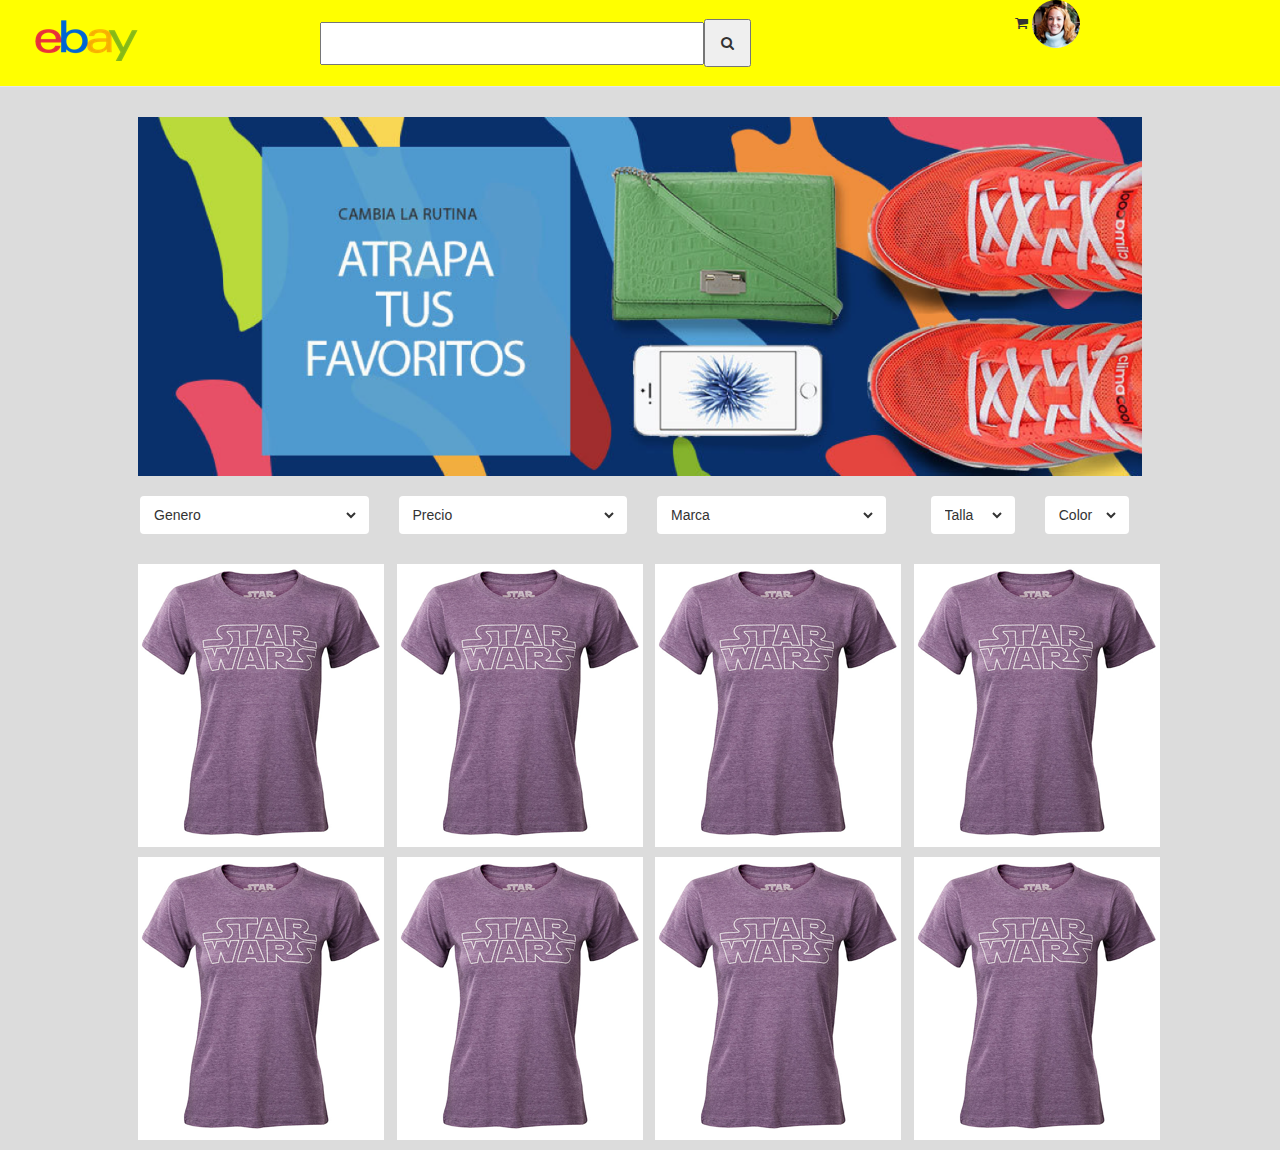
<file: Bootstrap Sass - Sitio Ebay/index.html>
<html>
<head>
	<meta charset="UTF-8">
	<link rel="stylesheet" type="text/css" href="style.css">
	<link rel="stylesheet" href="https://maxcdn.bootstrapcdn.com/font-awesome/4.6.3/css/font-awesome.min.css" />

	<title>PEPE PIPO</title>
</head>
<body>
	<header>

		<nav>
			<div class="logo-container">
				<img src="logo.png">
			</div>
		    
		    <div class="search-container">
		    	<input type="text"><button><i class="fa fa-search"></i></button>
		    </div>
		    <div class="user-container">
		    	<ul>
					<li class="nav-item"><i class="fa fa-shopping-cart" aria-hidden="true"></i></li>
					<li class="nav-item"><img src="avatar.png"></li>
				</ul>

		    </div>

		</nav>
	</header>

	<section class="slide-container">
		<div class="row">
			<div class="col-md-12">
				<img src="banner.png">
			</div>
		</div>
	</section>

	<section class="filter-container">
		<div class="row">
			<form>
				<div class="col-md-3">
					<div class="select">
						<select>
							<option>Genero</option>
							<option></option>
							<option></option>
						</select>
					</div>
				</div>
				<div class="col-md-3">
					<div class="select">
						<select>
							<option>Precio</option>
							<option></option>
							<option></option>
						</select>
					</div>	
				</div>
				<div class="col-md-3">
					<div class="select">
						<select>
							<option>Marca</option>
							<option></option>
							<option></option>
						</select>
					</div>	
				</div>
				<div class="col-md-3">
					<div class="col-md-6">
						<div class="select">
							<select>
								<option>Talla</option>
								<option></option>
								<option></option>
							</select>
						</div>	
					</div>
					<div class="col-md-6">
						<div class="select">
							<select>
								<option>Color</option>
								<option></option>
								<option></option>
							</select>
						</div>	
					</div>
				</div>
			</form>
		</div>
	</section>

	<section class="product-container">
		<div class="row">
			<div class="product-item">
				<div class="product-image">
					<img src="remera1.png">
				</div>
				<div class="product-info">
					<div class="product-info-header"></div>
					<div class="product-info-footer"></div>
				</div>
			</div>
			<div class="product-item">
				<div class="product-image">
					<img src="remera1.png">
				</div>
				<div class="product-info">
					<div class="product-info-header"></div>
					<div class="product-info-footer"></div>
				</div>
			</div>
			<div class="product-item">
				<div class="product-image">
					<img src="remera1.png">
				</div>
				<div class="product-info">
					<div class="product-info-header"></div>
					<div class="product-info-footer"></div>
				</div>
			</div>
			<div class="product-item">
				<div class="product-image">
					<img src="remera1.png">
				</div>
				<div class="product-info">
					<div class="product-info-header"></div>
					<div class="product-info-footer"></div>
				</div>
			</div>
			<div class="product-item">
				<div class="product-image">
					<img src="remera1.png">
				</div>
				<div class="product-info">
					<div class="product-info-header"></div>
					<div class="product-info-footer"></div>
				</div>
			</div>
			<div class="product-item">
				<div class="product-image">
					<img src="remera1.png">
				</div>
				<div class="product-info">
					<div class="product-info-header"></div>
					<div class="product-info-footer"></div>
				</div>
			</div>
			<div class="product-item">
				<div class="product-image">
					<img src="remera1.png">
				</div>
				<div class="product-info">
					<div class="product-info-header"></div>
					<div class="product-info-footer"></div>
				</div>
			</div>
			<div class="product-item">
				<div class="product-image">
					<img src="remera1.png">
				</div>
				<div class="product-info">
					<div class="product-info-header"></div>
					<div class="product-info-footer"></div>
				</div>
			</div>
		</div>
	</section>

	<footer>
		
	</footer>

</body>
</html>
</file>
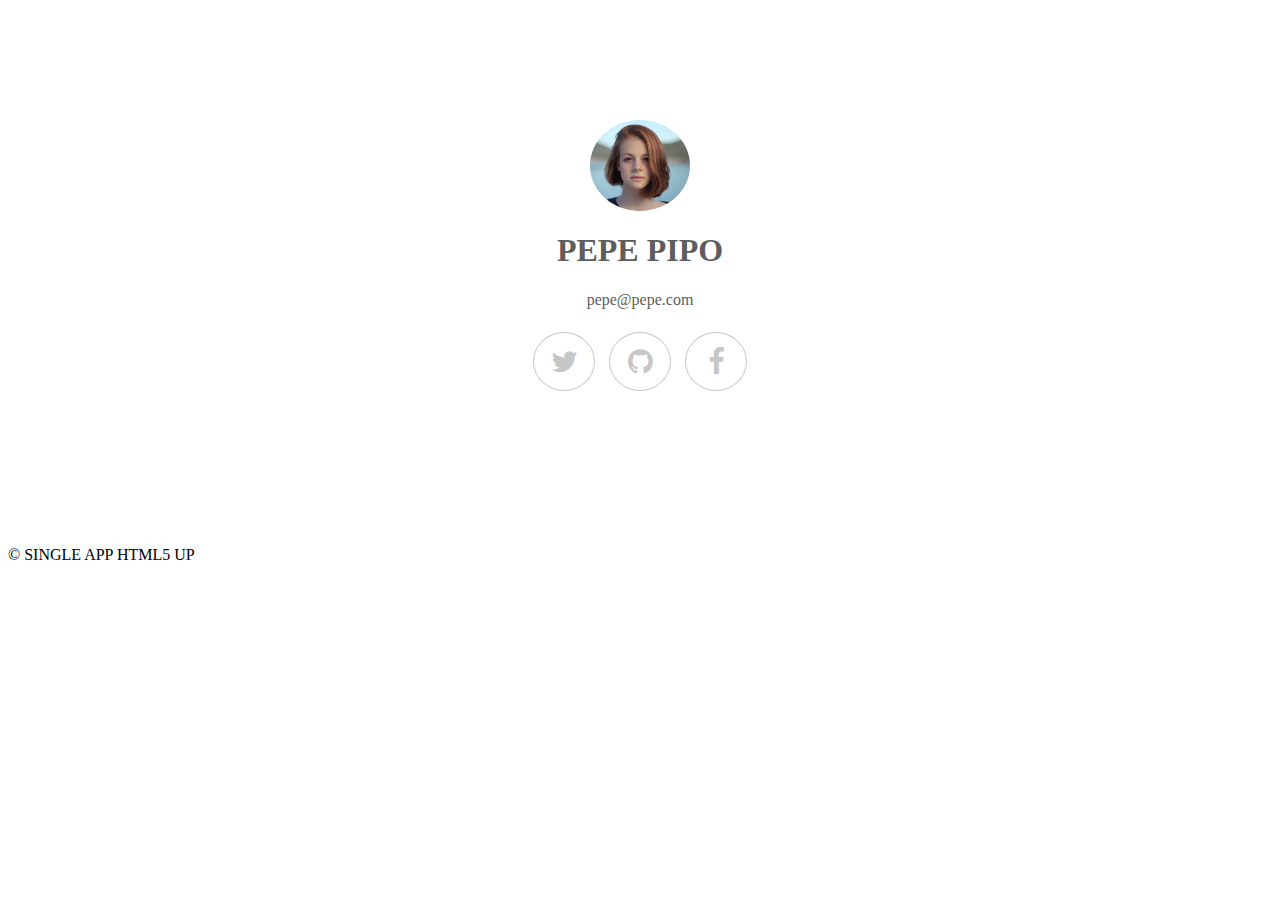
<file: Portfolio Ejemplo/index.html>
<html>
<head>
	<meta charset="UTF-8">
	<link rel="stylesheet" type="text/css" href="style.css">
	<link rel="stylesheet" href="https://maxcdn.bootstrapcdn.com/font-awesome/4.6.3/css/font-awesome.min.css" />

	<title>PEPE PIPO</title>
</head>
<body>
<section>
	<div class="box">
		<div class="imagen">
			<img src="avatar.png">
		</div>
		<div class="texto">
			<h1>PEPE PIPO</h1>
			<p>pepe@pepe.com</p>
		</div>
		<div class="iconos">
			<div class="circle">
				<i class="fa fa-twitter" aria-hidden="true"></i>
			</div>
			<div class="circle">
				<i class="fa fa-github" aria-hidden="true"></i>
			</div>
			<div class="circle">
				<i class="fa fa-facebook" aria-hidden="true"></i>			
			</div>
			<div class="clear"></div>


		</div>
	</div>
</section>

<footer>
	<p>© SINGLE APP HTML5 UP</p>
</footer>

</body>
</html>
</file>
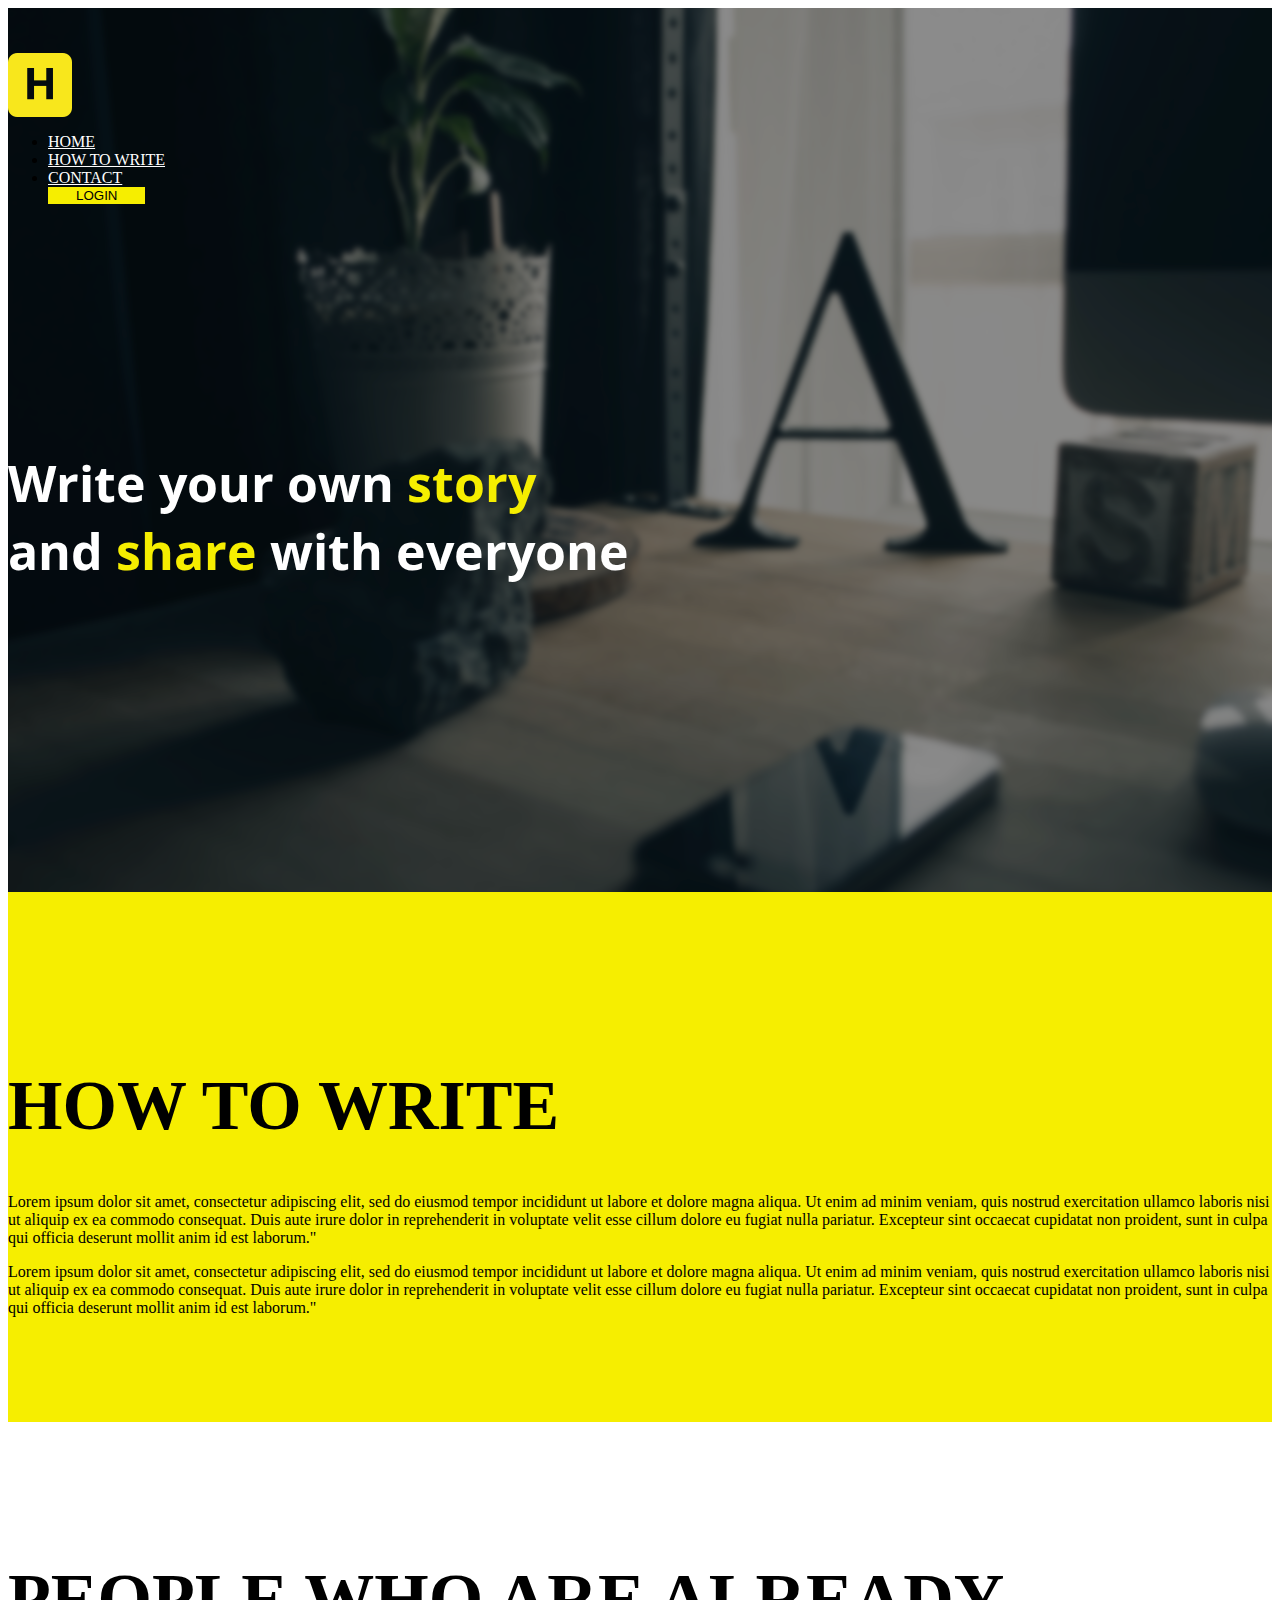
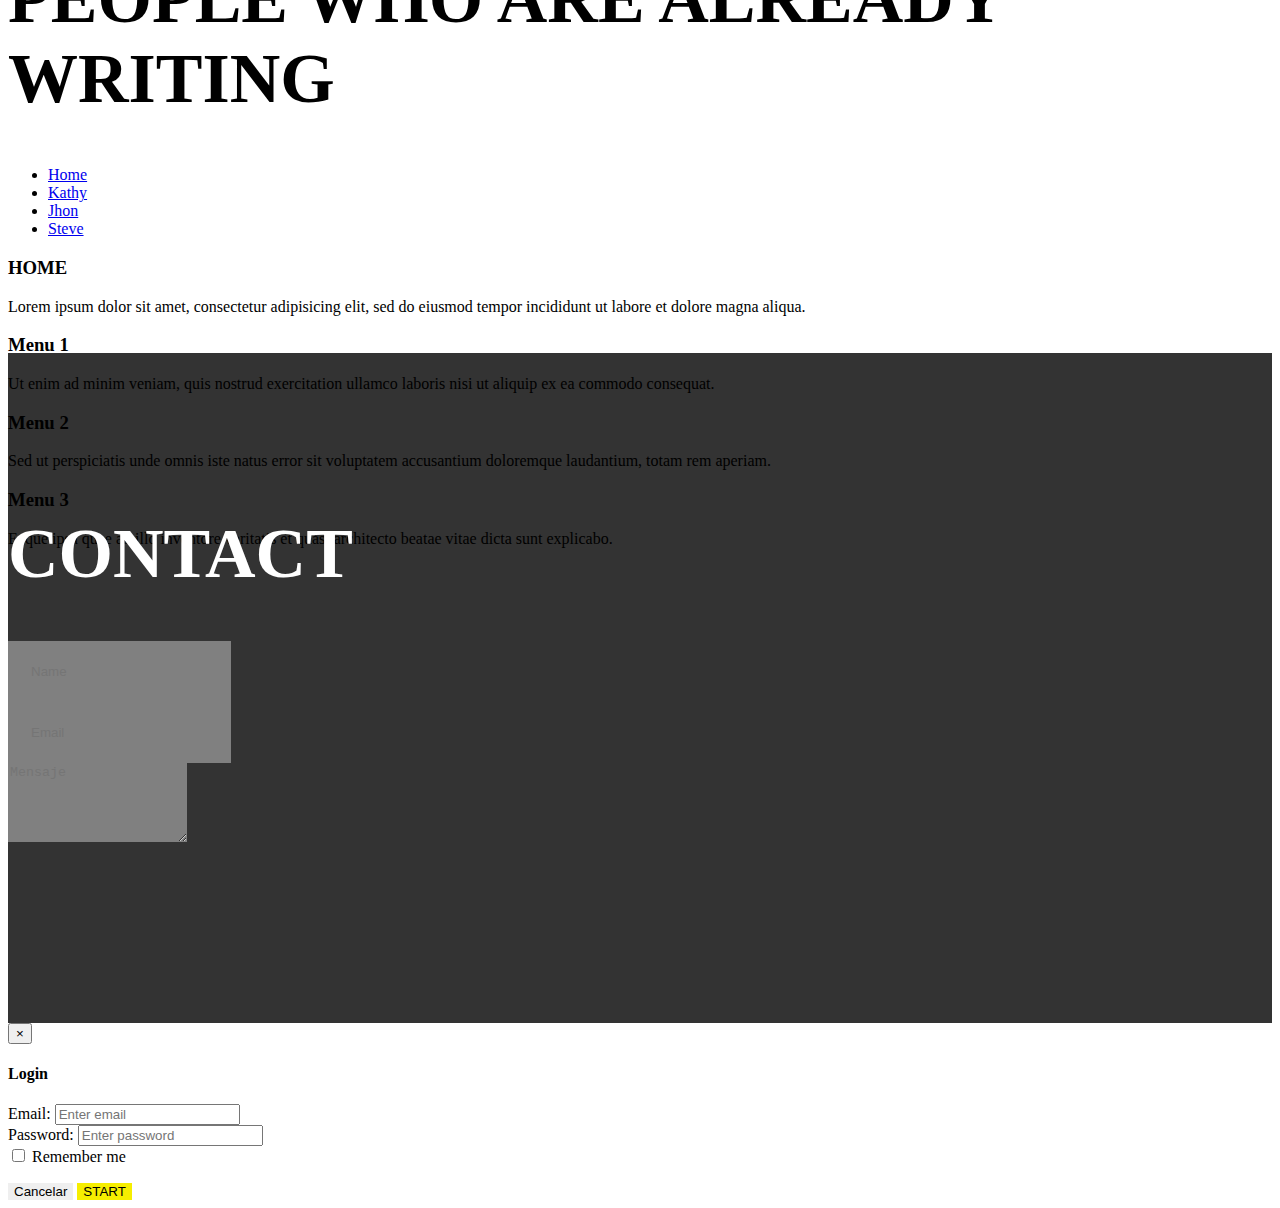
<file: Workshop 2 - Sitio H/index.html>
<html>
<head>
	<meta charset="UTF-8">

	<!-- Latest compiled and minified CSS -->
	<link rel="stylesheet" href="https://maxcdn.bootstrapcdn.com/bootstrap/3.3.6/css/bootstrap.min.css" integrity="sha384-1q8mTJOASx8j1Au+a5WDVnPi2lkFfwwEAa8hDDdjZlpLegxhjVME1fgjWPGmkzs7" crossorigin="anonymous">

	<script src="https://ajax.googleapis.com/ajax/libs/jquery/1.12.4/jquery.min.js"></script>
  	<script src="http://maxcdn.bootstrapcdn.com/bootstrap/3.3.6/js/bootstrap.min.js"></script>
	<link rel="stylesheet" type="text/css" href="style.css">
	<link href='https://fonts.googleapis.com/css?family=Open+Sans:300' rel='stylesheet' type='text/css'>
	

	<title>H</title>
</head>
<body>
	<header>
		<nav class="navbar">
			<div class="container">
		    	<div class="navbar-header">
		      		<a class="navbar-brand" href="#">
		        	<img alt="Brand" src="Assets/CombinedShape.png">
		      		</a>
		    	</div>
		    	<ul class="nav navbar-nav navbar-right">
			      	<li><a href="#">Home</a></li>
			      	<li><a href="#">How to write</a></li> 
			      	<li><a href="#">Contact</a></li> 
			      	<button type="button" class="btn btn-primary navbar-btn" data-toggle="modal" data-target="#myModal">Login</button>
			    </ul>
		  	</div>

		</nav>

		<div class="container">
			<div class="row">
				<div class="col-md-12">
					<h1>Write your own <span class="bold">story</span> <br>and <span class="bold">share</span> with everyone</h1>
				</div>
			</div>
		</div>

	</header>

	<section id="section-1">
		<div class="container">
			<div class="row">
				<div class="col-md-4"><h1>How to write</h1></div>
				<div class="col-md-4"><p>Lorem ipsum dolor sit amet, consectetur adipiscing elit, sed do eiusmod tempor incididunt ut labore et dolore magna aliqua. Ut enim ad minim veniam, quis nostrud exercitation ullamco laboris nisi ut aliquip ex ea commodo consequat. Duis aute irure dolor in reprehenderit in voluptate velit esse cillum dolore eu fugiat nulla pariatur. Excepteur sint occaecat cupidatat non proident, sunt in culpa qui officia deserunt mollit anim id est laborum."</p></div>
				<div class="col-md-4"><p>Lorem ipsum dolor sit amet, consectetur adipiscing elit, sed do eiusmod tempor incididunt ut labore et dolore magna aliqua. Ut enim ad minim veniam, quis nostrud exercitation ullamco laboris nisi ut aliquip ex ea commodo consequat. Duis aute irure dolor in reprehenderit in voluptate velit esse cillum dolore eu fugiat nulla pariatur. Excepteur sint occaecat cupidatat non proident, sunt in culpa qui officia deserunt mollit anim id est laborum."</p></div>
			</div>
		</div>
	</section>

	<section id="section-2">
		<div class="container">
			<div class="row">
				<div class="col-md-6"><h1>People who are already writing</h1></div>
				<div class="col-md-6">

					  	<ul class="nav nav-tabs">
					    	<li class="active"><a data-toggle="tab" href="#home">Home</a></li>
					    	<li><a data-toggle="tab" href="#menu1">Kathy</a></li>
					    	<li><a data-toggle="tab" href="#menu2">Jhon</a></li>
					    	<li><a data-toggle="tab" href="#menu3">Steve</a></li>
					  	</ul>

					  	<div class="tab-content">
					    	<div id="home" class="tab-pane fade in active">
					      		<h3>HOME</h3>
					      		<p>Lorem ipsum dolor sit amet, consectetur adipisicing elit, sed do eiusmod tempor incididunt ut labore et dolore magna aliqua.</p>
					    	</div>
					    	<div id="menu1" class="tab-pane fade">
					      		<h3>Menu 1</h3>
					      		<p>Ut enim ad minim veniam, quis nostrud exercitation ullamco laboris nisi ut aliquip ex ea commodo consequat.</p>
					    	</div>
					    	<div id="menu2" class="tab-pane fade">
					      		<h3>Menu 2</h3>
					      		<p>Sed ut perspiciatis unde omnis iste natus error sit voluptatem accusantium doloremque laudantium, totam rem aperiam.</p>
					    	</div>
					    	<div id="menu3" class="tab-pane fade">
					      		<h3>Menu 3</h3>
					      		<p>Eaque ipsa quae ab illo inventore veritatis et quasi architecto beatae vitae dicta sunt explicabo.</p>
					    	</div>
						</div>
				</div>
			</div>
		</div>
	</section>

	<footer>
		<div class="container">
			<div class="row">
				<div class="col-md-4"><h1>Contact</h1></div>
				<div class="col-md-8">
					<form>
						<div class="col-md-6">
							<div class="form-group">
								<input type="text" class="form-control" placeholder="Name" id="email">
							</div>
							<div class="form-group">
								<input type="text" class="form-control" placeholder="Email" id="email">
							</div>
						</div>
						<div class="col-md-6">
							<div class="form-group">
								<textarea class="form-control" rows="5" placeholder="Mensaje" id="comment"></textarea>
							</div>

						</div>
					</form>
				</div>
			</div>
		</div>
	</footer>


<!-- Modal -->
  	<div class="modal fade" id="myModal" role="dialog">
    	<div class="modal-dialog">    
	      	<!-- Modal content-->
	      	<div class="modal-content">
	        	<div class="modal-header">
	          		<button type="button" class="close" data-dismiss="modal">&times;</button>
	          		<h4 class="modal-title">Login</h4>
	        </div>
	        <div class="modal-body">
	          	 <form role="form">
				    <div class="form-group">
				      	<label for="email">Email:</label>
				      	<input type="email" class="form-control" id="email" placeholder="Enter email">
				    </div>
				    <div class="form-group">
				      	<label for="pwd">Password:</label>
				      	<input type="password" class="form-control" id="pwd" placeholder="Enter password">
				    </div>
				    <div class="checkbox">
				      	<label><input type="checkbox"> Remember me</label>
				    </div>
  				</form>
	        </div>
	        <div class="modal-footer">
	          	<button type="button" class="btn btn-default pull-left" data-dismiss="modal">Cancelar</button>
	          	<button type="submit" class="btn btn-default btn-primary">Start</button>
	        </div>
	      	</div>
    	</div>
  	</div>


</body>
</html>
</file>
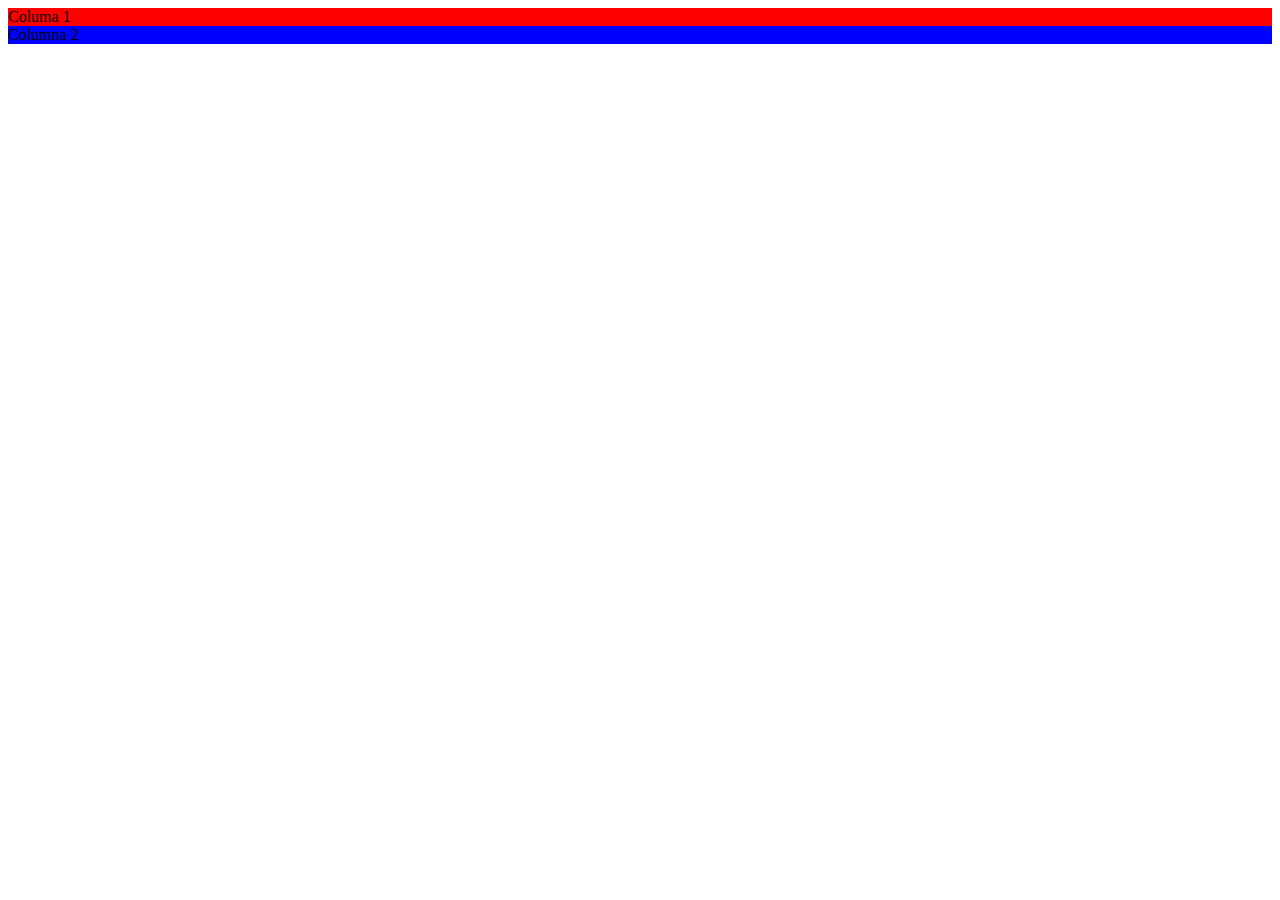
<file: bootstrap/bootstrap.html>
<!DOCTYPE html>
<html>
<head>
	<title>Bootstrap</title>
		<!-- Latest compiled and minified CSS -->
	<link rel="stylesheet" href="https://maxcdn.bootstrapcdn.com/bootstrap/3.3.6/css/bootstrap.min.css" integrity="sha384-1q8mTJOASx8j1Au+a5WDVnPi2lkFfwwEAa8hDDdjZlpLegxhjVME1fgjWPGmkzs7" crossorigin="anonymous">
	<meta name="viewport" content="width=device-width, initial-scale=1">
	<style type="text/css">
	.red{
		background: red;
	}
	.blue{
		background: blue;
	}
	.verde{
		background: green;
	}


	</style>
</head>
<body>

	<div class="container">
		<div class="row">
			<div class="col-md-4 col-sm-6 col-xs-12 red">Columa 1
			</div>
			<div class="col-md-offset-4 col-md-4 col-sm-6 col-xs-12 blue ">Columna 2</div>
	
		</div>	
	</div>


</body>
</html>
</file>
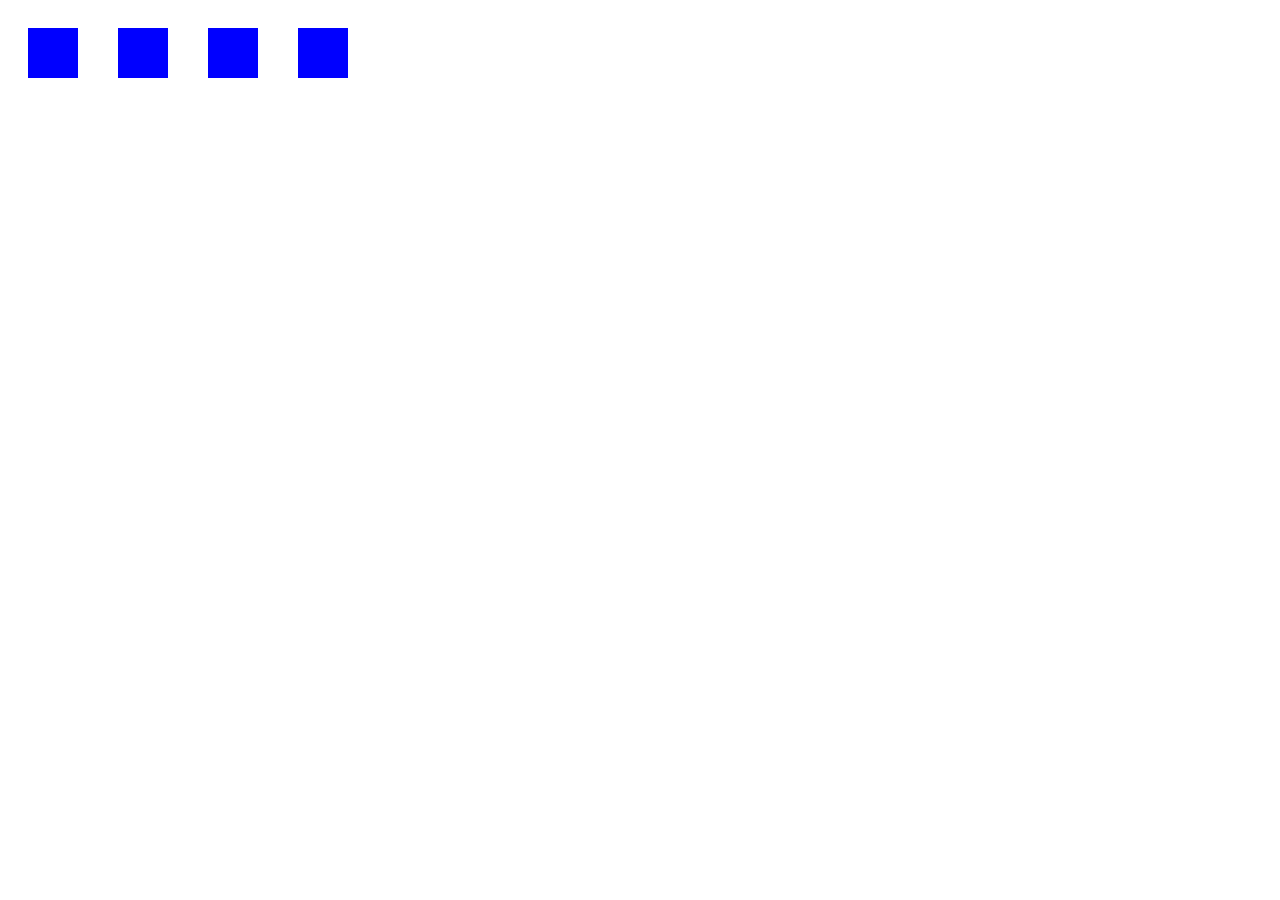
<file: Otros/floatleftcondisplayflex.html>
<!DOCTYPE html>
<html>
<head>
<style>
img {
    float: left;
}

.bigbox{
display:flex;
width:100%
}
.box{
height:50px;
width:50px;
background:blue;
margin:20px;
}

.clear{
clear:both;
}
</style>
</head>
<body>
<div class="bigbox">
<div class="box"></div>
<div class="box"></div>
<div class="box"></div>
<div class="box"></div>

</div>
</file>
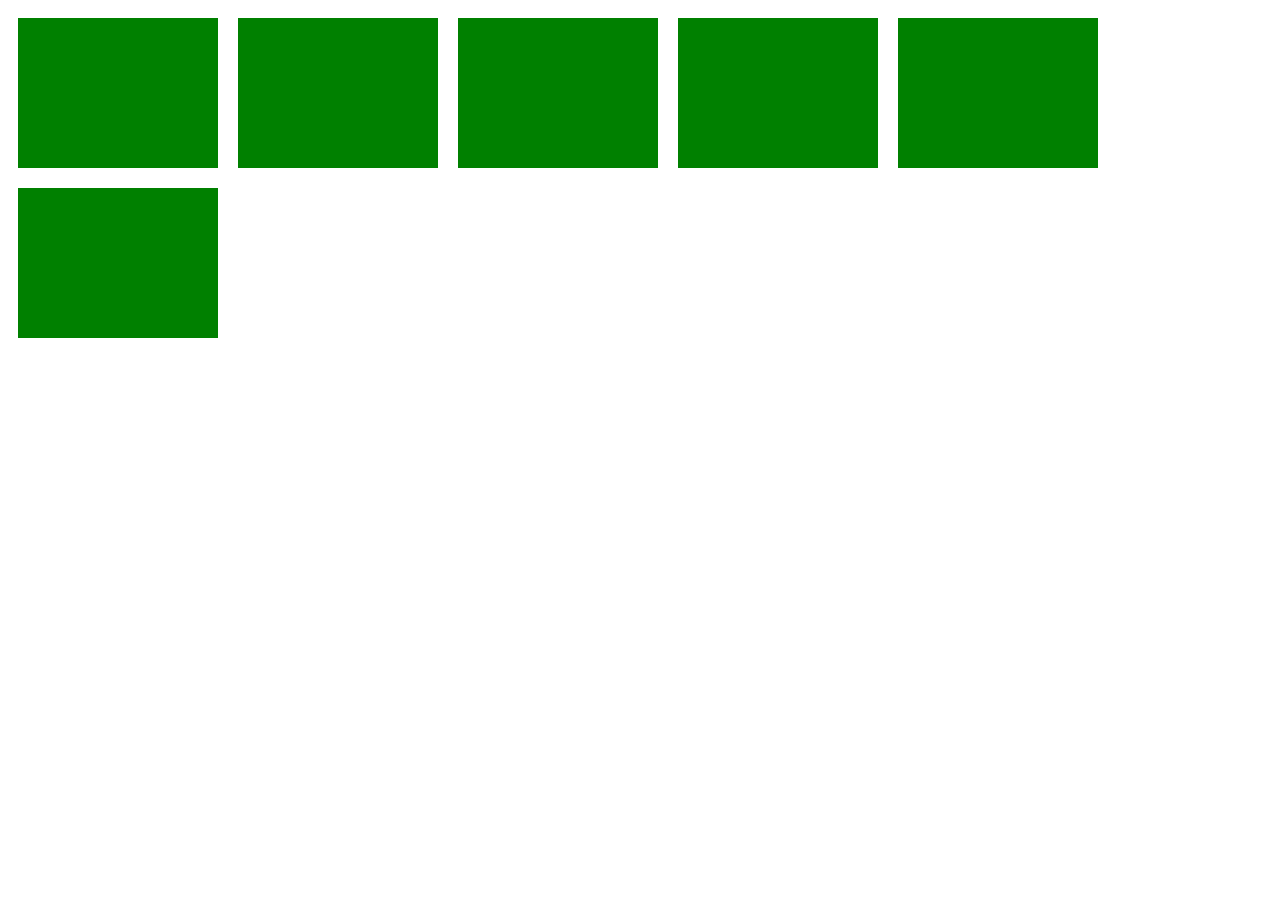
<file: Otros/media.html>
<!DOCTYPE html>
<html>
<head>
<style>

.box{
background:green;
width:200px;
height:150px;
margin:10px;
float:left;
}
@media screen and (max-width:620px){
.box{

width:100%;
margin: 0px;
margin-top: 20px;
} 

}
</style>
</head>
<body>

<div class="box"></div>
<div class="box"></div>
<div class="box"></div>
<div class="box"></div>
<div class="box"></div>
<div class="box"></div>


</div>
</file>
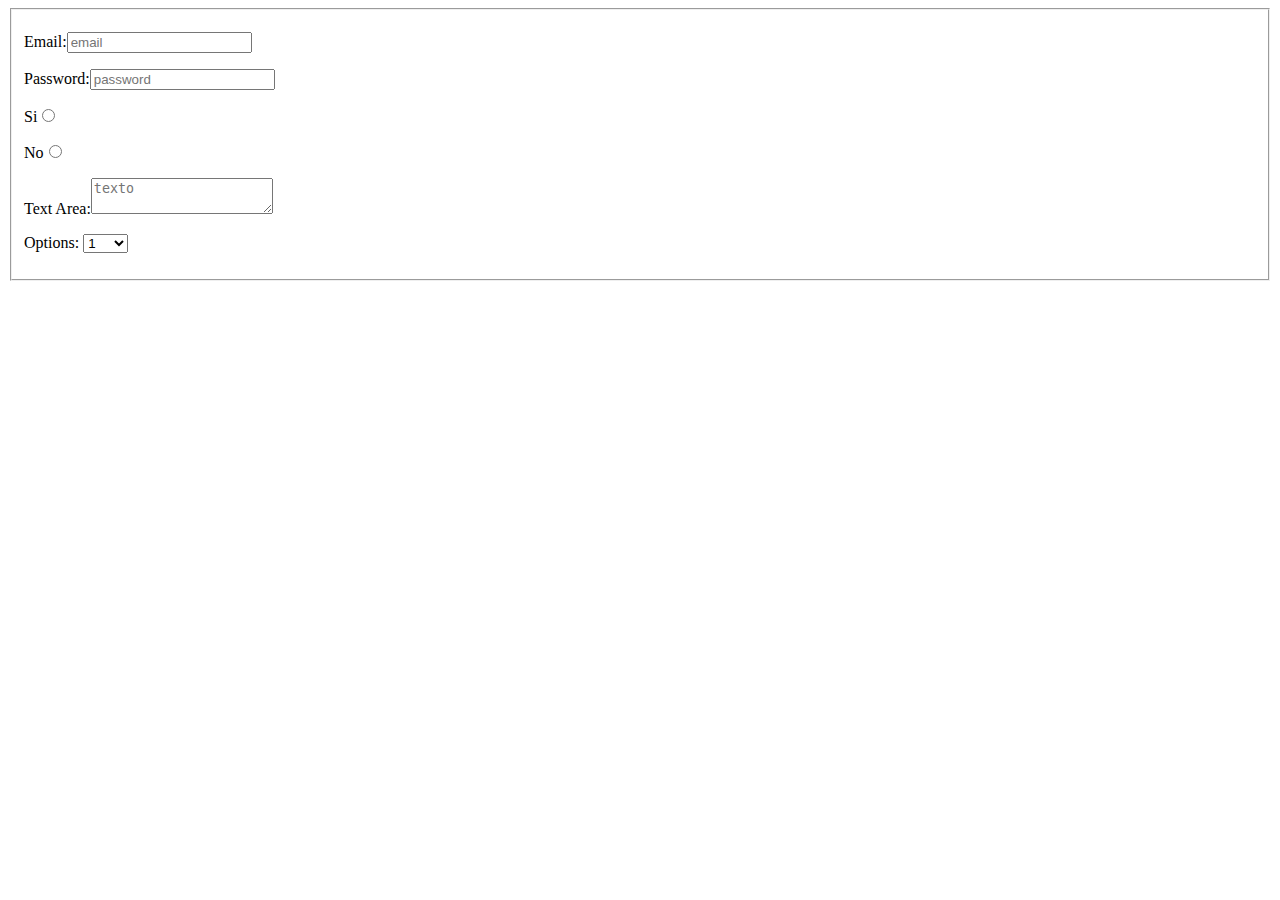
<file: Primer Sitio/contact.html>
<!DOCTYPE html>
<html>
<head>
	<title></title>
</head>
<body>
<form action="#" method="get">

	<fieldset>
		<p>
			<label for='email'>Email:</label><input id="email" type="text" name="email" placeholder="email"></input>
		</p>
		<p>
			<label for='password'>Password:</label><input id="password"  type="password" name="password" placeholder="password"></input>
		</p>
		<p>
			<label>Si</label><input id="radio"  type="radio" name="password" ></input>
		</p>
		<p>
			<label>No</label><input id="radio"  type="radio" name="password" ></input>
		</p>
		<p>
			<label for='password'>Text Area:</label><textarea id="password"   name="comentarios" placeholder="texto"></textarea>
		</p>
		<p>
			<label for='options'>Options:</label>		
			<select id="options">
				<optgroup label="grupo1">
					<option>1</option>
					<option>2</option>
					<option>3</option>
					<option>4</option>
				</optgroup>
				<optgroup label="grupo2">
					<option>1</option>
					<option>2</option>
					<option>3</option>
					<option>4</option>
				</optgroup>

			</select>
		</p>

	</fieldset>



</form>


</body>
</html>
</file>
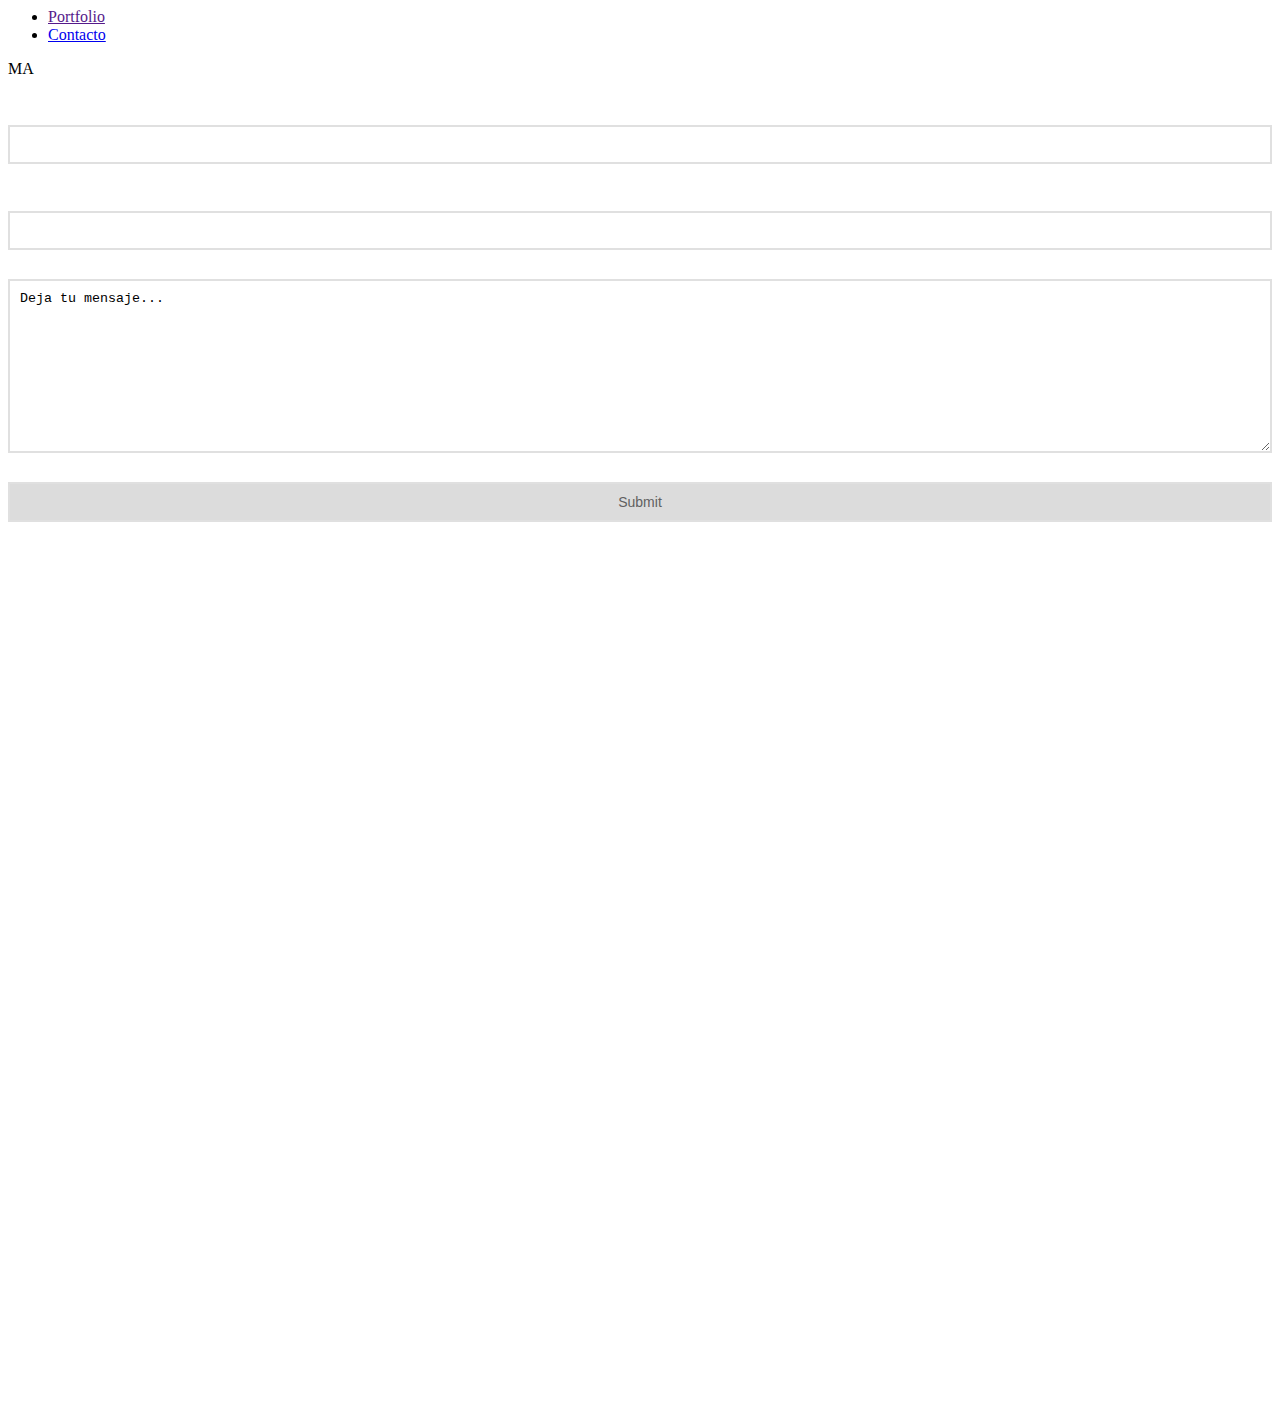
<file: Workshop 1 - Portfolio Personal/contacto.html>
<html>
<head>
	<meta charset="UTF-8">
	<title></title>
	<link rel="stylesheet" type="text/css" href="contacto.css">
</head>

<body>
	<nav>
		<div class="nav">
			<ul>
				<li><a href="">Portfolio</a></li>
				<li><a href="contacto.html">Contacto</a></li>
			</ul>

		</div>

		<div class="logo">MA</div>

	</nav>
	<section class="texto">
		<div class="form">
			<form>
					<label>Nombre:</label>
				  	<br>
				  	<input type="text" name="firstname">
				  	<br>
				  	<label>Email:</label>
				  	<br>
					<input type="text" name="lastname"><br>
					<textarea name="message" rows="10" cols="30">Deja tu mensaje...</textarea>
					<br>
  					<input  class="submit" type="submit">
			</form>
		</div>
	</section>
	<section class="datos">
		<div  class="imagen mapa" style="
			-webkit-filter: grayscale(100%);
			filter: grayscale(100%);"><iframe width="425" height="350" frameborder="0" scrolling="no" marginheight="0" marginwidth="0" src="https://maps.google.co.in/maps?f=q&amp;source=s_q&amp;hl=en&amp;geocode=&amp;q=Madurai,+Tamil+Nadu&amp;aq=0&amp;oq=madursi&amp;sll=-34.8196216,-56.5103936&amp;sspn=5.674603,10.755615&amp;ie=UTF8&amp;hq=&amp;hnear=Madurai,+Tamil+Nadu&amp;t=m&amp;z=12&amp;ll=9.925201,78.119775&amp;output=embed" style="
			    width: 100%;
			    height: 100%;
			"></iframe>
		</div>
	</section>


</body>
</html>
</file>
<file: Portfolio Ejemplo/style.css>
body{


    -webkit-animation-name: example; /* Chrome, Safari, Opera */
    -webkit-animation-duration: 5s; /* Chrome, Safari, Opera */
    animation-name: example;
    animation-duration: 5s ;
    animation-iteration-count:infinite;
}

@keyframes example {
    0%   {

		background-image: -moz-linear-gradient(60deg, rgba(63, 81, 181, 0.54) 5%, rgba(156, 39, 176, 0.54)), url(bg.jpg);
		background-image: -webkit-linear-gradient(60deg, rgba(63, 81, 181, 0.54) 5%, rgba(156, 39, 176, 0.54)), url(bg.jpg);
		background-image:  -ms-linear-gradient(60deg, rgba(63, 81, 181, 0.54) 5%, rgba(156, 39, 176, 0.54)), url(bg.jpg);
		background-image: linear-gradient(60deg, rgba(63, 81, 181, 0.54) 5%, rgba(156, 39, 176, 0.54)), url(bg.jpg);
		background-repeat: no-repeat;
		background-size: cover;
		
    }
    25%  {

		background-image: -moz-linear-gradient(60deg, rgba(63, 81, 181, 0.54) 5%, rgba(156, 39, 176, 0.54)), url(bg-2.png);
		background-image: -webkit-linear-gradient(60deg, rgba(63, 81, 181, 0.54) 5%, rgba(156, 39, 176, 0.54)), url(bg-2.png);
		background-image:  -ms-linear-gradient(60deg, rgba(63, 81, 181, 0.54) 5%, rgba(156, 39, 176, 0.54)), url(bg-2.png);
		background-image: linear-gradient(60deg, rgba(63, 81, 181, 0.54) 5%, rgba(156, 39, 176, 0.54)), url(bg-2.png);
		background-repeat: no-repeat;
		background-size: cover;

	}
    50%  {

		background-image: -moz-linear-gradient(60deg, rgba(63, 81, 181, 0.54) 5%, rgba(156, 39, 176, 0.54)), url(bg-3.png);
		background-image: -webkit-linear-gradient(60deg, rgba(63, 81, 181, 0.54) 5%, rgba(156, 39, 176, 0.54)), url(bg-3.png);
		background-image:  -ms-linear-gradient(60deg, rgba(63, 81, 181, 0.54) 5%, rgba(156, 39, 176, 0.54)), url(bg-3.png);
		background-image: linear-gradient(60deg, rgba(63, 81, 181, 0.54) 5%, rgba(156, 39, 176, 0.54)), url(bg-3.png);
		background-repeat: no-repeat;
		background-size: cover;

	}
    100% {

		background-image: -moz-linear-gradient(60deg, rgba(63, 81, 181, 0.54) 5%, rgba(156, 39, 176, 0.54)), url(bg-4.png);
		background-image: -webkit-linear-gradient(60deg, rgba(63, 81, 181, 0.54) 5%, rgba(156, 39, 176, 0.54)), url(bg-4.png);
		background-image:  -ms-linear-gradient(60deg, rgba(63, 81, 181, 0.54) 5%, rgba(156, 39, 176, 0.54)), url(bg-4.png);
		background-image: linear-gradient(60deg, rgba(63, 81, 181, 0.54) 5%, rgba(156, 39, 176, 0.54)), url(bg-4.png);
		background-repeat: no-repeat;
		background-size: cover;

    }
}

.box{
	overflow: hidden;
	color: #5d5d5d;
    width: 400px;
    height: 450px;
	background-color: white;
	text-align: center;
	margin: 0 auto;
	margin-top: 80px;
	border-radius: 2px;
}

.imagen{
	margin-top: 40px;
}

img{
	margin-top: 40px;
	width: 100px;
	margin: 0 auto;
	border-radius: 100%;

}

.iconos{
    width: 228px;
    margin: 0 auto;
    display: block;
}

.circle{
	color: rgba(74, 74, 74, 0.32);
	cursor: pointer;
	float: left;
	width: 32px;
    border: 1px solid #c7c7c7;
    border-radius: 100%;
    padding: 14px;
    font-size: 29px;
        margin: 7px;
}
.circle:hover{
	border:1px solid gray;
}

.clear{
	clear:both;

}
</file>
<file: Workshop 2 - Sitio H/style.css>
body{
	font-family: 
	height: 100%;
}
/* Header */
header{
	background: url('Assets/bg.png');
	height: 100%;
}

header .container .row{
	padding: 150px 0px;
	color:white;
}
header h1{
	font-size: 50px;
	font-family: 'Open Sans', sans-serif;
}
header h1 .bold{
	color: #f6ee00;
	font-weight: bold;
}

header	a{
	list-style: none;
	color: white;
}

header a:hover{

	background: transparent!important;
}

nav{
	padding: 45px 0px;
	text-transform: uppercase!important;
}

.navbar li{
	 margin-right: 30px;

}

nav button{
	color: black!important;
	text-transform: uppercase;
	padding-left: 28px!important;
    padding-right: 28px!important;

}

img{
	max-width: 100%;
	max-height: 64px;
}

.navbar-brand{
	margin-top: -20px;
}
/*  Fin Header */

section{
	height: 60%;
}


#section-1 h1,#section-2 h1,footer h1{
	font-size: 70px;
	text-transform: uppercase;

}

#section-1 .container{
	padding: 127px 0px;
}

#section-2 .container{
	padding: 90px 0px;

}


#section-1{
	background-color: #f6ee00;
}

#section-2{

}

footer{
    padding: 114px 0px;
    background: #333333;
    color: white;
    height: 50%;
}

footer .form-control{
	border: 0px;
	background: gray;
	color: black;
}

footer  input{
	padding: 23px!important;
}

/* Custom Buttons */

.btn{
    border: 0px; 
}

.btn-primary{
	color: black;
    background-color: #f6ee00;
    text-transform: uppercase;
}
</file>
<file: Workshop 1 - Portfolio Personal/contacto.css>
body{

}



/* body */



.mapa{
        width: 100%;
    height: 100%;
    -webkit-filter: grayscale(100%);
filter: grayscale(100%);

}


.contacto{

	background: gray;
	height: 600px;
    margin-top: 200px;
}

/* Form */

form{

    margin: 0 auto;
    color: white;
    font-family: sans-serif;
}

form input,textarea{
    width: 100%;
    padding: 10px;
    margin-top: 29px;
    background: transparent;
    border: 2px solid #e0e0e0;

}

form .submit{
    background: gainsboro;
    color: #616161;
    font-family: sans-serif;
    font-size: 14px;
}
</file>
<file: Bootstrap Sass - Sitio Ebay/style.css>
@charset "UTF-8";
/*---------- Bootstrap ------------*/
/*!
 * Bootstrap v3.3.6 (http://getbootstrap.com)
 * Copyright 2011-2015 Twitter, Inc.
 * Licensed under MIT (https://github.com/twbs/bootstrap/blob/master/LICENSE)
 */
/*! normalize.css v3.0.3 | MIT License | github.com/necolas/normalize.css */
html {
  font-family: sans-serif;
  -ms-text-size-adjust: 100%;
  -webkit-text-size-adjust: 100%; }

body {
  margin: 0; }

article,
aside,
details,
figcaption,
figure,
footer,
header,
hgroup,
main,
menu,
nav,
body nav,
section,
summary {
  display: block; }

audio,
canvas,
progress,
video {
  display: inline-block;
  vertical-align: baseline; }

audio:not([controls]) {
  display: none;
  height: 0; }

[hidden],
template {
  display: none; }

a {
  background-color: transparent; }

a:active,
a:hover {
  outline: 0; }

abbr[title] {
  border-bottom: 1px dotted; }

b,
strong {
  font-weight: bold; }

dfn {
  font-style: italic; }

h1 {
  font-size: 2em;
  margin: 0.67em 0; }

mark {
  background: #ff0;
  color: #000; }

small {
  font-size: 80%; }

sub,
sup {
  font-size: 75%;
  line-height: 0;
  position: relative;
  vertical-align: baseline; }

sup {
  top: -0.5em; }

sub {
  bottom: -0.25em; }

img {
  border: 0; }

svg:not(:root) {
  overflow: hidden; }

figure {
  margin: 1em 40px; }

hr {
  box-sizing: content-box;
  height: 0; }

pre {
  overflow: auto; }

code,
kbd,
pre,
samp {
  font-family: monospace, monospace;
  font-size: 1em; }

button,
input,
optgroup,
select,
textarea {
  color: inherit;
  font: inherit;
  margin: 0; }

button {
  overflow: visible; }

button,
select {
  text-transform: none; }

button,
html input[type="button"],
input[type="reset"],
input[type="submit"] {
  -webkit-appearance: button;
  cursor: pointer; }

button[disabled],
html input[disabled] {
  cursor: default; }

button::-moz-focus-inner,
input::-moz-focus-inner {
  border: 0;
  padding: 0; }

input {
  line-height: normal; }

input[type="checkbox"],
input[type="radio"] {
  box-sizing: border-box;
  padding: 0; }

input[type="number"]::-webkit-inner-spin-button,
input[type="number"]::-webkit-outer-spin-button {
  height: auto; }

input[type="search"] {
  -webkit-appearance: textfield;
  box-sizing: content-box; }

input[type="search"]::-webkit-search-cancel-button,
input[type="search"]::-webkit-search-decoration {
  -webkit-appearance: none; }

fieldset {
  border: 1px solid #c0c0c0;
  margin: 0 2px;
  padding: 0.35em 0.625em 0.75em; }

legend {
  border: 0;
  padding: 0; }

textarea {
  overflow: auto; }

optgroup {
  font-weight: bold; }

table {
  border-collapse: collapse;
  border-spacing: 0; }

td,
th {
  padding: 0; }

/*! Source: https://github.com/h5bp/html5-boilerplate/blob/master/src/css/main.css */
@media print {
  *,
  *:before,
  *:after {
    background: transparent !important;
    color: #000 !important;
    box-shadow: none !important;
    text-shadow: none !important; }

  a,
  a:visited {
    text-decoration: underline; }

  a[href]:after {
    content: " (" attr(href) ")"; }

  abbr[title]:after {
    content: " (" attr(title) ")"; }

  a[href^="#"]:after,
  a[href^="javascript:"]:after {
    content: ""; }

  pre,
  blockquote {
    border: 1px solid #999;
    page-break-inside: avoid; }

  thead {
    display: table-header-group; }

  tr,
  img {
    page-break-inside: avoid; }

  img {
    max-width: 100% !important; }

  p,
  h2,
  h3 {
    orphans: 3;
    widows: 3; }

  h2,
  h3 {
    page-break-after: avoid; }

  .navbar, body nav {
    display: none; }

  .btn > .caret,
  .dropup > .btn > .caret {
    border-top-color: #000 !important; }

  .label {
    border: 1px solid #000; }

  .table {
    border-collapse: collapse !important; }
    .table td,
    .table th {
      background-color: #fff !important; }

  .table-bordered th,
  .table-bordered td {
    border: 1px solid #ddd !important; } }
@font-face {
  font-family: 'Glyphicons Halflings';
  src: url("../fonts/bootstrap/glyphicons-halflings-regular.eot");
  src: url("../fonts/bootstrap/glyphicons-halflings-regular.eot?#iefix") format("embedded-opentype"), url("../fonts/bootstrap/glyphicons-halflings-regular.woff2") format("woff2"), url("../fonts/bootstrap/glyphicons-halflings-regular.woff") format("woff"), url("../fonts/bootstrap/glyphicons-halflings-regular.ttf") format("truetype"), url("../fonts/bootstrap/glyphicons-halflings-regular.svg#glyphicons_halflingsregular") format("svg"); }
.glyphicon {
  position: relative;
  top: 1px;
  display: inline-block;
  font-family: 'Glyphicons Halflings';
  font-style: normal;
  font-weight: normal;
  line-height: 1;
  -webkit-font-smoothing: antialiased;
  -moz-osx-font-smoothing: grayscale; }

.glyphicon-asterisk:before {
  content: "\002a"; }

.glyphicon-plus:before {
  content: "\002b"; }

.glyphicon-euro:before,
.glyphicon-eur:before {
  content: "\20ac"; }

.glyphicon-minus:before {
  content: "\2212"; }

.glyphicon-cloud:before {
  content: "\2601"; }

.glyphicon-envelope:before {
  content: "\2709"; }

.glyphicon-pencil:before {
  content: "\270f"; }

.glyphicon-glass:before {
  content: "\e001"; }

.glyphicon-music:before {
  content: "\e002"; }

.glyphicon-search:before {
  content: "\e003"; }

.glyphicon-heart:before {
  content: "\e005"; }

.glyphicon-star:before {
  content: "\e006"; }

.glyphicon-star-empty:before {
  content: "\e007"; }

.glyphicon-user:before {
  content: "\e008"; }

.glyphicon-film:before {
  content: "\e009"; }

.glyphicon-th-large:before {
  content: "\e010"; }

.glyphicon-th:before {
  content: "\e011"; }

.glyphicon-th-list:before {
  content: "\e012"; }

.glyphicon-ok:before {
  content: "\e013"; }

.glyphicon-remove:before {
  content: "\e014"; }

.glyphicon-zoom-in:before {
  content: "\e015"; }

.glyphicon-zoom-out:before {
  content: "\e016"; }

.glyphicon-off:before {
  content: "\e017"; }

.glyphicon-signal:before {
  content: "\e018"; }

.glyphicon-cog:before {
  content: "\e019"; }

.glyphicon-trash:before {
  content: "\e020"; }

.glyphicon-home:before {
  content: "\e021"; }

.glyphicon-file:before {
  content: "\e022"; }

.glyphicon-time:before {
  content: "\e023"; }

.glyphicon-road:before {
  content: "\e024"; }

.glyphicon-download-alt:before {
  content: "\e025"; }

.glyphicon-download:before {
  content: "\e026"; }

.glyphicon-upload:before {
  content: "\e027"; }

.glyphicon-inbox:before {
  content: "\e028"; }

.glyphicon-play-circle:before {
  content: "\e029"; }

.glyphicon-repeat:before {
  content: "\e030"; }

.glyphicon-refresh:before {
  content: "\e031"; }

.glyphicon-list-alt:before {
  content: "\e032"; }

.glyphicon-lock:before {
  content: "\e033"; }

.glyphicon-flag:before {
  content: "\e034"; }

.glyphicon-headphones:before {
  content: "\e035"; }

.glyphicon-volume-off:before {
  content: "\e036"; }

.glyphicon-volume-down:before {
  content: "\e037"; }

.glyphicon-volume-up:before {
  content: "\e038"; }

.glyphicon-qrcode:before {
  content: "\e039"; }

.glyphicon-barcode:before {
  content: "\e040"; }

.glyphicon-tag:before {
  content: "\e041"; }

.glyphicon-tags:before {
  content: "\e042"; }

.glyphicon-book:before {
  content: "\e043"; }

.glyphicon-bookmark:before {
  content: "\e044"; }

.glyphicon-print:before {
  content: "\e045"; }

.glyphicon-camera:before {
  content: "\e046"; }

.glyphicon-font:before {
  content: "\e047"; }

.glyphicon-bold:before {
  content: "\e048"; }

.glyphicon-italic:before {
  content: "\e049"; }

.glyphicon-text-height:before {
  content: "\e050"; }

.glyphicon-text-width:before {
  content: "\e051"; }

.glyphicon-align-left:before {
  content: "\e052"; }

.glyphicon-align-center:before {
  content: "\e053"; }

.glyphicon-align-right:before {
  content: "\e054"; }

.glyphicon-align-justify:before {
  content: "\e055"; }

.glyphicon-list:before {
  content: "\e056"; }

.glyphicon-indent-left:before {
  content: "\e057"; }

.glyphicon-indent-right:before {
  content: "\e058"; }

.glyphicon-facetime-video:before {
  content: "\e059"; }

.glyphicon-picture:before {
  content: "\e060"; }

.glyphicon-map-marker:before {
  content: "\e062"; }

.glyphicon-adjust:before {
  content: "\e063"; }

.glyphicon-tint:before {
  content: "\e064"; }

.glyphicon-edit:before {
  content: "\e065"; }

.glyphicon-share:before {
  content: "\e066"; }

.glyphicon-check:before {
  content: "\e067"; }

.glyphicon-move:before {
  content: "\e068"; }

.glyphicon-step-backward:before {
  content: "\e069"; }

.glyphicon-fast-backward:before {
  content: "\e070"; }

.glyphicon-backward:before {
  content: "\e071"; }

.glyphicon-play:before {
  content: "\e072"; }

.glyphicon-pause:before {
  content: "\e073"; }

.glyphicon-stop:before {
  content: "\e074"; }

.glyphicon-forward:before {
  content: "\e075"; }

.glyphicon-fast-forward:before {
  content: "\e076"; }

.glyphicon-step-forward:before {
  content: "\e077"; }

.glyphicon-eject:before {
  content: "\e078"; }

.glyphicon-chevron-left:before {
  content: "\e079"; }

.glyphicon-chevron-right:before {
  content: "\e080"; }

.glyphicon-plus-sign:before {
  content: "\e081"; }

.glyphicon-minus-sign:before {
  content: "\e082"; }

.glyphicon-remove-sign:before {
  content: "\e083"; }

.glyphicon-ok-sign:before {
  content: "\e084"; }

.glyphicon-question-sign:before {
  content: "\e085"; }

.glyphicon-info-sign:before {
  content: "\e086"; }

.glyphicon-screenshot:before {
  content: "\e087"; }

.glyphicon-remove-circle:before {
  content: "\e088"; }

.glyphicon-ok-circle:before {
  content: "\e089"; }

.glyphicon-ban-circle:before {
  content: "\e090"; }

.glyphicon-arrow-left:before {
  content: "\e091"; }

.glyphicon-arrow-right:before {
  content: "\e092"; }

.glyphicon-arrow-up:before {
  content: "\e093"; }

.glyphicon-arrow-down:before {
  content: "\e094"; }

.glyphicon-share-alt:before {
  content: "\e095"; }

.glyphicon-resize-full:before {
  content: "\e096"; }

.glyphicon-resize-small:before {
  content: "\e097"; }

.glyphicon-exclamation-sign:before {
  content: "\e101"; }

.glyphicon-gift:before {
  content: "\e102"; }

.glyphicon-leaf:before {
  content: "\e103"; }

.glyphicon-fire:before {
  content: "\e104"; }

.glyphicon-eye-open:before {
  content: "\e105"; }

.glyphicon-eye-close:before {
  content: "\e106"; }

.glyphicon-warning-sign:before {
  content: "\e107"; }

.glyphicon-plane:before {
  content: "\e108"; }

.glyphicon-calendar:before {
  content: "\e109"; }

.glyphicon-random:before {
  content: "\e110"; }

.glyphicon-comment:before {
  content: "\e111"; }

.glyphicon-magnet:before {
  content: "\e112"; }

.glyphicon-chevron-up:before {
  content: "\e113"; }

.glyphicon-chevron-down:before {
  content: "\e114"; }

.glyphicon-retweet:before {
  content: "\e115"; }

.glyphicon-shopping-cart:before {
  content: "\e116"; }

.glyphicon-folder-close:before {
  content: "\e117"; }

.glyphicon-folder-open:before {
  content: "\e118"; }

.glyphicon-resize-vertical:before {
  content: "\e119"; }

.glyphicon-resize-horizontal:before {
  content: "\e120"; }

.glyphicon-hdd:before {
  content: "\e121"; }

.glyphicon-bullhorn:before {
  content: "\e122"; }

.glyphicon-bell:before {
  content: "\e123"; }

.glyphicon-certificate:before {
  content: "\e124"; }

.glyphicon-thumbs-up:before {
  content: "\e125"; }

.glyphicon-thumbs-down:before {
  content: "\e126"; }

.glyphicon-hand-right:before {
  content: "\e127"; }

.glyphicon-hand-left:before {
  content: "\e128"; }

.glyphicon-hand-up:before {
  content: "\e129"; }

.glyphicon-hand-down:before {
  content: "\e130"; }

.glyphicon-circle-arrow-right:before {
  content: "\e131"; }

.glyphicon-circle-arrow-left:before {
  content: "\e132"; }

.glyphicon-circle-arrow-up:before {
  content: "\e133"; }

.glyphicon-circle-arrow-down:before {
  content: "\e134"; }

.glyphicon-globe:before {
  content: "\e135"; }

.glyphicon-wrench:before {
  content: "\e136"; }

.glyphicon-tasks:before {
  content: "\e137"; }

.glyphicon-filter:before {
  content: "\e138"; }

.glyphicon-briefcase:before {
  content: "\e139"; }

.glyphicon-fullscreen:before {
  content: "\e140"; }

.glyphicon-dashboard:before {
  content: "\e141"; }

.glyphicon-paperclip:before {
  content: "\e142"; }

.glyphicon-heart-empty:before {
  content: "\e143"; }

.glyphicon-link:before {
  content: "\e144"; }

.glyphicon-phone:before {
  content: "\e145"; }

.glyphicon-pushpin:before {
  content: "\e146"; }

.glyphicon-usd:before {
  content: "\e148"; }

.glyphicon-gbp:before {
  content: "\e149"; }

.glyphicon-sort:before {
  content: "\e150"; }

.glyphicon-sort-by-alphabet:before {
  content: "\e151"; }

.glyphicon-sort-by-alphabet-alt:before {
  content: "\e152"; }

.glyphicon-sort-by-order:before {
  content: "\e153"; }

.glyphicon-sort-by-order-alt:before {
  content: "\e154"; }

.glyphicon-sort-by-attributes:before {
  content: "\e155"; }

.glyphicon-sort-by-attributes-alt:before {
  content: "\e156"; }

.glyphicon-unchecked:before {
  content: "\e157"; }

.glyphicon-expand:before {
  content: "\e158"; }

.glyphicon-collapse-down:before {
  content: "\e159"; }

.glyphicon-collapse-up:before {
  content: "\e160"; }

.glyphicon-log-in:before {
  content: "\e161"; }

.glyphicon-flash:before {
  content: "\e162"; }

.glyphicon-log-out:before {
  content: "\e163"; }

.glyphicon-new-window:before {
  content: "\e164"; }

.glyphicon-record:before {
  content: "\e165"; }

.glyphicon-save:before {
  content: "\e166"; }

.glyphicon-open:before {
  content: "\e167"; }

.glyphicon-saved:before {
  content: "\e168"; }

.glyphicon-import:before {
  content: "\e169"; }

.glyphicon-export:before {
  content: "\e170"; }

.glyphicon-send:before {
  content: "\e171"; }

.glyphicon-floppy-disk:before {
  content: "\e172"; }

.glyphicon-floppy-saved:before {
  content: "\e173"; }

.glyphicon-floppy-remove:before {
  content: "\e174"; }

.glyphicon-floppy-save:before {
  content: "\e175"; }

.glyphicon-floppy-open:before {
  content: "\e176"; }

.glyphicon-credit-card:before {
  content: "\e177"; }

.glyphicon-transfer:before {
  content: "\e178"; }

.glyphicon-cutlery:before {
  content: "\e179"; }

.glyphicon-header:before {
  content: "\e180"; }

.glyphicon-compressed:before {
  content: "\e181"; }

.glyphicon-earphone:before {
  content: "\e182"; }

.glyphicon-phone-alt:before {
  content: "\e183"; }

.glyphicon-tower:before {
  content: "\e184"; }

.glyphicon-stats:before {
  content: "\e185"; }

.glyphicon-sd-video:before {
  content: "\e186"; }

.glyphicon-hd-video:before {
  content: "\e187"; }

.glyphicon-subtitles:before {
  content: "\e188"; }

.glyphicon-sound-stereo:before {
  content: "\e189"; }

.glyphicon-sound-dolby:before {
  content: "\e190"; }

.glyphicon-sound-5-1:before {
  content: "\e191"; }

.glyphicon-sound-6-1:before {
  content: "\e192"; }

.glyphicon-sound-7-1:before {
  content: "\e193"; }

.glyphicon-copyright-mark:before {
  content: "\e194"; }

.glyphicon-registration-mark:before {
  content: "\e195"; }

.glyphicon-cloud-download:before {
  content: "\e197"; }

.glyphicon-cloud-upload:before {
  content: "\e198"; }

.glyphicon-tree-conifer:before {
  content: "\e199"; }

.glyphicon-tree-deciduous:before {
  content: "\e200"; }

.glyphicon-cd:before {
  content: "\e201"; }

.glyphicon-save-file:before {
  content: "\e202"; }

.glyphicon-open-file:before {
  content: "\e203"; }

.glyphicon-level-up:before {
  content: "\e204"; }

.glyphicon-copy:before {
  content: "\e205"; }

.glyphicon-paste:before {
  content: "\e206"; }

.glyphicon-alert:before {
  content: "\e209"; }

.glyphicon-equalizer:before {
  content: "\e210"; }

.glyphicon-king:before {
  content: "\e211"; }

.glyphicon-queen:before {
  content: "\e212"; }

.glyphicon-pawn:before {
  content: "\e213"; }

.glyphicon-bishop:before {
  content: "\e214"; }

.glyphicon-knight:before {
  content: "\e215"; }

.glyphicon-baby-formula:before {
  content: "\e216"; }

.glyphicon-tent:before {
  content: "\26fa"; }

.glyphicon-blackboard:before {
  content: "\e218"; }

.glyphicon-bed:before {
  content: "\e219"; }

.glyphicon-apple:before {
  content: "\f8ff"; }

.glyphicon-erase:before {
  content: "\e221"; }

.glyphicon-hourglass:before {
  content: "\231b"; }

.glyphicon-lamp:before {
  content: "\e223"; }

.glyphicon-duplicate:before {
  content: "\e224"; }

.glyphicon-piggy-bank:before {
  content: "\e225"; }

.glyphicon-scissors:before {
  content: "\e226"; }

.glyphicon-bitcoin:before {
  content: "\e227"; }

.glyphicon-btc:before {
  content: "\e227"; }

.glyphicon-xbt:before {
  content: "\e227"; }

.glyphicon-yen:before {
  content: "\00a5"; }

.glyphicon-jpy:before {
  content: "\00a5"; }

.glyphicon-ruble:before {
  content: "\20bd"; }

.glyphicon-rub:before {
  content: "\20bd"; }

.glyphicon-scale:before {
  content: "\e230"; }

.glyphicon-ice-lolly:before {
  content: "\e231"; }

.glyphicon-ice-lolly-tasted:before {
  content: "\e232"; }

.glyphicon-education:before {
  content: "\e233"; }

.glyphicon-option-horizontal:before {
  content: "\e234"; }

.glyphicon-option-vertical:before {
  content: "\e235"; }

.glyphicon-menu-hamburger:before {
  content: "\e236"; }

.glyphicon-modal-window:before {
  content: "\e237"; }

.glyphicon-oil:before {
  content: "\e238"; }

.glyphicon-grain:before {
  content: "\e239"; }

.glyphicon-sunglasses:before {
  content: "\e240"; }

.glyphicon-text-size:before {
  content: "\e241"; }

.glyphicon-text-color:before {
  content: "\e242"; }

.glyphicon-text-background:before {
  content: "\e243"; }

.glyphicon-object-align-top:before {
  content: "\e244"; }

.glyphicon-object-align-bottom:before {
  content: "\e245"; }

.glyphicon-object-align-horizontal:before {
  content: "\e246"; }

.glyphicon-object-align-left:before {
  content: "\e247"; }

.glyphicon-object-align-vertical:before {
  content: "\e248"; }

.glyphicon-object-align-right:before {
  content: "\e249"; }

.glyphicon-triangle-right:before {
  content: "\e250"; }

.glyphicon-triangle-left:before {
  content: "\e251"; }

.glyphicon-triangle-bottom:before {
  content: "\e252"; }

.glyphicon-triangle-top:before {
  content: "\e253"; }

.glyphicon-console:before {
  content: "\e254"; }

.glyphicon-superscript:before {
  content: "\e255"; }

.glyphicon-subscript:before {
  content: "\e256"; }

.glyphicon-menu-left:before {
  content: "\e257"; }

.glyphicon-menu-right:before {
  content: "\e258"; }

.glyphicon-menu-down:before {
  content: "\e259"; }

.glyphicon-menu-up:before {
  content: "\e260"; }

* {
  -webkit-box-sizing: border-box;
  -moz-box-sizing: border-box;
  box-sizing: border-box; }

*:before,
*:after {
  -webkit-box-sizing: border-box;
  -moz-box-sizing: border-box;
  box-sizing: border-box; }

html {
  font-size: 10px;
  -webkit-tap-highlight-color: transparent; }

body {
  font-family: "Helvetica Neue", Helvetica, Arial, sans-serif;
  font-size: 14px;
  line-height: 1.42857;
  color: #333333;
  background-color: #fff; }

input,
button,
select,
textarea {
  font-family: inherit;
  font-size: inherit;
  line-height: inherit; }

a {
  color: #337ab7;
  text-decoration: none; }
  a:hover, a:focus {
    color: #23527c;
    text-decoration: underline; }
  a:focus {
    outline: thin dotted;
    outline: 5px auto -webkit-focus-ring-color;
    outline-offset: -2px; }

figure {
  margin: 0; }

img {
  vertical-align: middle; }

.img-responsive {
  display: block;
  max-width: 100%;
  height: auto; }

.img-rounded {
  border-radius: 6px; }

.img-thumbnail {
  padding: 4px;
  line-height: 1.42857;
  background-color: #fff;
  border: 1px solid #ddd;
  border-radius: 4px;
  -webkit-transition: all 0.2s ease-in-out;
  -o-transition: all 0.2s ease-in-out;
  transition: all 0.2s ease-in-out;
  display: inline-block;
  max-width: 100%;
  height: auto; }

.img-circle {
  border-radius: 50%; }

hr {
  margin-top: 20px;
  margin-bottom: 20px;
  border: 0;
  border-top: 1px solid #eeeeee; }

.sr-only {
  position: absolute;
  width: 1px;
  height: 1px;
  margin: -1px;
  padding: 0;
  overflow: hidden;
  clip: rect(0, 0, 0, 0);
  border: 0; }

.sr-only-focusable:active, .sr-only-focusable:focus {
  position: static;
  width: auto;
  height: auto;
  margin: 0;
  overflow: visible;
  clip: auto; }

[role="button"] {
  cursor: pointer; }

h1, h2, h3, h4, h5, h6,
.h1, .h2, .h3, .h4, .h5, .h6 {
  font-family: inherit;
  font-weight: 500;
  line-height: 1.1;
  color: inherit; }
  h1 small,
  h1 .small, h2 small,
  h2 .small, h3 small,
  h3 .small, h4 small,
  h4 .small, h5 small,
  h5 .small, h6 small,
  h6 .small,
  .h1 small,
  .h1 .small, .h2 small,
  .h2 .small, .h3 small,
  .h3 .small, .h4 small,
  .h4 .small, .h5 small,
  .h5 .small, .h6 small,
  .h6 .small {
    font-weight: normal;
    line-height: 1;
    color: #777777; }

h1, .h1,
h2, .h2,
h3, .h3 {
  margin-top: 20px;
  margin-bottom: 10px; }
  h1 small,
  h1 .small, .h1 small,
  .h1 .small,
  h2 small,
  h2 .small, .h2 small,
  .h2 .small,
  h3 small,
  h3 .small, .h3 small,
  .h3 .small {
    font-size: 65%; }

h4, .h4,
h5, .h5,
h6, .h6 {
  margin-top: 10px;
  margin-bottom: 10px; }
  h4 small,
  h4 .small, .h4 small,
  .h4 .small,
  h5 small,
  h5 .small, .h5 small,
  .h5 .small,
  h6 small,
  h6 .small, .h6 small,
  .h6 .small {
    font-size: 75%; }

h1, .h1 {
  font-size: 36px; }

h2, .h2 {
  font-size: 30px; }

h3, .h3 {
  font-size: 24px; }

h4, .h4 {
  font-size: 18px; }

h5, .h5 {
  font-size: 14px; }

h6, .h6 {
  font-size: 12px; }

p {
  margin: 0 0 10px; }

.lead {
  margin-bottom: 20px;
  font-size: 16px;
  font-weight: 300;
  line-height: 1.4; }
  @media (min-width: 768px) {
    .lead {
      font-size: 21px; } }

small,
.small {
  font-size: 85%; }

mark,
.mark {
  background-color: #fcf8e3;
  padding: .2em; }

.text-left {
  text-align: left; }

.text-right {
  text-align: right; }

.text-center {
  text-align: center; }

.text-justify {
  text-align: justify; }

.text-nowrap {
  white-space: nowrap; }

.text-lowercase {
  text-transform: lowercase; }

.text-uppercase, .initialism {
  text-transform: uppercase; }

.text-capitalize {
  text-transform: capitalize; }

.text-muted {
  color: #777777; }

.text-primary {
  color: #337ab7; }

a.text-primary:hover,
a.text-primary:focus {
  color: #286090; }

.text-success {
  color: #3c763d; }

a.text-success:hover,
a.text-success:focus {
  color: #2b542c; }

.text-info {
  color: #31708f; }

a.text-info:hover,
a.text-info:focus {
  color: #245269; }

.text-warning {
  color: #8a6d3b; }

a.text-warning:hover,
a.text-warning:focus {
  color: #66512c; }

.text-danger {
  color: #a94442; }

a.text-danger:hover,
a.text-danger:focus {
  color: #843534; }

.bg-primary {
  color: #fff; }

.bg-primary {
  background-color: #337ab7; }

a.bg-primary:hover,
a.bg-primary:focus {
  background-color: #286090; }

.bg-success {
  background-color: #dff0d8; }

a.bg-success:hover,
a.bg-success:focus {
  background-color: #c1e2b3; }

.bg-info {
  background-color: #d9edf7; }

a.bg-info:hover,
a.bg-info:focus {
  background-color: #afd9ee; }

.bg-warning {
  background-color: #fcf8e3; }

a.bg-warning:hover,
a.bg-warning:focus {
  background-color: #f7ecb5; }

.bg-danger {
  background-color: #f2dede; }

a.bg-danger:hover,
a.bg-danger:focus {
  background-color: #e4b9b9; }

.page-header {
  padding-bottom: 9px;
  margin: 40px 0 20px;
  border-bottom: 1px solid #eeeeee; }

ul,
ol {
  margin-top: 0;
  margin-bottom: 10px; }
  ul ul,
  ul ol,
  ol ul,
  ol ol {
    margin-bottom: 0; }

.list-unstyled {
  padding-left: 0;
  list-style: none; }

.list-inline {
  padding-left: 0;
  list-style: none;
  margin-left: -5px; }
  .list-inline > li {
    display: inline-block;
    padding-left: 5px;
    padding-right: 5px; }

dl {
  margin-top: 0;
  margin-bottom: 20px; }

dt,
dd {
  line-height: 1.42857; }

dt {
  font-weight: bold; }

dd {
  margin-left: 0; }

.dl-horizontal dd:before, .dl-horizontal dd:after {
  content: " ";
  display: table; }
.dl-horizontal dd:after {
  clear: both; }
@media (min-width: 768px) {
  .dl-horizontal dt {
    float: left;
    width: 160px;
    clear: left;
    text-align: right;
    overflow: hidden;
    text-overflow: ellipsis;
    white-space: nowrap; }
  .dl-horizontal dd {
    margin-left: 180px; } }

abbr[title],
abbr[data-original-title] {
  cursor: help;
  border-bottom: 1px dotted #777777; }

.initialism {
  font-size: 90%; }

blockquote {
  padding: 10px 20px;
  margin: 0 0 20px;
  font-size: 17.5px;
  border-left: 5px solid #eeeeee; }
  blockquote p:last-child,
  blockquote ul:last-child,
  blockquote ol:last-child {
    margin-bottom: 0; }
  blockquote footer,
  blockquote small,
  blockquote .small {
    display: block;
    font-size: 80%;
    line-height: 1.42857;
    color: #777777; }
    blockquote footer:before,
    blockquote small:before,
    blockquote .small:before {
      content: '\2014 \00A0'; }

.blockquote-reverse,
blockquote.pull-right {
  padding-right: 15px;
  padding-left: 0;
  border-right: 5px solid #eeeeee;
  border-left: 0;
  text-align: right; }
  .blockquote-reverse footer:before,
  .blockquote-reverse small:before,
  .blockquote-reverse .small:before,
  blockquote.pull-right footer:before,
  blockquote.pull-right small:before,
  blockquote.pull-right .small:before {
    content: ''; }
  .blockquote-reverse footer:after,
  .blockquote-reverse small:after,
  .blockquote-reverse .small:after,
  blockquote.pull-right footer:after,
  blockquote.pull-right small:after,
  blockquote.pull-right .small:after {
    content: '\00A0 \2014'; }

address {
  margin-bottom: 20px;
  font-style: normal;
  line-height: 1.42857; }

code,
kbd,
pre,
samp {
  font-family: Menlo, Monaco, Consolas, "Courier New", monospace; }

code {
  padding: 2px 4px;
  font-size: 90%;
  color: #c7254e;
  background-color: #f9f2f4;
  border-radius: 4px; }

kbd {
  padding: 2px 4px;
  font-size: 90%;
  color: #fff;
  background-color: #333;
  border-radius: 3px;
  box-shadow: inset 0 -1px 0 rgba(0, 0, 0, 0.25); }
  kbd kbd {
    padding: 0;
    font-size: 100%;
    font-weight: bold;
    box-shadow: none; }

pre {
  display: block;
  padding: 9.5px;
  margin: 0 0 10px;
  font-size: 13px;
  line-height: 1.42857;
  word-break: break-all;
  word-wrap: break-word;
  color: #333333;
  background-color: #f5f5f5;
  border: 1px solid #ccc;
  border-radius: 4px; }
  pre code {
    padding: 0;
    font-size: inherit;
    color: inherit;
    white-space: pre-wrap;
    background-color: transparent;
    border-radius: 0; }

.pre-scrollable {
  max-height: 340px;
  overflow-y: scroll; }

.container, .slide-container, .filter-container, .product-container {
  margin-right: auto;
  margin-left: auto;
  padding-left: 15px;
  padding-right: 15px; }
  .container:before, .slide-container:before, .filter-container:before, .product-container:before, .container:after, .slide-container:after, .filter-container:after, .product-container:after {
    content: " ";
    display: table; }
  .container:after, .slide-container:after, .filter-container:after, .product-container:after {
    clear: both; }
  @media (min-width: 768px) {
    .container, .slide-container, .filter-container, .product-container {
      width: 750px; } }
  @media (min-width: 992px) {
    .container, .slide-container, .filter-container, .product-container {
      width: 970px; } }
  @media (min-width: 1200px) {
    .container, .slide-container, .filter-container, .product-container {
      width: 1170px; } }

.container-fluid {
  margin-right: auto;
  margin-left: auto;
  padding-left: 15px;
  padding-right: 15px; }
  .container-fluid:before, .container-fluid:after {
    content: " ";
    display: table; }
  .container-fluid:after {
    clear: both; }

.row {
  margin-left: -15px;
  margin-right: -15px; }
  .row:before, .row:after {
    content: " ";
    display: table; }
  .row:after {
    clear: both; }

.col-xs-1, .col-sm-1, .col-md-1, .col-lg-1, .col-xs-2, .col-sm-2, .col-md-2, .col-lg-2, .col-xs-3, .col-sm-3, .col-md-3, .logo-container, .user-container, .product-container .product-item, .col-lg-3, .col-xs-4, .col-sm-4, .col-md-4, .col-lg-4, .col-xs-5, .col-sm-5, .col-md-5, .col-lg-5, .col-xs-6, .col-sm-6, .col-md-6, .search-container, .col-lg-6, .col-xs-7, .col-sm-7, .col-md-7, .col-lg-7, .col-xs-8, .col-sm-8, .col-md-8, .col-lg-8, .col-xs-9, .col-sm-9, .col-md-9, .col-lg-9, .col-xs-10, .col-sm-10, .col-md-10, .col-lg-10, .col-xs-11, .col-sm-11, .col-md-11, .col-lg-11, .col-xs-12, .col-sm-12, .col-md-12, .col-lg-12 {
  position: relative;
  min-height: 1px;
  padding-left: 15px;
  padding-right: 15px; }

.col-xs-1, .col-xs-2, .col-xs-3, .col-xs-4, .col-xs-5, .col-xs-6, .col-xs-7, .col-xs-8, .col-xs-9, .col-xs-10, .col-xs-11, .col-xs-12 {
  float: left; }

.col-xs-1 {
  width: 8.33333%; }

.col-xs-2 {
  width: 16.66667%; }

.col-xs-3 {
  width: 25%; }

.col-xs-4 {
  width: 33.33333%; }

.col-xs-5 {
  width: 41.66667%; }

.col-xs-6 {
  width: 50%; }

.col-xs-7 {
  width: 58.33333%; }

.col-xs-8 {
  width: 66.66667%; }

.col-xs-9 {
  width: 75%; }

.col-xs-10 {
  width: 83.33333%; }

.col-xs-11 {
  width: 91.66667%; }

.col-xs-12 {
  width: 100%; }

.col-xs-pull-0 {
  right: auto; }

.col-xs-pull-1 {
  right: 8.33333%; }

.col-xs-pull-2 {
  right: 16.66667%; }

.col-xs-pull-3 {
  right: 25%; }

.col-xs-pull-4 {
  right: 33.33333%; }

.col-xs-pull-5 {
  right: 41.66667%; }

.col-xs-pull-6 {
  right: 50%; }

.col-xs-pull-7 {
  right: 58.33333%; }

.col-xs-pull-8 {
  right: 66.66667%; }

.col-xs-pull-9 {
  right: 75%; }

.col-xs-pull-10 {
  right: 83.33333%; }

.col-xs-pull-11 {
  right: 91.66667%; }

.col-xs-pull-12 {
  right: 100%; }

.col-xs-push-0 {
  left: auto; }

.col-xs-push-1 {
  left: 8.33333%; }

.col-xs-push-2 {
  left: 16.66667%; }

.col-xs-push-3 {
  left: 25%; }

.col-xs-push-4 {
  left: 33.33333%; }

.col-xs-push-5 {
  left: 41.66667%; }

.col-xs-push-6 {
  left: 50%; }

.col-xs-push-7 {
  left: 58.33333%; }

.col-xs-push-8 {
  left: 66.66667%; }

.col-xs-push-9 {
  left: 75%; }

.col-xs-push-10 {
  left: 83.33333%; }

.col-xs-push-11 {
  left: 91.66667%; }

.col-xs-push-12 {
  left: 100%; }

.col-xs-offset-0 {
  margin-left: 0%; }

.col-xs-offset-1 {
  margin-left: 8.33333%; }

.col-xs-offset-2 {
  margin-left: 16.66667%; }

.col-xs-offset-3 {
  margin-left: 25%; }

.col-xs-offset-4 {
  margin-left: 33.33333%; }

.col-xs-offset-5 {
  margin-left: 41.66667%; }

.col-xs-offset-6 {
  margin-left: 50%; }

.col-xs-offset-7 {
  margin-left: 58.33333%; }

.col-xs-offset-8 {
  margin-left: 66.66667%; }

.col-xs-offset-9 {
  margin-left: 75%; }

.col-xs-offset-10 {
  margin-left: 83.33333%; }

.col-xs-offset-11 {
  margin-left: 91.66667%; }

.col-xs-offset-12 {
  margin-left: 100%; }

@media (min-width: 768px) {
  .col-sm-1, .col-sm-2, .col-sm-3, .col-sm-4, .col-sm-5, .col-sm-6, .col-sm-7, .col-sm-8, .col-sm-9, .col-sm-10, .col-sm-11, .col-sm-12 {
    float: left; }

  .col-sm-1 {
    width: 8.33333%; }

  .col-sm-2 {
    width: 16.66667%; }

  .col-sm-3 {
    width: 25%; }

  .col-sm-4 {
    width: 33.33333%; }

  .col-sm-5 {
    width: 41.66667%; }

  .col-sm-6 {
    width: 50%; }

  .col-sm-7 {
    width: 58.33333%; }

  .col-sm-8 {
    width: 66.66667%; }

  .col-sm-9 {
    width: 75%; }

  .col-sm-10 {
    width: 83.33333%; }

  .col-sm-11 {
    width: 91.66667%; }

  .col-sm-12 {
    width: 100%; }

  .col-sm-pull-0 {
    right: auto; }

  .col-sm-pull-1 {
    right: 8.33333%; }

  .col-sm-pull-2 {
    right: 16.66667%; }

  .col-sm-pull-3 {
    right: 25%; }

  .col-sm-pull-4 {
    right: 33.33333%; }

  .col-sm-pull-5 {
    right: 41.66667%; }

  .col-sm-pull-6 {
    right: 50%; }

  .col-sm-pull-7 {
    right: 58.33333%; }

  .col-sm-pull-8 {
    right: 66.66667%; }

  .col-sm-pull-9 {
    right: 75%; }

  .col-sm-pull-10 {
    right: 83.33333%; }

  .col-sm-pull-11 {
    right: 91.66667%; }

  .col-sm-pull-12 {
    right: 100%; }

  .col-sm-push-0 {
    left: auto; }

  .col-sm-push-1 {
    left: 8.33333%; }

  .col-sm-push-2 {
    left: 16.66667%; }

  .col-sm-push-3 {
    left: 25%; }

  .col-sm-push-4 {
    left: 33.33333%; }

  .col-sm-push-5 {
    left: 41.66667%; }

  .col-sm-push-6 {
    left: 50%; }

  .col-sm-push-7 {
    left: 58.33333%; }

  .col-sm-push-8 {
    left: 66.66667%; }

  .col-sm-push-9 {
    left: 75%; }

  .col-sm-push-10 {
    left: 83.33333%; }

  .col-sm-push-11 {
    left: 91.66667%; }

  .col-sm-push-12 {
    left: 100%; }

  .col-sm-offset-0 {
    margin-left: 0%; }

  .col-sm-offset-1 {
    margin-left: 8.33333%; }

  .col-sm-offset-2 {
    margin-left: 16.66667%; }

  .col-sm-offset-3 {
    margin-left: 25%; }

  .col-sm-offset-4 {
    margin-left: 33.33333%; }

  .col-sm-offset-5 {
    margin-left: 41.66667%; }

  .col-sm-offset-6 {
    margin-left: 50%; }

  .col-sm-offset-7 {
    margin-left: 58.33333%; }

  .col-sm-offset-8 {
    margin-left: 66.66667%; }

  .col-sm-offset-9 {
    margin-left: 75%; }

  .col-sm-offset-10 {
    margin-left: 83.33333%; }

  .col-sm-offset-11 {
    margin-left: 91.66667%; }

  .col-sm-offset-12 {
    margin-left: 100%; } }
@media (min-width: 992px) {
  .col-md-1, .col-md-2, .col-md-3, .logo-container, .user-container, .product-container .product-item, .col-md-4, .col-md-5, .col-md-6, .search-container, .col-md-7, .col-md-8, .col-md-9, .col-md-10, .col-md-11, .col-md-12 {
    float: left; }

  .col-md-1 {
    width: 8.33333%; }

  .col-md-2 {
    width: 16.66667%; }

  .col-md-3, .logo-container, .user-container, .product-container .product-item {
    width: 25%; }

  .col-md-4 {
    width: 33.33333%; }

  .col-md-5 {
    width: 41.66667%; }

  .col-md-6, .search-container {
    width: 50%; }

  .col-md-7 {
    width: 58.33333%; }

  .col-md-8 {
    width: 66.66667%; }

  .col-md-9 {
    width: 75%; }

  .col-md-10 {
    width: 83.33333%; }

  .col-md-11 {
    width: 91.66667%; }

  .col-md-12 {
    width: 100%; }

  .col-md-pull-0 {
    right: auto; }

  .col-md-pull-1 {
    right: 8.33333%; }

  .col-md-pull-2 {
    right: 16.66667%; }

  .col-md-pull-3 {
    right: 25%; }

  .col-md-pull-4 {
    right: 33.33333%; }

  .col-md-pull-5 {
    right: 41.66667%; }

  .col-md-pull-6 {
    right: 50%; }

  .col-md-pull-7 {
    right: 58.33333%; }

  .col-md-pull-8 {
    right: 66.66667%; }

  .col-md-pull-9 {
    right: 75%; }

  .col-md-pull-10 {
    right: 83.33333%; }

  .col-md-pull-11 {
    right: 91.66667%; }

  .col-md-pull-12 {
    right: 100%; }

  .col-md-push-0 {
    left: auto; }

  .col-md-push-1 {
    left: 8.33333%; }

  .col-md-push-2 {
    left: 16.66667%; }

  .col-md-push-3 {
    left: 25%; }

  .col-md-push-4 {
    left: 33.33333%; }

  .col-md-push-5 {
    left: 41.66667%; }

  .col-md-push-6 {
    left: 50%; }

  .col-md-push-7 {
    left: 58.33333%; }

  .col-md-push-8 {
    left: 66.66667%; }

  .col-md-push-9 {
    left: 75%; }

  .col-md-push-10 {
    left: 83.33333%; }

  .col-md-push-11 {
    left: 91.66667%; }

  .col-md-push-12 {
    left: 100%; }

  .col-md-offset-0 {
    margin-left: 0%; }

  .col-md-offset-1 {
    margin-left: 8.33333%; }

  .col-md-offset-2 {
    margin-left: 16.66667%; }

  .col-md-offset-3 {
    margin-left: 25%; }

  .col-md-offset-4 {
    margin-left: 33.33333%; }

  .col-md-offset-5 {
    margin-left: 41.66667%; }

  .col-md-offset-6 {
    margin-left: 50%; }

  .col-md-offset-7 {
    margin-left: 58.33333%; }

  .col-md-offset-8 {
    margin-left: 66.66667%; }

  .col-md-offset-9 {
    margin-left: 75%; }

  .col-md-offset-10 {
    margin-left: 83.33333%; }

  .col-md-offset-11 {
    margin-left: 91.66667%; }

  .col-md-offset-12 {
    margin-left: 100%; } }
@media (min-width: 1200px) {
  .col-lg-1, .col-lg-2, .col-lg-3, .col-lg-4, .col-lg-5, .col-lg-6, .col-lg-7, .col-lg-8, .col-lg-9, .col-lg-10, .col-lg-11, .col-lg-12 {
    float: left; }

  .col-lg-1 {
    width: 8.33333%; }

  .col-lg-2 {
    width: 16.66667%; }

  .col-lg-3 {
    width: 25%; }

  .col-lg-4 {
    width: 33.33333%; }

  .col-lg-5 {
    width: 41.66667%; }

  .col-lg-6 {
    width: 50%; }

  .col-lg-7 {
    width: 58.33333%; }

  .col-lg-8 {
    width: 66.66667%; }

  .col-lg-9 {
    width: 75%; }

  .col-lg-10 {
    width: 83.33333%; }

  .col-lg-11 {
    width: 91.66667%; }

  .col-lg-12 {
    width: 100%; }

  .col-lg-pull-0 {
    right: auto; }

  .col-lg-pull-1 {
    right: 8.33333%; }

  .col-lg-pull-2 {
    right: 16.66667%; }

  .col-lg-pull-3 {
    right: 25%; }

  .col-lg-pull-4 {
    right: 33.33333%; }

  .col-lg-pull-5 {
    right: 41.66667%; }

  .col-lg-pull-6 {
    right: 50%; }

  .col-lg-pull-7 {
    right: 58.33333%; }

  .col-lg-pull-8 {
    right: 66.66667%; }

  .col-lg-pull-9 {
    right: 75%; }

  .col-lg-pull-10 {
    right: 83.33333%; }

  .col-lg-pull-11 {
    right: 91.66667%; }

  .col-lg-pull-12 {
    right: 100%; }

  .col-lg-push-0 {
    left: auto; }

  .col-lg-push-1 {
    left: 8.33333%; }

  .col-lg-push-2 {
    left: 16.66667%; }

  .col-lg-push-3 {
    left: 25%; }

  .col-lg-push-4 {
    left: 33.33333%; }

  .col-lg-push-5 {
    left: 41.66667%; }

  .col-lg-push-6 {
    left: 50%; }

  .col-lg-push-7 {
    left: 58.33333%; }

  .col-lg-push-8 {
    left: 66.66667%; }

  .col-lg-push-9 {
    left: 75%; }

  .col-lg-push-10 {
    left: 83.33333%; }

  .col-lg-push-11 {
    left: 91.66667%; }

  .col-lg-push-12 {
    left: 100%; }

  .col-lg-offset-0 {
    margin-left: 0%; }

  .col-lg-offset-1 {
    margin-left: 8.33333%; }

  .col-lg-offset-2 {
    margin-left: 16.66667%; }

  .col-lg-offset-3 {
    margin-left: 25%; }

  .col-lg-offset-4 {
    margin-left: 33.33333%; }

  .col-lg-offset-5 {
    margin-left: 41.66667%; }

  .col-lg-offset-6 {
    margin-left: 50%; }

  .col-lg-offset-7 {
    margin-left: 58.33333%; }

  .col-lg-offset-8 {
    margin-left: 66.66667%; }

  .col-lg-offset-9 {
    margin-left: 75%; }

  .col-lg-offset-10 {
    margin-left: 83.33333%; }

  .col-lg-offset-11 {
    margin-left: 91.66667%; }

  .col-lg-offset-12 {
    margin-left: 100%; } }
table {
  background-color: transparent; }

caption {
  padding-top: 8px;
  padding-bottom: 8px;
  color: #777777;
  text-align: left; }

th {
  text-align: left; }

.table {
  width: 100%;
  max-width: 100%;
  margin-bottom: 20px; }
  .table > thead > tr > th,
  .table > thead > tr > td,
  .table > tbody > tr > th,
  .table > tbody > tr > td,
  .table > tfoot > tr > th,
  .table > tfoot > tr > td {
    padding: 8px;
    line-height: 1.42857;
    vertical-align: top;
    border-top: 1px solid #ddd; }
  .table > thead > tr > th {
    vertical-align: bottom;
    border-bottom: 2px solid #ddd; }
  .table > caption + thead > tr:first-child > th,
  .table > caption + thead > tr:first-child > td,
  .table > colgroup + thead > tr:first-child > th,
  .table > colgroup + thead > tr:first-child > td,
  .table > thead:first-child > tr:first-child > th,
  .table > thead:first-child > tr:first-child > td {
    border-top: 0; }
  .table > tbody + tbody {
    border-top: 2px solid #ddd; }
  .table .table {
    background-color: #fff; }

.table-condensed > thead > tr > th,
.table-condensed > thead > tr > td,
.table-condensed > tbody > tr > th,
.table-condensed > tbody > tr > td,
.table-condensed > tfoot > tr > th,
.table-condensed > tfoot > tr > td {
  padding: 5px; }

.table-bordered {
  border: 1px solid #ddd; }
  .table-bordered > thead > tr > th,
  .table-bordered > thead > tr > td,
  .table-bordered > tbody > tr > th,
  .table-bordered > tbody > tr > td,
  .table-bordered > tfoot > tr > th,
  .table-bordered > tfoot > tr > td {
    border: 1px solid #ddd; }
  .table-bordered > thead > tr > th,
  .table-bordered > thead > tr > td {
    border-bottom-width: 2px; }

.table-striped > tbody > tr:nth-of-type(odd) {
  background-color: #f9f9f9; }

.table-hover > tbody > tr:hover {
  background-color: #f5f5f5; }

table col[class*="col-"] {
  position: static;
  float: none;
  display: table-column; }

table td[class*="col-"],
table th[class*="col-"] {
  position: static;
  float: none;
  display: table-cell; }

.table > thead > tr > td.active,
.table > thead > tr > th.active, .table > thead > tr.active > td, .table > thead > tr.active > th,
.table > tbody > tr > td.active,
.table > tbody > tr > th.active,
.table > tbody > tr.active > td,
.table > tbody > tr.active > th,
.table > tfoot > tr > td.active,
.table > tfoot > tr > th.active,
.table > tfoot > tr.active > td,
.table > tfoot > tr.active > th {
  background-color: #f5f5f5; }

.table-hover > tbody > tr > td.active:hover,
.table-hover > tbody > tr > th.active:hover, .table-hover > tbody > tr.active:hover > td, .table-hover > tbody > tr:hover > .active, .table-hover > tbody > tr.active:hover > th {
  background-color: #e8e8e8; }

.table > thead > tr > td.success,
.table > thead > tr > th.success, .table > thead > tr.success > td, .table > thead > tr.success > th,
.table > tbody > tr > td.success,
.table > tbody > tr > th.success,
.table > tbody > tr.success > td,
.table > tbody > tr.success > th,
.table > tfoot > tr > td.success,
.table > tfoot > tr > th.success,
.table > tfoot > tr.success > td,
.table > tfoot > tr.success > th {
  background-color: #dff0d8; }

.table-hover > tbody > tr > td.success:hover,
.table-hover > tbody > tr > th.success:hover, .table-hover > tbody > tr.success:hover > td, .table-hover > tbody > tr:hover > .success, .table-hover > tbody > tr.success:hover > th {
  background-color: #d0e9c6; }

.table > thead > tr > td.info,
.table > thead > tr > th.info, .table > thead > tr.info > td, .table > thead > tr.info > th,
.table > tbody > tr > td.info,
.table > tbody > tr > th.info,
.table > tbody > tr.info > td,
.table > tbody > tr.info > th,
.table > tfoot > tr > td.info,
.table > tfoot > tr > th.info,
.table > tfoot > tr.info > td,
.table > tfoot > tr.info > th {
  background-color: #d9edf7; }

.table-hover > tbody > tr > td.info:hover,
.table-hover > tbody > tr > th.info:hover, .table-hover > tbody > tr.info:hover > td, .table-hover > tbody > tr:hover > .info, .table-hover > tbody > tr.info:hover > th {
  background-color: #c4e3f3; }

.table > thead > tr > td.warning,
.table > thead > tr > th.warning, .table > thead > tr.warning > td, .table > thead > tr.warning > th,
.table > tbody > tr > td.warning,
.table > tbody > tr > th.warning,
.table > tbody > tr.warning > td,
.table > tbody > tr.warning > th,
.table > tfoot > tr > td.warning,
.table > tfoot > tr > th.warning,
.table > tfoot > tr.warning > td,
.table > tfoot > tr.warning > th {
  background-color: #fcf8e3; }

.table-hover > tbody > tr > td.warning:hover,
.table-hover > tbody > tr > th.warning:hover, .table-hover > tbody > tr.warning:hover > td, .table-hover > tbody > tr:hover > .warning, .table-hover > tbody > tr.warning:hover > th {
  background-color: #faf2cc; }

.table > thead > tr > td.danger,
.table > thead > tr > th.danger, .table > thead > tr.danger > td, .table > thead > tr.danger > th,
.table > tbody > tr > td.danger,
.table > tbody > tr > th.danger,
.table > tbody > tr.danger > td,
.table > tbody > tr.danger > th,
.table > tfoot > tr > td.danger,
.table > tfoot > tr > th.danger,
.table > tfoot > tr.danger > td,
.table > tfoot > tr.danger > th {
  background-color: #f2dede; }

.table-hover > tbody > tr > td.danger:hover,
.table-hover > tbody > tr > th.danger:hover, .table-hover > tbody > tr.danger:hover > td, .table-hover > tbody > tr:hover > .danger, .table-hover > tbody > tr.danger:hover > th {
  background-color: #ebcccc; }

.table-responsive {
  overflow-x: auto;
  min-height: 0.01%; }
  @media screen and (max-width: 767px) {
    .table-responsive {
      width: 100%;
      margin-bottom: 15px;
      overflow-y: hidden;
      -ms-overflow-style: -ms-autohiding-scrollbar;
      border: 1px solid #ddd; }
      .table-responsive > .table {
        margin-bottom: 0; }
        .table-responsive > .table > thead > tr > th,
        .table-responsive > .table > thead > tr > td,
        .table-responsive > .table > tbody > tr > th,
        .table-responsive > .table > tbody > tr > td,
        .table-responsive > .table > tfoot > tr > th,
        .table-responsive > .table > tfoot > tr > td {
          white-space: nowrap; }
      .table-responsive > .table-bordered {
        border: 0; }
        .table-responsive > .table-bordered > thead > tr > th:first-child,
        .table-responsive > .table-bordered > thead > tr > td:first-child,
        .table-responsive > .table-bordered > tbody > tr > th:first-child,
        .table-responsive > .table-bordered > tbody > tr > td:first-child,
        .table-responsive > .table-bordered > tfoot > tr > th:first-child,
        .table-responsive > .table-bordered > tfoot > tr > td:first-child {
          border-left: 0; }
        .table-responsive > .table-bordered > thead > tr > th:last-child,
        .table-responsive > .table-bordered > thead > tr > td:last-child,
        .table-responsive > .table-bordered > tbody > tr > th:last-child,
        .table-responsive > .table-bordered > tbody > tr > td:last-child,
        .table-responsive > .table-bordered > tfoot > tr > th:last-child,
        .table-responsive > .table-bordered > tfoot > tr > td:last-child {
          border-right: 0; }
        .table-responsive > .table-bordered > tbody > tr:last-child > th,
        .table-responsive > .table-bordered > tbody > tr:last-child > td,
        .table-responsive > .table-bordered > tfoot > tr:last-child > th,
        .table-responsive > .table-bordered > tfoot > tr:last-child > td {
          border-bottom: 0; } }

fieldset {
  padding: 0;
  margin: 0;
  border: 0;
  min-width: 0; }

legend {
  display: block;
  width: 100%;
  padding: 0;
  margin-bottom: 20px;
  font-size: 21px;
  line-height: inherit;
  color: #333333;
  border: 0;
  border-bottom: 1px solid #e5e5e5; }

label {
  display: inline-block;
  max-width: 100%;
  margin-bottom: 5px;
  font-weight: bold; }

input[type="search"] {
  -webkit-box-sizing: border-box;
  -moz-box-sizing: border-box;
  box-sizing: border-box; }

input[type="radio"],
input[type="checkbox"] {
  margin: 4px 0 0;
  margin-top: 1px \9;
  line-height: normal; }

input[type="file"] {
  display: block; }

input[type="range"] {
  display: block;
  width: 100%; }

select[multiple],
select[size] {
  height: auto; }

input[type="file"]:focus,
input[type="radio"]:focus,
input[type="checkbox"]:focus {
  outline: thin dotted;
  outline: 5px auto -webkit-focus-ring-color;
  outline-offset: -2px; }

output {
  display: block;
  padding-top: 7px;
  font-size: 14px;
  line-height: 1.42857;
  color: #555555; }

.form-control {
  display: block;
  width: 100%;
  height: 34px;
  padding: 6px 12px;
  font-size: 14px;
  line-height: 1.42857;
  color: #555555;
  background-color: #fff;
  background-image: none;
  border: 1px solid #ccc;
  border-radius: 4px;
  -webkit-box-shadow: inset 0 1px 1px rgba(0, 0, 0, 0.075);
  box-shadow: inset 0 1px 1px rgba(0, 0, 0, 0.075);
  -webkit-transition: border-color ease-in-out 0.15s, box-shadow ease-in-out 0.15s;
  -o-transition: border-color ease-in-out 0.15s, box-shadow ease-in-out 0.15s;
  transition: border-color ease-in-out 0.15s, box-shadow ease-in-out 0.15s; }
  .form-control:focus {
    border-color: #66afe9;
    outline: 0;
    -webkit-box-shadow: inset 0 1px 1px rgba(0, 0, 0, 0.075), 0 0 8px rgba(102, 175, 233, 0.6);
    box-shadow: inset 0 1px 1px rgba(0, 0, 0, 0.075), 0 0 8px rgba(102, 175, 233, 0.6); }
  .form-control::-moz-placeholder {
    color: #999;
    opacity: 1; }
  .form-control:-ms-input-placeholder {
    color: #999; }
  .form-control::-webkit-input-placeholder {
    color: #999; }
  .form-control::-ms-expand {
    border: 0;
    background-color: transparent; }
  .form-control[disabled], .form-control[readonly], fieldset[disabled] .form-control {
    background-color: #eeeeee;
    opacity: 1; }
  .form-control[disabled], fieldset[disabled] .form-control {
    cursor: not-allowed; }

textarea.form-control {
  height: auto; }

input[type="search"] {
  -webkit-appearance: none; }

@media screen and (-webkit-min-device-pixel-ratio: 0) {
  input[type="date"].form-control,
  input[type="time"].form-control,
  input[type="datetime-local"].form-control,
  input[type="month"].form-control {
    line-height: 34px; }
  input[type="date"].input-sm, .input-group-sm > input[type="date"].form-control,
  .input-group-sm > input[type="date"].input-group-addon,
  .input-group-sm > .input-group-btn > input[type="date"].btn, .input-group-sm input[type="date"],
  input[type="time"].input-sm,
  .input-group-sm > input[type="time"].form-control,
  .input-group-sm > input[type="time"].input-group-addon,
  .input-group-sm > .input-group-btn > input[type="time"].btn, .input-group-sm
  input[type="time"],
  input[type="datetime-local"].input-sm,
  .input-group-sm > input[type="datetime-local"].form-control,
  .input-group-sm > input[type="datetime-local"].input-group-addon,
  .input-group-sm > .input-group-btn > input[type="datetime-local"].btn, .input-group-sm
  input[type="datetime-local"],
  input[type="month"].input-sm,
  .input-group-sm > input[type="month"].form-control,
  .input-group-sm > input[type="month"].input-group-addon,
  .input-group-sm > .input-group-btn > input[type="month"].btn, .input-group-sm
  input[type="month"] {
    line-height: 30px; }
  input[type="date"].input-lg, .input-group-lg > input[type="date"].form-control,
  .input-group-lg > input[type="date"].input-group-addon,
  .input-group-lg > .input-group-btn > input[type="date"].btn, .input-group-lg input[type="date"],
  input[type="time"].input-lg,
  .input-group-lg > input[type="time"].form-control,
  .input-group-lg > input[type="time"].input-group-addon,
  .input-group-lg > .input-group-btn > input[type="time"].btn, .input-group-lg
  input[type="time"],
  input[type="datetime-local"].input-lg,
  .input-group-lg > input[type="datetime-local"].form-control,
  .input-group-lg > input[type="datetime-local"].input-group-addon,
  .input-group-lg > .input-group-btn > input[type="datetime-local"].btn, .input-group-lg
  input[type="datetime-local"],
  input[type="month"].input-lg,
  .input-group-lg > input[type="month"].form-control,
  .input-group-lg > input[type="month"].input-group-addon,
  .input-group-lg > .input-group-btn > input[type="month"].btn, .input-group-lg
  input[type="month"] {
    line-height: 46px; } }
.form-group {
  margin-bottom: 15px; }

.radio,
.checkbox {
  position: relative;
  display: block;
  margin-top: 10px;
  margin-bottom: 10px; }
  .radio label,
  .checkbox label {
    min-height: 20px;
    padding-left: 20px;
    margin-bottom: 0;
    font-weight: normal;
    cursor: pointer; }

.radio input[type="radio"],
.radio-inline input[type="radio"],
.checkbox input[type="checkbox"],
.checkbox-inline input[type="checkbox"] {
  position: absolute;
  margin-left: -20px;
  margin-top: 4px \9; }

.radio + .radio,
.checkbox + .checkbox {
  margin-top: -5px; }

.radio-inline,
.checkbox-inline {
  position: relative;
  display: inline-block;
  padding-left: 20px;
  margin-bottom: 0;
  vertical-align: middle;
  font-weight: normal;
  cursor: pointer; }

.radio-inline + .radio-inline,
.checkbox-inline + .checkbox-inline {
  margin-top: 0;
  margin-left: 10px; }

input[type="radio"][disabled], input[type="radio"].disabled, fieldset[disabled] input[type="radio"],
input[type="checkbox"][disabled],
input[type="checkbox"].disabled, fieldset[disabled]
input[type="checkbox"] {
  cursor: not-allowed; }

.radio-inline.disabled, fieldset[disabled] .radio-inline,
.checkbox-inline.disabled, fieldset[disabled]
.checkbox-inline {
  cursor: not-allowed; }

.radio.disabled label, fieldset[disabled] .radio label,
.checkbox.disabled label, fieldset[disabled]
.checkbox label {
  cursor: not-allowed; }

.form-control-static {
  padding-top: 7px;
  padding-bottom: 7px;
  margin-bottom: 0;
  min-height: 34px; }
  .form-control-static.input-lg, .input-group-lg > .form-control-static.form-control,
  .input-group-lg > .form-control-static.input-group-addon,
  .input-group-lg > .input-group-btn > .form-control-static.btn, .form-control-static.input-sm, .input-group-sm > .form-control-static.form-control,
  .input-group-sm > .form-control-static.input-group-addon,
  .input-group-sm > .input-group-btn > .form-control-static.btn {
    padding-left: 0;
    padding-right: 0; }

.input-sm, .input-group-sm > .form-control,
.input-group-sm > .input-group-addon,
.input-group-sm > .input-group-btn > .btn {
  height: 30px;
  padding: 5px 10px;
  font-size: 12px;
  line-height: 1.5;
  border-radius: 3px; }

select.input-sm, .input-group-sm > select.form-control,
.input-group-sm > select.input-group-addon,
.input-group-sm > .input-group-btn > select.btn {
  height: 30px;
  line-height: 30px; }

textarea.input-sm, .input-group-sm > textarea.form-control,
.input-group-sm > textarea.input-group-addon,
.input-group-sm > .input-group-btn > textarea.btn,
select[multiple].input-sm,
.input-group-sm > select[multiple].form-control,
.input-group-sm > select[multiple].input-group-addon,
.input-group-sm > .input-group-btn > select[multiple].btn {
  height: auto; }

.form-group-sm .form-control {
  height: 30px;
  padding: 5px 10px;
  font-size: 12px;
  line-height: 1.5;
  border-radius: 3px; }
.form-group-sm select.form-control {
  height: 30px;
  line-height: 30px; }
.form-group-sm textarea.form-control,
.form-group-sm select[multiple].form-control {
  height: auto; }
.form-group-sm .form-control-static {
  height: 30px;
  min-height: 32px;
  padding: 6px 10px;
  font-size: 12px;
  line-height: 1.5; }

.input-lg, .input-group-lg > .form-control,
.input-group-lg > .input-group-addon,
.input-group-lg > .input-group-btn > .btn {
  height: 46px;
  padding: 10px 16px;
  font-size: 18px;
  line-height: 1.33333;
  border-radius: 6px; }

select.input-lg, .input-group-lg > select.form-control,
.input-group-lg > select.input-group-addon,
.input-group-lg > .input-group-btn > select.btn {
  height: 46px;
  line-height: 46px; }

textarea.input-lg, .input-group-lg > textarea.form-control,
.input-group-lg > textarea.input-group-addon,
.input-group-lg > .input-group-btn > textarea.btn,
select[multiple].input-lg,
.input-group-lg > select[multiple].form-control,
.input-group-lg > select[multiple].input-group-addon,
.input-group-lg > .input-group-btn > select[multiple].btn {
  height: auto; }

.form-group-lg .form-control {
  height: 46px;
  padding: 10px 16px;
  font-size: 18px;
  line-height: 1.33333;
  border-radius: 6px; }
.form-group-lg select.form-control {
  height: 46px;
  line-height: 46px; }
.form-group-lg textarea.form-control,
.form-group-lg select[multiple].form-control {
  height: auto; }
.form-group-lg .form-control-static {
  height: 46px;
  min-height: 38px;
  padding: 11px 16px;
  font-size: 18px;
  line-height: 1.33333; }

.has-feedback {
  position: relative; }
  .has-feedback .form-control {
    padding-right: 42.5px; }

.form-control-feedback {
  position: absolute;
  top: 0;
  right: 0;
  z-index: 2;
  display: block;
  width: 34px;
  height: 34px;
  line-height: 34px;
  text-align: center;
  pointer-events: none; }

.input-lg + .form-control-feedback, .input-group-lg > .form-control + .form-control-feedback,
.input-group-lg > .input-group-addon + .form-control-feedback,
.input-group-lg > .input-group-btn > .btn + .form-control-feedback,
.input-group-lg + .form-control-feedback,
.form-group-lg .form-control + .form-control-feedback {
  width: 46px;
  height: 46px;
  line-height: 46px; }

.input-sm + .form-control-feedback, .input-group-sm > .form-control + .form-control-feedback,
.input-group-sm > .input-group-addon + .form-control-feedback,
.input-group-sm > .input-group-btn > .btn + .form-control-feedback,
.input-group-sm + .form-control-feedback,
.form-group-sm .form-control + .form-control-feedback {
  width: 30px;
  height: 30px;
  line-height: 30px; }

.has-success .help-block,
.has-success .control-label,
.has-success .radio,
.has-success .checkbox,
.has-success .radio-inline,
.has-success .checkbox-inline, .has-success.radio label, .has-success.checkbox label, .has-success.radio-inline label, .has-success.checkbox-inline label {
  color: #3c763d; }
.has-success .form-control {
  border-color: #3c763d;
  -webkit-box-shadow: inset 0 1px 1px rgba(0, 0, 0, 0.075);
  box-shadow: inset 0 1px 1px rgba(0, 0, 0, 0.075); }
  .has-success .form-control:focus {
    border-color: #2b542c;
    -webkit-box-shadow: inset 0 1px 1px rgba(0, 0, 0, 0.075), 0 0 6px #67b168;
    box-shadow: inset 0 1px 1px rgba(0, 0, 0, 0.075), 0 0 6px #67b168; }
.has-success .input-group-addon {
  color: #3c763d;
  border-color: #3c763d;
  background-color: #dff0d8; }
.has-success .form-control-feedback {
  color: #3c763d; }

.has-warning .help-block,
.has-warning .control-label,
.has-warning .radio,
.has-warning .checkbox,
.has-warning .radio-inline,
.has-warning .checkbox-inline, .has-warning.radio label, .has-warning.checkbox label, .has-warning.radio-inline label, .has-warning.checkbox-inline label {
  color: #8a6d3b; }
.has-warning .form-control {
  border-color: #8a6d3b;
  -webkit-box-shadow: inset 0 1px 1px rgba(0, 0, 0, 0.075);
  box-shadow: inset 0 1px 1px rgba(0, 0, 0, 0.075); }
  .has-warning .form-control:focus {
    border-color: #66512c;
    -webkit-box-shadow: inset 0 1px 1px rgba(0, 0, 0, 0.075), 0 0 6px #c0a16b;
    box-shadow: inset 0 1px 1px rgba(0, 0, 0, 0.075), 0 0 6px #c0a16b; }
.has-warning .input-group-addon {
  color: #8a6d3b;
  border-color: #8a6d3b;
  background-color: #fcf8e3; }
.has-warning .form-control-feedback {
  color: #8a6d3b; }

.has-error .help-block,
.has-error .control-label,
.has-error .radio,
.has-error .checkbox,
.has-error .radio-inline,
.has-error .checkbox-inline, .has-error.radio label, .has-error.checkbox label, .has-error.radio-inline label, .has-error.checkbox-inline label {
  color: #a94442; }
.has-error .form-control {
  border-color: #a94442;
  -webkit-box-shadow: inset 0 1px 1px rgba(0, 0, 0, 0.075);
  box-shadow: inset 0 1px 1px rgba(0, 0, 0, 0.075); }
  .has-error .form-control:focus {
    border-color: #843534;
    -webkit-box-shadow: inset 0 1px 1px rgba(0, 0, 0, 0.075), 0 0 6px #ce8483;
    box-shadow: inset 0 1px 1px rgba(0, 0, 0, 0.075), 0 0 6px #ce8483; }
.has-error .input-group-addon {
  color: #a94442;
  border-color: #a94442;
  background-color: #f2dede; }
.has-error .form-control-feedback {
  color: #a94442; }

.has-feedback label ~ .form-control-feedback {
  top: 25px; }
.has-feedback label.sr-only ~ .form-control-feedback {
  top: 0; }

.help-block {
  display: block;
  margin-top: 5px;
  margin-bottom: 10px;
  color: #737373; }

@media (min-width: 768px) {
  .form-inline .form-group {
    display: inline-block;
    margin-bottom: 0;
    vertical-align: middle; }
  .form-inline .form-control {
    display: inline-block;
    width: auto;
    vertical-align: middle; }
  .form-inline .form-control-static {
    display: inline-block; }
  .form-inline .input-group {
    display: inline-table;
    vertical-align: middle; }
    .form-inline .input-group .input-group-addon,
    .form-inline .input-group .input-group-btn,
    .form-inline .input-group .form-control {
      width: auto; }
  .form-inline .input-group > .form-control {
    width: 100%; }
  .form-inline .control-label {
    margin-bottom: 0;
    vertical-align: middle; }
  .form-inline .radio,
  .form-inline .checkbox {
    display: inline-block;
    margin-top: 0;
    margin-bottom: 0;
    vertical-align: middle; }
    .form-inline .radio label,
    .form-inline .checkbox label {
      padding-left: 0; }
  .form-inline .radio input[type="radio"],
  .form-inline .checkbox input[type="checkbox"] {
    position: relative;
    margin-left: 0; }
  .form-inline .has-feedback .form-control-feedback {
    top: 0; } }

.form-horizontal .radio,
.form-horizontal .checkbox,
.form-horizontal .radio-inline,
.form-horizontal .checkbox-inline {
  margin-top: 0;
  margin-bottom: 0;
  padding-top: 7px; }
.form-horizontal .radio,
.form-horizontal .checkbox {
  min-height: 27px; }
.form-horizontal .form-group {
  margin-left: -15px;
  margin-right: -15px; }
  .form-horizontal .form-group:before, .form-horizontal .form-group:after {
    content: " ";
    display: table; }
  .form-horizontal .form-group:after {
    clear: both; }
@media (min-width: 768px) {
  .form-horizontal .control-label {
    text-align: right;
    margin-bottom: 0;
    padding-top: 7px; } }
.form-horizontal .has-feedback .form-control-feedback {
  right: 15px; }
@media (min-width: 768px) {
  .form-horizontal .form-group-lg .control-label {
    padding-top: 11px;
    font-size: 18px; } }
@media (min-width: 768px) {
  .form-horizontal .form-group-sm .control-label {
    padding-top: 6px;
    font-size: 12px; } }

.btn {
  display: inline-block;
  margin-bottom: 0;
  font-weight: normal;
  text-align: center;
  vertical-align: middle;
  touch-action: manipulation;
  cursor: pointer;
  background-image: none;
  border: 1px solid transparent;
  white-space: nowrap;
  padding: 6px 12px;
  font-size: 14px;
  line-height: 1.42857;
  border-radius: 4px;
  -webkit-user-select: none;
  -moz-user-select: none;
  -ms-user-select: none;
  user-select: none; }
  .btn:focus, .btn.focus, .btn:active:focus, .btn:active.focus, .btn.active:focus, .btn.active.focus {
    outline: thin dotted;
    outline: 5px auto -webkit-focus-ring-color;
    outline-offset: -2px; }
  .btn:hover, .btn:focus, .btn.focus {
    color: #333;
    text-decoration: none; }
  .btn:active, .btn.active {
    outline: 0;
    background-image: none;
    -webkit-box-shadow: inset 0 3px 5px rgba(0, 0, 0, 0.125);
    box-shadow: inset 0 3px 5px rgba(0, 0, 0, 0.125); }
  .btn.disabled, .btn[disabled], fieldset[disabled] .btn {
    cursor: not-allowed;
    opacity: 0.65;
    filter: alpha(opacity=65);
    -webkit-box-shadow: none;
    box-shadow: none; }

a.btn.disabled, fieldset[disabled] a.btn {
  pointer-events: none; }

.btn-default {
  color: #333;
  background-color: #fff;
  border-color: #ccc; }
  .btn-default:focus, .btn-default.focus {
    color: #333;
    background-color: #e6e6e6;
    border-color: #8c8c8c; }
  .btn-default:hover {
    color: #333;
    background-color: #e6e6e6;
    border-color: #adadad; }
  .btn-default:active, .btn-default.active, .open > .btn-default.dropdown-toggle {
    color: #333;
    background-color: #e6e6e6;
    border-color: #adadad; }
    .btn-default:active:hover, .btn-default:active:focus, .btn-default:active.focus, .btn-default.active:hover, .btn-default.active:focus, .btn-default.active.focus, .open > .btn-default.dropdown-toggle:hover, .open > .btn-default.dropdown-toggle:focus, .open > .btn-default.dropdown-toggle.focus {
      color: #333;
      background-color: #d4d4d4;
      border-color: #8c8c8c; }
  .btn-default:active, .btn-default.active, .open > .btn-default.dropdown-toggle {
    background-image: none; }
  .btn-default.disabled:hover, .btn-default.disabled:focus, .btn-default.disabled.focus, .btn-default[disabled]:hover, .btn-default[disabled]:focus, .btn-default[disabled].focus, fieldset[disabled] .btn-default:hover, fieldset[disabled] .btn-default:focus, fieldset[disabled] .btn-default.focus {
    background-color: #fff;
    border-color: #ccc; }
  .btn-default .badge {
    color: #fff;
    background-color: #333; }

.btn-primary {
  color: #fff;
  background-color: #337ab7;
  border-color: #2e6da4; }
  .btn-primary:focus, .btn-primary.focus {
    color: #fff;
    background-color: #286090;
    border-color: #122b40; }
  .btn-primary:hover {
    color: #fff;
    background-color: #286090;
    border-color: #204d74; }
  .btn-primary:active, .btn-primary.active, .open > .btn-primary.dropdown-toggle {
    color: #fff;
    background-color: #286090;
    border-color: #204d74; }
    .btn-primary:active:hover, .btn-primary:active:focus, .btn-primary:active.focus, .btn-primary.active:hover, .btn-primary.active:focus, .btn-primary.active.focus, .open > .btn-primary.dropdown-toggle:hover, .open > .btn-primary.dropdown-toggle:focus, .open > .btn-primary.dropdown-toggle.focus {
      color: #fff;
      background-color: #204d74;
      border-color: #122b40; }
  .btn-primary:active, .btn-primary.active, .open > .btn-primary.dropdown-toggle {
    background-image: none; }
  .btn-primary.disabled:hover, .btn-primary.disabled:focus, .btn-primary.disabled.focus, .btn-primary[disabled]:hover, .btn-primary[disabled]:focus, .btn-primary[disabled].focus, fieldset[disabled] .btn-primary:hover, fieldset[disabled] .btn-primary:focus, fieldset[disabled] .btn-primary.focus {
    background-color: #337ab7;
    border-color: #2e6da4; }
  .btn-primary .badge {
    color: #337ab7;
    background-color: #fff; }

.btn-success {
  color: #fff;
  background-color: #5cb85c;
  border-color: #4cae4c; }
  .btn-success:focus, .btn-success.focus {
    color: #fff;
    background-color: #449d44;
    border-color: #255625; }
  .btn-success:hover {
    color: #fff;
    background-color: #449d44;
    border-color: #398439; }
  .btn-success:active, .btn-success.active, .open > .btn-success.dropdown-toggle {
    color: #fff;
    background-color: #449d44;
    border-color: #398439; }
    .btn-success:active:hover, .btn-success:active:focus, .btn-success:active.focus, .btn-success.active:hover, .btn-success.active:focus, .btn-success.active.focus, .open > .btn-success.dropdown-toggle:hover, .open > .btn-success.dropdown-toggle:focus, .open > .btn-success.dropdown-toggle.focus {
      color: #fff;
      background-color: #398439;
      border-color: #255625; }
  .btn-success:active, .btn-success.active, .open > .btn-success.dropdown-toggle {
    background-image: none; }
  .btn-success.disabled:hover, .btn-success.disabled:focus, .btn-success.disabled.focus, .btn-success[disabled]:hover, .btn-success[disabled]:focus, .btn-success[disabled].focus, fieldset[disabled] .btn-success:hover, fieldset[disabled] .btn-success:focus, fieldset[disabled] .btn-success.focus {
    background-color: #5cb85c;
    border-color: #4cae4c; }
  .btn-success .badge {
    color: #5cb85c;
    background-color: #fff; }

.btn-info {
  color: #fff;
  background-color: #5bc0de;
  border-color: #46b8da; }
  .btn-info:focus, .btn-info.focus {
    color: #fff;
    background-color: #31b0d5;
    border-color: #1b6d85; }
  .btn-info:hover {
    color: #fff;
    background-color: #31b0d5;
    border-color: #269abc; }
  .btn-info:active, .btn-info.active, .open > .btn-info.dropdown-toggle {
    color: #fff;
    background-color: #31b0d5;
    border-color: #269abc; }
    .btn-info:active:hover, .btn-info:active:focus, .btn-info:active.focus, .btn-info.active:hover, .btn-info.active:focus, .btn-info.active.focus, .open > .btn-info.dropdown-toggle:hover, .open > .btn-info.dropdown-toggle:focus, .open > .btn-info.dropdown-toggle.focus {
      color: #fff;
      background-color: #269abc;
      border-color: #1b6d85; }
  .btn-info:active, .btn-info.active, .open > .btn-info.dropdown-toggle {
    background-image: none; }
  .btn-info.disabled:hover, .btn-info.disabled:focus, .btn-info.disabled.focus, .btn-info[disabled]:hover, .btn-info[disabled]:focus, .btn-info[disabled].focus, fieldset[disabled] .btn-info:hover, fieldset[disabled] .btn-info:focus, fieldset[disabled] .btn-info.focus {
    background-color: #5bc0de;
    border-color: #46b8da; }
  .btn-info .badge {
    color: #5bc0de;
    background-color: #fff; }

.btn-warning {
  color: #fff;
  background-color: #f0ad4e;
  border-color: #eea236; }
  .btn-warning:focus, .btn-warning.focus {
    color: #fff;
    background-color: #ec971f;
    border-color: #985f0d; }
  .btn-warning:hover {
    color: #fff;
    background-color: #ec971f;
    border-color: #d58512; }
  .btn-warning:active, .btn-warning.active, .open > .btn-warning.dropdown-toggle {
    color: #fff;
    background-color: #ec971f;
    border-color: #d58512; }
    .btn-warning:active:hover, .btn-warning:active:focus, .btn-warning:active.focus, .btn-warning.active:hover, .btn-warning.active:focus, .btn-warning.active.focus, .open > .btn-warning.dropdown-toggle:hover, .open > .btn-warning.dropdown-toggle:focus, .open > .btn-warning.dropdown-toggle.focus {
      color: #fff;
      background-color: #d58512;
      border-color: #985f0d; }
  .btn-warning:active, .btn-warning.active, .open > .btn-warning.dropdown-toggle {
    background-image: none; }
  .btn-warning.disabled:hover, .btn-warning.disabled:focus, .btn-warning.disabled.focus, .btn-warning[disabled]:hover, .btn-warning[disabled]:focus, .btn-warning[disabled].focus, fieldset[disabled] .btn-warning:hover, fieldset[disabled] .btn-warning:focus, fieldset[disabled] .btn-warning.focus {
    background-color: #f0ad4e;
    border-color: #eea236; }
  .btn-warning .badge {
    color: #f0ad4e;
    background-color: #fff; }

.btn-danger {
  color: #fff;
  background-color: #d9534f;
  border-color: #d43f3a; }
  .btn-danger:focus, .btn-danger.focus {
    color: #fff;
    background-color: #c9302c;
    border-color: #761c19; }
  .btn-danger:hover {
    color: #fff;
    background-color: #c9302c;
    border-color: #ac2925; }
  .btn-danger:active, .btn-danger.active, .open > .btn-danger.dropdown-toggle {
    color: #fff;
    background-color: #c9302c;
    border-color: #ac2925; }
    .btn-danger:active:hover, .btn-danger:active:focus, .btn-danger:active.focus, .btn-danger.active:hover, .btn-danger.active:focus, .btn-danger.active.focus, .open > .btn-danger.dropdown-toggle:hover, .open > .btn-danger.dropdown-toggle:focus, .open > .btn-danger.dropdown-toggle.focus {
      color: #fff;
      background-color: #ac2925;
      border-color: #761c19; }
  .btn-danger:active, .btn-danger.active, .open > .btn-danger.dropdown-toggle {
    background-image: none; }
  .btn-danger.disabled:hover, .btn-danger.disabled:focus, .btn-danger.disabled.focus, .btn-danger[disabled]:hover, .btn-danger[disabled]:focus, .btn-danger[disabled].focus, fieldset[disabled] .btn-danger:hover, fieldset[disabled] .btn-danger:focus, fieldset[disabled] .btn-danger.focus {
    background-color: #d9534f;
    border-color: #d43f3a; }
  .btn-danger .badge {
    color: #d9534f;
    background-color: #fff; }

.btn-link {
  color: #337ab7;
  font-weight: normal;
  border-radius: 0; }
  .btn-link, .btn-link:active, .btn-link.active, .btn-link[disabled], fieldset[disabled] .btn-link {
    background-color: transparent;
    -webkit-box-shadow: none;
    box-shadow: none; }
  .btn-link, .btn-link:hover, .btn-link:focus, .btn-link:active {
    border-color: transparent; }
  .btn-link:hover, .btn-link:focus {
    color: #23527c;
    text-decoration: underline;
    background-color: transparent; }
  .btn-link[disabled]:hover, .btn-link[disabled]:focus, fieldset[disabled] .btn-link:hover, fieldset[disabled] .btn-link:focus {
    color: #777777;
    text-decoration: none; }

.btn-lg, .btn-group-lg > .btn {
  padding: 10px 16px;
  font-size: 18px;
  line-height: 1.33333;
  border-radius: 6px; }

.btn-sm, .btn-group-sm > .btn {
  padding: 5px 10px;
  font-size: 12px;
  line-height: 1.5;
  border-radius: 3px; }

.btn-xs, .btn-group-xs > .btn {
  padding: 1px 5px;
  font-size: 12px;
  line-height: 1.5;
  border-radius: 3px; }

.btn-block {
  display: block;
  width: 100%; }

.btn-block + .btn-block {
  margin-top: 5px; }

input[type="submit"].btn-block,
input[type="reset"].btn-block,
input[type="button"].btn-block {
  width: 100%; }

.fade {
  opacity: 0;
  -webkit-transition: opacity 0.15s linear;
  -o-transition: opacity 0.15s linear;
  transition: opacity 0.15s linear; }
  .fade.in {
    opacity: 1; }

.collapse {
  display: none; }
  .collapse.in {
    display: block; }

tr.collapse.in {
  display: table-row; }

tbody.collapse.in {
  display: table-row-group; }

.collapsing {
  position: relative;
  height: 0;
  overflow: hidden;
  -webkit-transition-property: height, visibility;
  transition-property: height, visibility;
  -webkit-transition-duration: 0.35s;
  transition-duration: 0.35s;
  -webkit-transition-timing-function: ease;
  transition-timing-function: ease; }

.caret {
  display: inline-block;
  width: 0;
  height: 0;
  margin-left: 2px;
  vertical-align: middle;
  border-top: 4px dashed;
  border-top: 4px solid \9;
  border-right: 4px solid transparent;
  border-left: 4px solid transparent; }

.dropup,
.dropdown {
  position: relative; }

.dropdown-toggle:focus {
  outline: 0; }

.dropdown-menu {
  position: absolute;
  top: 100%;
  left: 0;
  z-index: 1000;
  display: none;
  float: left;
  min-width: 160px;
  padding: 5px 0;
  margin: 2px 0 0;
  list-style: none;
  font-size: 14px;
  text-align: left;
  background-color: #fff;
  border: 1px solid #ccc;
  border: 1px solid rgba(0, 0, 0, 0.15);
  border-radius: 4px;
  -webkit-box-shadow: 0 6px 12px rgba(0, 0, 0, 0.175);
  box-shadow: 0 6px 12px rgba(0, 0, 0, 0.175);
  background-clip: padding-box; }
  .dropdown-menu.pull-right {
    right: 0;
    left: auto; }
  .dropdown-menu .divider {
    height: 1px;
    margin: 9px 0;
    overflow: hidden;
    background-color: #e5e5e5; }
  .dropdown-menu > li > a {
    display: block;
    padding: 3px 20px;
    clear: both;
    font-weight: normal;
    line-height: 1.42857;
    color: #333333;
    white-space: nowrap; }

.dropdown-menu > li > a:hover, .dropdown-menu > li > a:focus {
  text-decoration: none;
  color: #262626;
  background-color: #f5f5f5; }

.dropdown-menu > .active > a, .dropdown-menu > .active > a:hover, .dropdown-menu > .active > a:focus {
  color: #fff;
  text-decoration: none;
  outline: 0;
  background-color: #337ab7; }

.dropdown-menu > .disabled > a, .dropdown-menu > .disabled > a:hover, .dropdown-menu > .disabled > a:focus {
  color: #777777; }
.dropdown-menu > .disabled > a:hover, .dropdown-menu > .disabled > a:focus {
  text-decoration: none;
  background-color: transparent;
  background-image: none;
  filter: progid:DXImageTransform.Microsoft.gradient(enabled = false);
  cursor: not-allowed; }

.open > .dropdown-menu {
  display: block; }
.open > a {
  outline: 0; }

.dropdown-menu-right {
  left: auto;
  right: 0; }

.dropdown-menu-left {
  left: 0;
  right: auto; }

.dropdown-header {
  display: block;
  padding: 3px 20px;
  font-size: 12px;
  line-height: 1.42857;
  color: #777777;
  white-space: nowrap; }

.dropdown-backdrop {
  position: fixed;
  left: 0;
  right: 0;
  bottom: 0;
  top: 0;
  z-index: 990; }

.pull-right > .dropdown-menu {
  right: 0;
  left: auto; }

.dropup .caret,
.navbar-fixed-bottom .dropdown .caret {
  border-top: 0;
  border-bottom: 4px dashed;
  border-bottom: 4px solid \9;
  content: ""; }
.dropup .dropdown-menu,
.navbar-fixed-bottom .dropdown .dropdown-menu {
  top: auto;
  bottom: 100%;
  margin-bottom: 2px; }

@media (min-width: 768px) {
  .navbar-right .dropdown-menu {
    right: 0;
    left: auto; }
  .navbar-right .dropdown-menu-left {
    left: 0;
    right: auto; } }
.btn-group,
.btn-group-vertical {
  position: relative;
  display: inline-block;
  vertical-align: middle; }
  .btn-group > .btn,
  .btn-group-vertical > .btn {
    position: relative;
    float: left; }
    .btn-group > .btn:hover, .btn-group > .btn:focus, .btn-group > .btn:active, .btn-group > .btn.active,
    .btn-group-vertical > .btn:hover,
    .btn-group-vertical > .btn:focus,
    .btn-group-vertical > .btn:active,
    .btn-group-vertical > .btn.active {
      z-index: 2; }

.btn-group .btn + .btn,
.btn-group .btn + .btn-group,
.btn-group .btn-group + .btn,
.btn-group .btn-group + .btn-group {
  margin-left: -1px; }

.btn-toolbar {
  margin-left: -5px; }
  .btn-toolbar:before, .btn-toolbar:after {
    content: " ";
    display: table; }
  .btn-toolbar:after {
    clear: both; }
  .btn-toolbar .btn,
  .btn-toolbar .btn-group,
  .btn-toolbar .input-group {
    float: left; }
  .btn-toolbar > .btn,
  .btn-toolbar > .btn-group,
  .btn-toolbar > .input-group {
    margin-left: 5px; }

.btn-group > .btn:not(:first-child):not(:last-child):not(.dropdown-toggle) {
  border-radius: 0; }

.btn-group > .btn:first-child {
  margin-left: 0; }
  .btn-group > .btn:first-child:not(:last-child):not(.dropdown-toggle) {
    border-bottom-right-radius: 0;
    border-top-right-radius: 0; }

.btn-group > .btn:last-child:not(:first-child),
.btn-group > .dropdown-toggle:not(:first-child) {
  border-bottom-left-radius: 0;
  border-top-left-radius: 0; }

.btn-group > .btn-group {
  float: left; }

.btn-group > .btn-group:not(:first-child):not(:last-child) > .btn {
  border-radius: 0; }

.btn-group > .btn-group:first-child:not(:last-child) > .btn:last-child,
.btn-group > .btn-group:first-child:not(:last-child) > .dropdown-toggle {
  border-bottom-right-radius: 0;
  border-top-right-radius: 0; }

.btn-group > .btn-group:last-child:not(:first-child) > .btn:first-child {
  border-bottom-left-radius: 0;
  border-top-left-radius: 0; }

.btn-group .dropdown-toggle:active,
.btn-group.open .dropdown-toggle {
  outline: 0; }

.btn-group > .btn + .dropdown-toggle {
  padding-left: 8px;
  padding-right: 8px; }

.btn-group > .btn-lg + .dropdown-toggle, .btn-group-lg.btn-group > .btn + .dropdown-toggle {
  padding-left: 12px;
  padding-right: 12px; }

.btn-group.open .dropdown-toggle {
  -webkit-box-shadow: inset 0 3px 5px rgba(0, 0, 0, 0.125);
  box-shadow: inset 0 3px 5px rgba(0, 0, 0, 0.125); }
  .btn-group.open .dropdown-toggle.btn-link {
    -webkit-box-shadow: none;
    box-shadow: none; }

.btn .caret {
  margin-left: 0; }

.btn-lg .caret, .btn-group-lg > .btn .caret {
  border-width: 5px 5px 0;
  border-bottom-width: 0; }

.dropup .btn-lg .caret, .dropup .btn-group-lg > .btn .caret {
  border-width: 0 5px 5px; }

.btn-group-vertical > .btn,
.btn-group-vertical > .btn-group,
.btn-group-vertical > .btn-group > .btn {
  display: block;
  float: none;
  width: 100%;
  max-width: 100%; }
.btn-group-vertical > .btn-group:before, .btn-group-vertical > .btn-group:after {
  content: " ";
  display: table; }
.btn-group-vertical > .btn-group:after {
  clear: both; }
.btn-group-vertical > .btn-group > .btn {
  float: none; }
.btn-group-vertical > .btn + .btn,
.btn-group-vertical > .btn + .btn-group,
.btn-group-vertical > .btn-group + .btn,
.btn-group-vertical > .btn-group + .btn-group {
  margin-top: -1px;
  margin-left: 0; }

.btn-group-vertical > .btn:not(:first-child):not(:last-child) {
  border-radius: 0; }
.btn-group-vertical > .btn:first-child:not(:last-child) {
  border-top-right-radius: 4px;
  border-top-left-radius: 4px;
  border-bottom-right-radius: 0;
  border-bottom-left-radius: 0; }
.btn-group-vertical > .btn:last-child:not(:first-child) {
  border-top-right-radius: 0;
  border-top-left-radius: 0;
  border-bottom-right-radius: 4px;
  border-bottom-left-radius: 4px; }

.btn-group-vertical > .btn-group:not(:first-child):not(:last-child) > .btn {
  border-radius: 0; }

.btn-group-vertical > .btn-group:first-child:not(:last-child) > .btn:last-child,
.btn-group-vertical > .btn-group:first-child:not(:last-child) > .dropdown-toggle {
  border-bottom-right-radius: 0;
  border-bottom-left-radius: 0; }

.btn-group-vertical > .btn-group:last-child:not(:first-child) > .btn:first-child {
  border-top-right-radius: 0;
  border-top-left-radius: 0; }

.btn-group-justified {
  display: table;
  width: 100%;
  table-layout: fixed;
  border-collapse: separate; }
  .btn-group-justified > .btn,
  .btn-group-justified > .btn-group {
    float: none;
    display: table-cell;
    width: 1%; }
  .btn-group-justified > .btn-group .btn {
    width: 100%; }
  .btn-group-justified > .btn-group .dropdown-menu {
    left: auto; }

[data-toggle="buttons"] > .btn input[type="radio"],
[data-toggle="buttons"] > .btn input[type="checkbox"],
[data-toggle="buttons"] > .btn-group > .btn input[type="radio"],
[data-toggle="buttons"] > .btn-group > .btn input[type="checkbox"] {
  position: absolute;
  clip: rect(0, 0, 0, 0);
  pointer-events: none; }

.input-group {
  position: relative;
  display: table;
  border-collapse: separate; }
  .input-group[class*="col-"] {
    float: none;
    padding-left: 0;
    padding-right: 0; }
  .input-group .form-control {
    position: relative;
    z-index: 2;
    float: left;
    width: 100%;
    margin-bottom: 0; }
    .input-group .form-control:focus {
      z-index: 3; }

.input-group-addon,
.input-group-btn,
.input-group .form-control {
  display: table-cell; }
  .input-group-addon:not(:first-child):not(:last-child),
  .input-group-btn:not(:first-child):not(:last-child),
  .input-group .form-control:not(:first-child):not(:last-child) {
    border-radius: 0; }

.input-group-addon,
.input-group-btn {
  width: 1%;
  white-space: nowrap;
  vertical-align: middle; }

.input-group-addon {
  padding: 6px 12px;
  font-size: 14px;
  font-weight: normal;
  line-height: 1;
  color: #555555;
  text-align: center;
  background-color: #eeeeee;
  border: 1px solid #ccc;
  border-radius: 4px; }
  .input-group-addon.input-sm,
  .input-group-sm > .input-group-addon,
  .input-group-sm > .input-group-btn > .input-group-addon.btn {
    padding: 5px 10px;
    font-size: 12px;
    border-radius: 3px; }
  .input-group-addon.input-lg,
  .input-group-lg > .input-group-addon,
  .input-group-lg > .input-group-btn > .input-group-addon.btn {
    padding: 10px 16px;
    font-size: 18px;
    border-radius: 6px; }
  .input-group-addon input[type="radio"],
  .input-group-addon input[type="checkbox"] {
    margin-top: 0; }

.input-group .form-control:first-child,
.input-group-addon:first-child,
.input-group-btn:first-child > .btn,
.input-group-btn:first-child > .btn-group > .btn,
.input-group-btn:first-child > .dropdown-toggle,
.input-group-btn:last-child > .btn:not(:last-child):not(.dropdown-toggle),
.input-group-btn:last-child > .btn-group:not(:last-child) > .btn {
  border-bottom-right-radius: 0;
  border-top-right-radius: 0; }

.input-group-addon:first-child {
  border-right: 0; }

.input-group .form-control:last-child,
.input-group-addon:last-child,
.input-group-btn:last-child > .btn,
.input-group-btn:last-child > .btn-group > .btn,
.input-group-btn:last-child > .dropdown-toggle,
.input-group-btn:first-child > .btn:not(:first-child),
.input-group-btn:first-child > .btn-group:not(:first-child) > .btn {
  border-bottom-left-radius: 0;
  border-top-left-radius: 0; }

.input-group-addon:last-child {
  border-left: 0; }

.input-group-btn {
  position: relative;
  font-size: 0;
  white-space: nowrap; }
  .input-group-btn > .btn {
    position: relative; }
    .input-group-btn > .btn + .btn {
      margin-left: -1px; }
    .input-group-btn > .btn:hover, .input-group-btn > .btn:focus, .input-group-btn > .btn:active {
      z-index: 2; }
  .input-group-btn:first-child > .btn,
  .input-group-btn:first-child > .btn-group {
    margin-right: -1px; }
  .input-group-btn:last-child > .btn,
  .input-group-btn:last-child > .btn-group {
    z-index: 2;
    margin-left: -1px; }

.nav {
  margin-bottom: 0;
  padding-left: 0;
  list-style: none; }
  .nav:before, .nav:after {
    content: " ";
    display: table; }
  .nav:after {
    clear: both; }
  .nav > li {
    position: relative;
    display: block; }
    .nav > li > a {
      position: relative;
      display: block;
      padding: 10px 15px; }
      .nav > li > a:hover, .nav > li > a:focus {
        text-decoration: none;
        background-color: #eeeeee; }
    .nav > li.disabled > a {
      color: #777777; }
      .nav > li.disabled > a:hover, .nav > li.disabled > a:focus {
        color: #777777;
        text-decoration: none;
        background-color: transparent;
        cursor: not-allowed; }
  .nav .open > a, .nav .open > a:hover, .nav .open > a:focus {
    background-color: #eeeeee;
    border-color: #337ab7; }
  .nav .nav-divider {
    height: 1px;
    margin: 9px 0;
    overflow: hidden;
    background-color: #e5e5e5; }
  .nav > li > a > img {
    max-width: none; }

.nav-tabs {
  border-bottom: 1px solid #ddd; }
  .nav-tabs > li {
    float: left;
    margin-bottom: -1px; }
    .nav-tabs > li > a {
      margin-right: 2px;
      line-height: 1.42857;
      border: 1px solid transparent;
      border-radius: 4px 4px 0 0; }
      .nav-tabs > li > a:hover {
        border-color: #eeeeee #eeeeee #ddd; }
    .nav-tabs > li.active > a, .nav-tabs > li.active > a:hover, .nav-tabs > li.active > a:focus {
      color: #555555;
      background-color: #fff;
      border: 1px solid #ddd;
      border-bottom-color: transparent;
      cursor: default; }

.nav-pills > li {
  float: left; }
  .nav-pills > li > a {
    border-radius: 4px; }
  .nav-pills > li + li {
    margin-left: 2px; }
  .nav-pills > li.active > a, .nav-pills > li.active > a:hover, .nav-pills > li.active > a:focus {
    color: #fff;
    background-color: #337ab7; }

.nav-stacked > li {
  float: none; }
  .nav-stacked > li + li {
    margin-top: 2px;
    margin-left: 0; }

.nav-justified, .nav-tabs.nav-justified {
  width: 100%; }
  .nav-justified > li, .nav-tabs.nav-justified > li {
    float: none; }
    .nav-justified > li > a, .nav-tabs.nav-justified > li > a {
      text-align: center;
      margin-bottom: 5px; }
  .nav-justified > .dropdown .dropdown-menu {
    top: auto;
    left: auto; }
  @media (min-width: 768px) {
    .nav-justified > li, .nav-tabs.nav-justified > li {
      display: table-cell;
      width: 1%; }
      .nav-justified > li > a, .nav-tabs.nav-justified > li > a {
        margin-bottom: 0; } }

.nav-tabs-justified, .nav-tabs.nav-justified {
  border-bottom: 0; }
  .nav-tabs-justified > li > a, .nav-tabs.nav-justified > li > a {
    margin-right: 0;
    border-radius: 4px; }
  .nav-tabs-justified > .active > a, .nav-tabs.nav-justified > .active > a,
  .nav-tabs-justified > .active > a:hover,
  .nav-tabs.nav-justified > .active > a:hover,
  .nav-tabs-justified > .active > a:focus,
  .nav-tabs.nav-justified > .active > a:focus {
    border: 1px solid #ddd; }
  @media (min-width: 768px) {
    .nav-tabs-justified > li > a, .nav-tabs.nav-justified > li > a {
      border-bottom: 1px solid #ddd;
      border-radius: 4px 4px 0 0; }
    .nav-tabs-justified > .active > a, .nav-tabs.nav-justified > .active > a,
    .nav-tabs-justified > .active > a:hover,
    .nav-tabs.nav-justified > .active > a:hover,
    .nav-tabs-justified > .active > a:focus,
    .nav-tabs.nav-justified > .active > a:focus {
      border-bottom-color: #fff; } }

.tab-content > .tab-pane {
  display: none; }
.tab-content > .active {
  display: block; }

.nav-tabs .dropdown-menu {
  margin-top: -1px;
  border-top-right-radius: 0;
  border-top-left-radius: 0; }

.navbar, body nav {
  position: relative;
  min-height: 50px;
  margin-bottom: 20px;
  border: 1px solid transparent; }
  .navbar:before, body nav:before, .navbar:after, body nav:after {
    content: " ";
    display: table; }
  .navbar:after, body nav:after {
    clear: both; }
  @media (min-width: 768px) {
    .navbar, body nav {
      border-radius: 4px; } }

.navbar-header:before, .navbar-header:after {
  content: " ";
  display: table; }
.navbar-header:after {
  clear: both; }
@media (min-width: 768px) {
  .navbar-header {
    float: left; } }

.navbar-collapse {
  overflow-x: visible;
  padding-right: 15px;
  padding-left: 15px;
  border-top: 1px solid transparent;
  box-shadow: inset 0 1px 0 rgba(255, 255, 255, 0.1);
  -webkit-overflow-scrolling: touch; }
  .navbar-collapse:before, .navbar-collapse:after {
    content: " ";
    display: table; }
  .navbar-collapse:after {
    clear: both; }
  .navbar-collapse.in {
    overflow-y: auto; }
  @media (min-width: 768px) {
    .navbar-collapse {
      width: auto;
      border-top: 0;
      box-shadow: none; }
      .navbar-collapse.collapse {
        display: block !important;
        height: auto !important;
        padding-bottom: 0;
        overflow: visible !important; }
      .navbar-collapse.in {
        overflow-y: visible; }
      .navbar-fixed-top .navbar-collapse, .navbar-static-top .navbar-collapse, body nav .navbar-collapse, .navbar-fixed-bottom .navbar-collapse {
        padding-left: 0;
        padding-right: 0; } }

.navbar-fixed-top .navbar-collapse,
.navbar-fixed-bottom .navbar-collapse {
  max-height: 340px; }
  @media (max-device-width: 480px) and (orientation: landscape) {
    .navbar-fixed-top .navbar-collapse,
    .navbar-fixed-bottom .navbar-collapse {
      max-height: 200px; } }

.container > .navbar-header, .slide-container > .navbar-header, .filter-container > .navbar-header, .product-container > .navbar-header,
.container > .navbar-collapse,
.slide-container > .navbar-collapse,
.filter-container > .navbar-collapse,
.product-container > .navbar-collapse,
.container-fluid > .navbar-header,
.container-fluid > .navbar-collapse {
  margin-right: -15px;
  margin-left: -15px; }
  @media (min-width: 768px) {
    .container > .navbar-header, .slide-container > .navbar-header, .filter-container > .navbar-header, .product-container > .navbar-header,
    .container > .navbar-collapse,
    .slide-container > .navbar-collapse,
    .filter-container > .navbar-collapse,
    .product-container > .navbar-collapse,
    .container-fluid > .navbar-header,
    .container-fluid > .navbar-collapse {
      margin-right: 0;
      margin-left: 0; } }

.navbar-static-top, body nav {
  z-index: 1000;
  border-width: 0 0 1px; }
  @media (min-width: 768px) {
    .navbar-static-top, body nav {
      border-radius: 0; } }

.navbar-fixed-top,
.navbar-fixed-bottom {
  position: fixed;
  right: 0;
  left: 0;
  z-index: 1030; }
  @media (min-width: 768px) {
    .navbar-fixed-top,
    .navbar-fixed-bottom {
      border-radius: 0; } }

.navbar-fixed-top {
  top: 0;
  border-width: 0 0 1px; }

.navbar-fixed-bottom {
  bottom: 0;
  margin-bottom: 0;
  border-width: 1px 0 0; }

.navbar-brand {
  float: left;
  padding: 15px 15px;
  font-size: 18px;
  line-height: 20px;
  height: 50px; }
  .navbar-brand:hover, .navbar-brand:focus {
    text-decoration: none; }
  .navbar-brand > img {
    display: block; }
  @media (min-width: 768px) {
    .navbar > .container .navbar-brand, body nav > .container .navbar-brand, .navbar > .slide-container .navbar-brand, body nav > .slide-container .navbar-brand, .navbar > .filter-container .navbar-brand, body nav > .filter-container .navbar-brand, .navbar > .product-container .navbar-brand, body nav > .product-container .navbar-brand, .navbar > .container-fluid .navbar-brand, body nav > .container-fluid .navbar-brand {
      margin-left: -15px; } }

.navbar-toggle {
  position: relative;
  float: right;
  margin-right: 15px;
  padding: 9px 10px;
  margin-top: 8px;
  margin-bottom: 8px;
  background-color: transparent;
  background-image: none;
  border: 1px solid transparent;
  border-radius: 4px; }
  .navbar-toggle:focus {
    outline: 0; }
  .navbar-toggle .icon-bar {
    display: block;
    width: 22px;
    height: 2px;
    border-radius: 1px; }
  .navbar-toggle .icon-bar + .icon-bar {
    margin-top: 4px; }
  @media (min-width: 768px) {
    .navbar-toggle {
      display: none; } }

.navbar-nav {
  margin: 7.5px -15px; }
  .navbar-nav > li > a {
    padding-top: 10px;
    padding-bottom: 10px;
    line-height: 20px; }
  @media (max-width: 767px) {
    .navbar-nav .open .dropdown-menu {
      position: static;
      float: none;
      width: auto;
      margin-top: 0;
      background-color: transparent;
      border: 0;
      box-shadow: none; }
      .navbar-nav .open .dropdown-menu > li > a,
      .navbar-nav .open .dropdown-menu .dropdown-header {
        padding: 5px 15px 5px 25px; }
      .navbar-nav .open .dropdown-menu > li > a {
        line-height: 20px; }
        .navbar-nav .open .dropdown-menu > li > a:hover, .navbar-nav .open .dropdown-menu > li > a:focus {
          background-image: none; } }
  @media (min-width: 768px) {
    .navbar-nav {
      float: left;
      margin: 0; }
      .navbar-nav > li {
        float: left; }
        .navbar-nav > li > a {
          padding-top: 15px;
          padding-bottom: 15px; } }

.navbar-form {
  margin-left: -15px;
  margin-right: -15px;
  padding: 10px 15px;
  border-top: 1px solid transparent;
  border-bottom: 1px solid transparent;
  -webkit-box-shadow: inset 0 1px 0 rgba(255, 255, 255, 0.1), 0 1px 0 rgba(255, 255, 255, 0.1);
  box-shadow: inset 0 1px 0 rgba(255, 255, 255, 0.1), 0 1px 0 rgba(255, 255, 255, 0.1);
  margin-top: 8px;
  margin-bottom: 8px; }
  @media (min-width: 768px) {
    .navbar-form .form-group {
      display: inline-block;
      margin-bottom: 0;
      vertical-align: middle; }
    .navbar-form .form-control {
      display: inline-block;
      width: auto;
      vertical-align: middle; }
    .navbar-form .form-control-static {
      display: inline-block; }
    .navbar-form .input-group {
      display: inline-table;
      vertical-align: middle; }
      .navbar-form .input-group .input-group-addon,
      .navbar-form .input-group .input-group-btn,
      .navbar-form .input-group .form-control {
        width: auto; }
    .navbar-form .input-group > .form-control {
      width: 100%; }
    .navbar-form .control-label {
      margin-bottom: 0;
      vertical-align: middle; }
    .navbar-form .radio,
    .navbar-form .checkbox {
      display: inline-block;
      margin-top: 0;
      margin-bottom: 0;
      vertical-align: middle; }
      .navbar-form .radio label,
      .navbar-form .checkbox label {
        padding-left: 0; }
    .navbar-form .radio input[type="radio"],
    .navbar-form .checkbox input[type="checkbox"] {
      position: relative;
      margin-left: 0; }
    .navbar-form .has-feedback .form-control-feedback {
      top: 0; } }
  @media (max-width: 767px) {
    .navbar-form .form-group {
      margin-bottom: 5px; }
      .navbar-form .form-group:last-child {
        margin-bottom: 0; } }
  @media (min-width: 768px) {
    .navbar-form {
      width: auto;
      border: 0;
      margin-left: 0;
      margin-right: 0;
      padding-top: 0;
      padding-bottom: 0;
      -webkit-box-shadow: none;
      box-shadow: none; } }

.navbar-nav > li > .dropdown-menu {
  margin-top: 0;
  border-top-right-radius: 0;
  border-top-left-radius: 0; }

.navbar-fixed-bottom .navbar-nav > li > .dropdown-menu {
  margin-bottom: 0;
  border-top-right-radius: 4px;
  border-top-left-radius: 4px;
  border-bottom-right-radius: 0;
  border-bottom-left-radius: 0; }

.navbar-btn {
  margin-top: 8px;
  margin-bottom: 8px; }
  .navbar-btn.btn-sm, .btn-group-sm > .navbar-btn.btn {
    margin-top: 10px;
    margin-bottom: 10px; }
  .navbar-btn.btn-xs, .btn-group-xs > .navbar-btn.btn {
    margin-top: 14px;
    margin-bottom: 14px; }

.navbar-text {
  margin-top: 15px;
  margin-bottom: 15px; }
  @media (min-width: 768px) {
    .navbar-text {
      float: left;
      margin-left: 15px;
      margin-right: 15px; } }

@media (min-width: 768px) {
  .navbar-left {
    float: left !important; }

  .navbar-right {
    float: right !important;
    margin-right: -15px; }
    .navbar-right ~ .navbar-right {
      margin-right: 0; } }
.navbar-default, body nav {
  background-color: #f8f8f8;
  border-color: #e7e7e7; }
  .navbar-default .navbar-brand, body nav .navbar-brand {
    color: #777; }
    .navbar-default .navbar-brand:hover, body nav .navbar-brand:hover, .navbar-default .navbar-brand:focus, body nav .navbar-brand:focus {
      color: #5e5e5e;
      background-color: transparent; }
  .navbar-default .navbar-text, body nav .navbar-text {
    color: #777; }
  .navbar-default .navbar-nav > li > a, body nav .navbar-nav > li > a {
    color: #777; }
    .navbar-default .navbar-nav > li > a:hover, body nav .navbar-nav > li > a:hover, .navbar-default .navbar-nav > li > a:focus, body nav .navbar-nav > li > a:focus {
      color: #333;
      background-color: transparent; }
  .navbar-default .navbar-nav > .active > a, body nav .navbar-nav > .active > a, .navbar-default .navbar-nav > .active > a:hover, body nav .navbar-nav > .active > a:hover, .navbar-default .navbar-nav > .active > a:focus, body nav .navbar-nav > .active > a:focus {
    color: #555;
    background-color: #e7e7e7; }
  .navbar-default .navbar-nav > .disabled > a, body nav .navbar-nav > .disabled > a, .navbar-default .navbar-nav > .disabled > a:hover, body nav .navbar-nav > .disabled > a:hover, .navbar-default .navbar-nav > .disabled > a:focus, body nav .navbar-nav > .disabled > a:focus {
    color: #ccc;
    background-color: transparent; }
  .navbar-default .navbar-toggle, body nav .navbar-toggle {
    border-color: #ddd; }
    .navbar-default .navbar-toggle:hover, body nav .navbar-toggle:hover, .navbar-default .navbar-toggle:focus, body nav .navbar-toggle:focus {
      background-color: #ddd; }
    .navbar-default .navbar-toggle .icon-bar, body nav .navbar-toggle .icon-bar {
      background-color: #888; }
  .navbar-default .navbar-collapse, body nav .navbar-collapse,
  .navbar-default .navbar-form,
  body nav .navbar-form {
    border-color: #e7e7e7; }
  .navbar-default .navbar-nav > .open > a, body nav .navbar-nav > .open > a, .navbar-default .navbar-nav > .open > a:hover, body nav .navbar-nav > .open > a:hover, .navbar-default .navbar-nav > .open > a:focus, body nav .navbar-nav > .open > a:focus {
    background-color: #e7e7e7;
    color: #555; }
  @media (max-width: 767px) {
    .navbar-default .navbar-nav .open .dropdown-menu > li > a, body nav .navbar-nav .open .dropdown-menu > li > a {
      color: #777; }
      .navbar-default .navbar-nav .open .dropdown-menu > li > a:hover, body nav .navbar-nav .open .dropdown-menu > li > a:hover, .navbar-default .navbar-nav .open .dropdown-menu > li > a:focus, body nav .navbar-nav .open .dropdown-menu > li > a:focus {
        color: #333;
        background-color: transparent; }
    .navbar-default .navbar-nav .open .dropdown-menu > .active > a, body nav .navbar-nav .open .dropdown-menu > .active > a, .navbar-default .navbar-nav .open .dropdown-menu > .active > a:hover, body nav .navbar-nav .open .dropdown-menu > .active > a:hover, .navbar-default .navbar-nav .open .dropdown-menu > .active > a:focus, body nav .navbar-nav .open .dropdown-menu > .active > a:focus {
      color: #555;
      background-color: #e7e7e7; }
    .navbar-default .navbar-nav .open .dropdown-menu > .disabled > a, body nav .navbar-nav .open .dropdown-menu > .disabled > a, .navbar-default .navbar-nav .open .dropdown-menu > .disabled > a:hover, body nav .navbar-nav .open .dropdown-menu > .disabled > a:hover, .navbar-default .navbar-nav .open .dropdown-menu > .disabled > a:focus, body nav .navbar-nav .open .dropdown-menu > .disabled > a:focus {
      color: #ccc;
      background-color: transparent; } }
  .navbar-default .navbar-link, body nav .navbar-link {
    color: #777; }
    .navbar-default .navbar-link:hover, body nav .navbar-link:hover {
      color: #333; }
  .navbar-default .btn-link, body nav .btn-link {
    color: #777; }
    .navbar-default .btn-link:hover, body nav .btn-link:hover, .navbar-default .btn-link:focus, body nav .btn-link:focus {
      color: #333; }
    .navbar-default .btn-link[disabled]:hover, body nav .btn-link[disabled]:hover, .navbar-default .btn-link[disabled]:focus, body nav .btn-link[disabled]:focus, fieldset[disabled] .navbar-default .btn-link:hover, fieldset[disabled] body nav .btn-link:hover, body fieldset[disabled] nav .btn-link:hover, fieldset[disabled] .navbar-default .btn-link:focus, fieldset[disabled] body nav .btn-link:focus, body fieldset[disabled] nav .btn-link:focus {
      color: #ccc; }

.navbar-inverse {
  background-color: #222;
  border-color: #090909; }
  .navbar-inverse .navbar-brand {
    color: #9d9d9d; }
    .navbar-inverse .navbar-brand:hover, .navbar-inverse .navbar-brand:focus {
      color: #fff;
      background-color: transparent; }
  .navbar-inverse .navbar-text {
    color: #9d9d9d; }
  .navbar-inverse .navbar-nav > li > a {
    color: #9d9d9d; }
    .navbar-inverse .navbar-nav > li > a:hover, .navbar-inverse .navbar-nav > li > a:focus {
      color: #fff;
      background-color: transparent; }
  .navbar-inverse .navbar-nav > .active > a, .navbar-inverse .navbar-nav > .active > a:hover, .navbar-inverse .navbar-nav > .active > a:focus {
    color: #fff;
    background-color: #090909; }
  .navbar-inverse .navbar-nav > .disabled > a, .navbar-inverse .navbar-nav > .disabled > a:hover, .navbar-inverse .navbar-nav > .disabled > a:focus {
    color: #444;
    background-color: transparent; }
  .navbar-inverse .navbar-toggle {
    border-color: #333; }
    .navbar-inverse .navbar-toggle:hover, .navbar-inverse .navbar-toggle:focus {
      background-color: #333; }
    .navbar-inverse .navbar-toggle .icon-bar {
      background-color: #fff; }
  .navbar-inverse .navbar-collapse,
  .navbar-inverse .navbar-form {
    border-color: #101010; }
  .navbar-inverse .navbar-nav > .open > a, .navbar-inverse .navbar-nav > .open > a:hover, .navbar-inverse .navbar-nav > .open > a:focus {
    background-color: #090909;
    color: #fff; }
  @media (max-width: 767px) {
    .navbar-inverse .navbar-nav .open .dropdown-menu > .dropdown-header {
      border-color: #090909; }
    .navbar-inverse .navbar-nav .open .dropdown-menu .divider {
      background-color: #090909; }
    .navbar-inverse .navbar-nav .open .dropdown-menu > li > a {
      color: #9d9d9d; }
      .navbar-inverse .navbar-nav .open .dropdown-menu > li > a:hover, .navbar-inverse .navbar-nav .open .dropdown-menu > li > a:focus {
        color: #fff;
        background-color: transparent; }
    .navbar-inverse .navbar-nav .open .dropdown-menu > .active > a, .navbar-inverse .navbar-nav .open .dropdown-menu > .active > a:hover, .navbar-inverse .navbar-nav .open .dropdown-menu > .active > a:focus {
      color: #fff;
      background-color: #090909; }
    .navbar-inverse .navbar-nav .open .dropdown-menu > .disabled > a, .navbar-inverse .navbar-nav .open .dropdown-menu > .disabled > a:hover, .navbar-inverse .navbar-nav .open .dropdown-menu > .disabled > a:focus {
      color: #444;
      background-color: transparent; } }
  .navbar-inverse .navbar-link {
    color: #9d9d9d; }
    .navbar-inverse .navbar-link:hover {
      color: #fff; }
  .navbar-inverse .btn-link {
    color: #9d9d9d; }
    .navbar-inverse .btn-link:hover, .navbar-inverse .btn-link:focus {
      color: #fff; }
    .navbar-inverse .btn-link[disabled]:hover, .navbar-inverse .btn-link[disabled]:focus, fieldset[disabled] .navbar-inverse .btn-link:hover, fieldset[disabled] .navbar-inverse .btn-link:focus {
      color: #444; }

.breadcrumb {
  padding: 8px 15px;
  margin-bottom: 20px;
  list-style: none;
  background-color: #f5f5f5;
  border-radius: 4px; }
  .breadcrumb > li {
    display: inline-block; }
    .breadcrumb > li + li:before {
      content: "/ ";
      padding: 0 5px;
      color: #ccc; }
  .breadcrumb > .active {
    color: #777777; }

.pagination {
  display: inline-block;
  padding-left: 0;
  margin: 20px 0;
  border-radius: 4px; }
  .pagination > li {
    display: inline; }
    .pagination > li > a,
    .pagination > li > span {
      position: relative;
      float: left;
      padding: 6px 12px;
      line-height: 1.42857;
      text-decoration: none;
      color: #337ab7;
      background-color: #fff;
      border: 1px solid #ddd;
      margin-left: -1px; }
    .pagination > li:first-child > a,
    .pagination > li:first-child > span {
      margin-left: 0;
      border-bottom-left-radius: 4px;
      border-top-left-radius: 4px; }
    .pagination > li:last-child > a,
    .pagination > li:last-child > span {
      border-bottom-right-radius: 4px;
      border-top-right-radius: 4px; }
  .pagination > li > a:hover, .pagination > li > a:focus,
  .pagination > li > span:hover,
  .pagination > li > span:focus {
    z-index: 2;
    color: #23527c;
    background-color: #eeeeee;
    border-color: #ddd; }
  .pagination > .active > a, .pagination > .active > a:hover, .pagination > .active > a:focus,
  .pagination > .active > span,
  .pagination > .active > span:hover,
  .pagination > .active > span:focus {
    z-index: 3;
    color: #fff;
    background-color: #337ab7;
    border-color: #337ab7;
    cursor: default; }
  .pagination > .disabled > span,
  .pagination > .disabled > span:hover,
  .pagination > .disabled > span:focus,
  .pagination > .disabled > a,
  .pagination > .disabled > a:hover,
  .pagination > .disabled > a:focus {
    color: #777777;
    background-color: #fff;
    border-color: #ddd;
    cursor: not-allowed; }

.pagination-lg > li > a,
.pagination-lg > li > span {
  padding: 10px 16px;
  font-size: 18px;
  line-height: 1.33333; }
.pagination-lg > li:first-child > a,
.pagination-lg > li:first-child > span {
  border-bottom-left-radius: 6px;
  border-top-left-radius: 6px; }
.pagination-lg > li:last-child > a,
.pagination-lg > li:last-child > span {
  border-bottom-right-radius: 6px;
  border-top-right-radius: 6px; }

.pagination-sm > li > a,
.pagination-sm > li > span {
  padding: 5px 10px;
  font-size: 12px;
  line-height: 1.5; }
.pagination-sm > li:first-child > a,
.pagination-sm > li:first-child > span {
  border-bottom-left-radius: 3px;
  border-top-left-radius: 3px; }
.pagination-sm > li:last-child > a,
.pagination-sm > li:last-child > span {
  border-bottom-right-radius: 3px;
  border-top-right-radius: 3px; }

.pager {
  padding-left: 0;
  margin: 20px 0;
  list-style: none;
  text-align: center; }
  .pager:before, .pager:after {
    content: " ";
    display: table; }
  .pager:after {
    clear: both; }
  .pager li {
    display: inline; }
    .pager li > a,
    .pager li > span {
      display: inline-block;
      padding: 5px 14px;
      background-color: #fff;
      border: 1px solid #ddd;
      border-radius: 15px; }
    .pager li > a:hover,
    .pager li > a:focus {
      text-decoration: none;
      background-color: #eeeeee; }
  .pager .next > a,
  .pager .next > span {
    float: right; }
  .pager .previous > a,
  .pager .previous > span {
    float: left; }
  .pager .disabled > a,
  .pager .disabled > a:hover,
  .pager .disabled > a:focus,
  .pager .disabled > span {
    color: #777777;
    background-color: #fff;
    cursor: not-allowed; }

.label {
  display: inline;
  padding: .2em .6em .3em;
  font-size: 75%;
  font-weight: bold;
  line-height: 1;
  color: #fff;
  text-align: center;
  white-space: nowrap;
  vertical-align: baseline;
  border-radius: .25em; }
  .label:empty {
    display: none; }
  .btn .label {
    position: relative;
    top: -1px; }

a.label:hover, a.label:focus {
  color: #fff;
  text-decoration: none;
  cursor: pointer; }

.label-default {
  background-color: #777777; }
  .label-default[href]:hover, .label-default[href]:focus {
    background-color: #5e5e5e; }

.label-primary {
  background-color: #337ab7; }
  .label-primary[href]:hover, .label-primary[href]:focus {
    background-color: #286090; }

.label-success {
  background-color: #5cb85c; }
  .label-success[href]:hover, .label-success[href]:focus {
    background-color: #449d44; }

.label-info {
  background-color: #5bc0de; }
  .label-info[href]:hover, .label-info[href]:focus {
    background-color: #31b0d5; }

.label-warning {
  background-color: #f0ad4e; }
  .label-warning[href]:hover, .label-warning[href]:focus {
    background-color: #ec971f; }

.label-danger {
  background-color: #d9534f; }
  .label-danger[href]:hover, .label-danger[href]:focus {
    background-color: #c9302c; }

.badge {
  display: inline-block;
  min-width: 10px;
  padding: 3px 7px;
  font-size: 12px;
  font-weight: bold;
  color: #fff;
  line-height: 1;
  vertical-align: middle;
  white-space: nowrap;
  text-align: center;
  background-color: #777777;
  border-radius: 10px; }
  .badge:empty {
    display: none; }
  .btn .badge {
    position: relative;
    top: -1px; }
  .btn-xs .badge, .btn-group-xs > .btn .badge, .btn-group-xs > .btn .badge {
    top: 0;
    padding: 1px 5px; }
  .list-group-item.active > .badge, .nav-pills > .active > a > .badge {
    color: #337ab7;
    background-color: #fff; }
  .list-group-item > .badge {
    float: right; }
  .list-group-item > .badge + .badge {
    margin-right: 5px; }
  .nav-pills > li > a > .badge {
    margin-left: 3px; }

a.badge:hover, a.badge:focus {
  color: #fff;
  text-decoration: none;
  cursor: pointer; }

.jumbotron {
  padding-top: 30px;
  padding-bottom: 30px;
  margin-bottom: 30px;
  color: inherit;
  background-color: #eeeeee; }
  .jumbotron h1,
  .jumbotron .h1 {
    color: inherit; }
  .jumbotron p {
    margin-bottom: 15px;
    font-size: 21px;
    font-weight: 200; }
  .jumbotron > hr {
    border-top-color: #d5d5d5; }
  .container .jumbotron, .slide-container .jumbotron, .filter-container .jumbotron, .product-container .jumbotron, .container-fluid .jumbotron {
    border-radius: 6px;
    padding-left: 15px;
    padding-right: 15px; }
  .jumbotron .container, .jumbotron .slide-container, .jumbotron .filter-container, .jumbotron .product-container {
    max-width: 100%; }
  @media screen and (min-width: 768px) {
    .jumbotron {
      padding-top: 48px;
      padding-bottom: 48px; }
      .container .jumbotron, .slide-container .jumbotron, .filter-container .jumbotron, .product-container .jumbotron, .container-fluid .jumbotron {
        padding-left: 60px;
        padding-right: 60px; }
      .jumbotron h1,
      .jumbotron .h1 {
        font-size: 63px; } }

.thumbnail {
  display: block;
  padding: 4px;
  margin-bottom: 20px;
  line-height: 1.42857;
  background-color: #fff;
  border: 1px solid #ddd;
  border-radius: 4px;
  -webkit-transition: border 0.2s ease-in-out;
  -o-transition: border 0.2s ease-in-out;
  transition: border 0.2s ease-in-out; }
  .thumbnail > img,
  .thumbnail a > img {
    display: block;
    max-width: 100%;
    height: auto;
    margin-left: auto;
    margin-right: auto; }
  .thumbnail .caption {
    padding: 9px;
    color: #333333; }

a.thumbnail:hover,
a.thumbnail:focus,
a.thumbnail.active {
  border-color: #337ab7; }

.alert {
  padding: 15px;
  margin-bottom: 20px;
  border: 1px solid transparent;
  border-radius: 4px; }
  .alert h4 {
    margin-top: 0;
    color: inherit; }
  .alert .alert-link {
    font-weight: bold; }
  .alert > p,
  .alert > ul {
    margin-bottom: 0; }
  .alert > p + p {
    margin-top: 5px; }

.alert-dismissable,
.alert-dismissible {
  padding-right: 35px; }
  .alert-dismissable .close,
  .alert-dismissible .close {
    position: relative;
    top: -2px;
    right: -21px;
    color: inherit; }

.alert-success {
  background-color: #dff0d8;
  border-color: #d6e9c6;
  color: #3c763d; }
  .alert-success hr {
    border-top-color: #c9e2b3; }
  .alert-success .alert-link {
    color: #2b542c; }

.alert-info {
  background-color: #d9edf7;
  border-color: #bce8f1;
  color: #31708f; }
  .alert-info hr {
    border-top-color: #a6e1ec; }
  .alert-info .alert-link {
    color: #245269; }

.alert-warning {
  background-color: #fcf8e3;
  border-color: #faebcc;
  color: #8a6d3b; }
  .alert-warning hr {
    border-top-color: #f7e1b5; }
  .alert-warning .alert-link {
    color: #66512c; }

.alert-danger {
  background-color: #f2dede;
  border-color: #ebccd1;
  color: #a94442; }
  .alert-danger hr {
    border-top-color: #e4b9c0; }
  .alert-danger .alert-link {
    color: #843534; }

@-webkit-keyframes progress-bar-stripes {
  from {
    background-position: 40px 0; }
  to {
    background-position: 0 0; } }
@keyframes progress-bar-stripes {
  from {
    background-position: 40px 0; }
  to {
    background-position: 0 0; } }
.progress {
  overflow: hidden;
  height: 20px;
  margin-bottom: 20px;
  background-color: #f5f5f5;
  border-radius: 4px;
  -webkit-box-shadow: inset 0 1px 2px rgba(0, 0, 0, 0.1);
  box-shadow: inset 0 1px 2px rgba(0, 0, 0, 0.1); }

.progress-bar {
  float: left;
  width: 0%;
  height: 100%;
  font-size: 12px;
  line-height: 20px;
  color: #fff;
  text-align: center;
  background-color: #337ab7;
  -webkit-box-shadow: inset 0 -1px 0 rgba(0, 0, 0, 0.15);
  box-shadow: inset 0 -1px 0 rgba(0, 0, 0, 0.15);
  -webkit-transition: width 0.6s ease;
  -o-transition: width 0.6s ease;
  transition: width 0.6s ease; }

.progress-striped .progress-bar,
.progress-bar-striped {
  background-image: -webkit-linear-gradient(45deg, rgba(255, 255, 255, 0.15) 25%, transparent 25%, transparent 50%, rgba(255, 255, 255, 0.15) 50%, rgba(255, 255, 255, 0.15) 75%, transparent 75%, transparent);
  background-image: -o-linear-gradient(45deg, rgba(255, 255, 255, 0.15) 25%, transparent 25%, transparent 50%, rgba(255, 255, 255, 0.15) 50%, rgba(255, 255, 255, 0.15) 75%, transparent 75%, transparent);
  background-image: linear-gradient(45deg, rgba(255, 255, 255, 0.15) 25%, transparent 25%, transparent 50%, rgba(255, 255, 255, 0.15) 50%, rgba(255, 255, 255, 0.15) 75%, transparent 75%, transparent);
  background-size: 40px 40px; }

.progress.active .progress-bar,
.progress-bar.active {
  -webkit-animation: progress-bar-stripes 2s linear infinite;
  -o-animation: progress-bar-stripes 2s linear infinite;
  animation: progress-bar-stripes 2s linear infinite; }

.progress-bar-success {
  background-color: #5cb85c; }
  .progress-striped .progress-bar-success {
    background-image: -webkit-linear-gradient(45deg, rgba(255, 255, 255, 0.15) 25%, transparent 25%, transparent 50%, rgba(255, 255, 255, 0.15) 50%, rgba(255, 255, 255, 0.15) 75%, transparent 75%, transparent);
    background-image: -o-linear-gradient(45deg, rgba(255, 255, 255, 0.15) 25%, transparent 25%, transparent 50%, rgba(255, 255, 255, 0.15) 50%, rgba(255, 255, 255, 0.15) 75%, transparent 75%, transparent);
    background-image: linear-gradient(45deg, rgba(255, 255, 255, 0.15) 25%, transparent 25%, transparent 50%, rgba(255, 255, 255, 0.15) 50%, rgba(255, 255, 255, 0.15) 75%, transparent 75%, transparent); }

.progress-bar-info {
  background-color: #5bc0de; }
  .progress-striped .progress-bar-info {
    background-image: -webkit-linear-gradient(45deg, rgba(255, 255, 255, 0.15) 25%, transparent 25%, transparent 50%, rgba(255, 255, 255, 0.15) 50%, rgba(255, 255, 255, 0.15) 75%, transparent 75%, transparent);
    background-image: -o-linear-gradient(45deg, rgba(255, 255, 255, 0.15) 25%, transparent 25%, transparent 50%, rgba(255, 255, 255, 0.15) 50%, rgba(255, 255, 255, 0.15) 75%, transparent 75%, transparent);
    background-image: linear-gradient(45deg, rgba(255, 255, 255, 0.15) 25%, transparent 25%, transparent 50%, rgba(255, 255, 255, 0.15) 50%, rgba(255, 255, 255, 0.15) 75%, transparent 75%, transparent); }

.progress-bar-warning {
  background-color: #f0ad4e; }
  .progress-striped .progress-bar-warning {
    background-image: -webkit-linear-gradient(45deg, rgba(255, 255, 255, 0.15) 25%, transparent 25%, transparent 50%, rgba(255, 255, 255, 0.15) 50%, rgba(255, 255, 255, 0.15) 75%, transparent 75%, transparent);
    background-image: -o-linear-gradient(45deg, rgba(255, 255, 255, 0.15) 25%, transparent 25%, transparent 50%, rgba(255, 255, 255, 0.15) 50%, rgba(255, 255, 255, 0.15) 75%, transparent 75%, transparent);
    background-image: linear-gradient(45deg, rgba(255, 255, 255, 0.15) 25%, transparent 25%, transparent 50%, rgba(255, 255, 255, 0.15) 50%, rgba(255, 255, 255, 0.15) 75%, transparent 75%, transparent); }

.progress-bar-danger {
  background-color: #d9534f; }
  .progress-striped .progress-bar-danger {
    background-image: -webkit-linear-gradient(45deg, rgba(255, 255, 255, 0.15) 25%, transparent 25%, transparent 50%, rgba(255, 255, 255, 0.15) 50%, rgba(255, 255, 255, 0.15) 75%, transparent 75%, transparent);
    background-image: -o-linear-gradient(45deg, rgba(255, 255, 255, 0.15) 25%, transparent 25%, transparent 50%, rgba(255, 255, 255, 0.15) 50%, rgba(255, 255, 255, 0.15) 75%, transparent 75%, transparent);
    background-image: linear-gradient(45deg, rgba(255, 255, 255, 0.15) 25%, transparent 25%, transparent 50%, rgba(255, 255, 255, 0.15) 50%, rgba(255, 255, 255, 0.15) 75%, transparent 75%, transparent); }

.media {
  margin-top: 15px; }
  .media:first-child {
    margin-top: 0; }

.media,
.media-body {
  zoom: 1;
  overflow: hidden; }

.media-body {
  width: 10000px; }

.media-object {
  display: block; }
  .media-object.img-thumbnail {
    max-width: none; }

.media-right,
.media > .pull-right {
  padding-left: 10px; }

.media-left,
.media > .pull-left {
  padding-right: 10px; }

.media-left,
.media-right,
.media-body {
  display: table-cell;
  vertical-align: top; }

.media-middle {
  vertical-align: middle; }

.media-bottom {
  vertical-align: bottom; }

.media-heading {
  margin-top: 0;
  margin-bottom: 5px; }

.media-list {
  padding-left: 0;
  list-style: none; }

.list-group {
  margin-bottom: 20px;
  padding-left: 0; }

.list-group-item {
  position: relative;
  display: block;
  padding: 10px 15px;
  margin-bottom: -1px;
  background-color: #fff;
  border: 1px solid #ddd; }
  .list-group-item:first-child {
    border-top-right-radius: 4px;
    border-top-left-radius: 4px; }
  .list-group-item:last-child {
    margin-bottom: 0;
    border-bottom-right-radius: 4px;
    border-bottom-left-radius: 4px; }

a.list-group-item,
button.list-group-item {
  color: #555; }
  a.list-group-item .list-group-item-heading,
  button.list-group-item .list-group-item-heading {
    color: #333; }
  a.list-group-item:hover, a.list-group-item:focus,
  button.list-group-item:hover,
  button.list-group-item:focus {
    text-decoration: none;
    color: #555;
    background-color: #f5f5f5; }

button.list-group-item {
  width: 100%;
  text-align: left; }

.list-group-item.disabled, .list-group-item.disabled:hover, .list-group-item.disabled:focus {
  background-color: #eeeeee;
  color: #777777;
  cursor: not-allowed; }
  .list-group-item.disabled .list-group-item-heading, .list-group-item.disabled:hover .list-group-item-heading, .list-group-item.disabled:focus .list-group-item-heading {
    color: inherit; }
  .list-group-item.disabled .list-group-item-text, .list-group-item.disabled:hover .list-group-item-text, .list-group-item.disabled:focus .list-group-item-text {
    color: #777777; }
.list-group-item.active, .list-group-item.active:hover, .list-group-item.active:focus {
  z-index: 2;
  color: #fff;
  background-color: #337ab7;
  border-color: #337ab7; }
  .list-group-item.active .list-group-item-heading,
  .list-group-item.active .list-group-item-heading > small,
  .list-group-item.active .list-group-item-heading > .small, .list-group-item.active:hover .list-group-item-heading,
  .list-group-item.active:hover .list-group-item-heading > small,
  .list-group-item.active:hover .list-group-item-heading > .small, .list-group-item.active:focus .list-group-item-heading,
  .list-group-item.active:focus .list-group-item-heading > small,
  .list-group-item.active:focus .list-group-item-heading > .small {
    color: inherit; }
  .list-group-item.active .list-group-item-text, .list-group-item.active:hover .list-group-item-text, .list-group-item.active:focus .list-group-item-text {
    color: #c7ddef; }

.list-group-item-success {
  color: #3c763d;
  background-color: #dff0d8; }

a.list-group-item-success,
button.list-group-item-success {
  color: #3c763d; }
  a.list-group-item-success .list-group-item-heading,
  button.list-group-item-success .list-group-item-heading {
    color: inherit; }
  a.list-group-item-success:hover, a.list-group-item-success:focus,
  button.list-group-item-success:hover,
  button.list-group-item-success:focus {
    color: #3c763d;
    background-color: #d0e9c6; }
  a.list-group-item-success.active, a.list-group-item-success.active:hover, a.list-group-item-success.active:focus,
  button.list-group-item-success.active,
  button.list-group-item-success.active:hover,
  button.list-group-item-success.active:focus {
    color: #fff;
    background-color: #3c763d;
    border-color: #3c763d; }

.list-group-item-info {
  color: #31708f;
  background-color: #d9edf7; }

a.list-group-item-info,
button.list-group-item-info {
  color: #31708f; }
  a.list-group-item-info .list-group-item-heading,
  button.list-group-item-info .list-group-item-heading {
    color: inherit; }
  a.list-group-item-info:hover, a.list-group-item-info:focus,
  button.list-group-item-info:hover,
  button.list-group-item-info:focus {
    color: #31708f;
    background-color: #c4e3f3; }
  a.list-group-item-info.active, a.list-group-item-info.active:hover, a.list-group-item-info.active:focus,
  button.list-group-item-info.active,
  button.list-group-item-info.active:hover,
  button.list-group-item-info.active:focus {
    color: #fff;
    background-color: #31708f;
    border-color: #31708f; }

.list-group-item-warning {
  color: #8a6d3b;
  background-color: #fcf8e3; }

a.list-group-item-warning,
button.list-group-item-warning {
  color: #8a6d3b; }
  a.list-group-item-warning .list-group-item-heading,
  button.list-group-item-warning .list-group-item-heading {
    color: inherit; }
  a.list-group-item-warning:hover, a.list-group-item-warning:focus,
  button.list-group-item-warning:hover,
  button.list-group-item-warning:focus {
    color: #8a6d3b;
    background-color: #faf2cc; }
  a.list-group-item-warning.active, a.list-group-item-warning.active:hover, a.list-group-item-warning.active:focus,
  button.list-group-item-warning.active,
  button.list-group-item-warning.active:hover,
  button.list-group-item-warning.active:focus {
    color: #fff;
    background-color: #8a6d3b;
    border-color: #8a6d3b; }

.list-group-item-danger {
  color: #a94442;
  background-color: #f2dede; }

a.list-group-item-danger,
button.list-group-item-danger {
  color: #a94442; }
  a.list-group-item-danger .list-group-item-heading,
  button.list-group-item-danger .list-group-item-heading {
    color: inherit; }
  a.list-group-item-danger:hover, a.list-group-item-danger:focus,
  button.list-group-item-danger:hover,
  button.list-group-item-danger:focus {
    color: #a94442;
    background-color: #ebcccc; }
  a.list-group-item-danger.active, a.list-group-item-danger.active:hover, a.list-group-item-danger.active:focus,
  button.list-group-item-danger.active,
  button.list-group-item-danger.active:hover,
  button.list-group-item-danger.active:focus {
    color: #fff;
    background-color: #a94442;
    border-color: #a94442; }

.list-group-item-heading {
  margin-top: 0;
  margin-bottom: 5px; }

.list-group-item-text {
  margin-bottom: 0;
  line-height: 1.3; }

.panel {
  margin-bottom: 20px;
  background-color: #fff;
  border: 1px solid transparent;
  border-radius: 4px;
  -webkit-box-shadow: 0 1px 1px rgba(0, 0, 0, 0.05);
  box-shadow: 0 1px 1px rgba(0, 0, 0, 0.05); }

.panel-body {
  padding: 15px; }
  .panel-body:before, .panel-body:after {
    content: " ";
    display: table; }
  .panel-body:after {
    clear: both; }

.panel-heading {
  padding: 10px 15px;
  border-bottom: 1px solid transparent;
  border-top-right-radius: 3px;
  border-top-left-radius: 3px; }
  .panel-heading > .dropdown .dropdown-toggle {
    color: inherit; }

.panel-title {
  margin-top: 0;
  margin-bottom: 0;
  font-size: 16px;
  color: inherit; }
  .panel-title > a,
  .panel-title > small,
  .panel-title > .small,
  .panel-title > small > a,
  .panel-title > .small > a {
    color: inherit; }

.panel-footer {
  padding: 10px 15px;
  background-color: #f5f5f5;
  border-top: 1px solid #ddd;
  border-bottom-right-radius: 3px;
  border-bottom-left-radius: 3px; }

.panel > .list-group,
.panel > .panel-collapse > .list-group {
  margin-bottom: 0; }
  .panel > .list-group .list-group-item,
  .panel > .panel-collapse > .list-group .list-group-item {
    border-width: 1px 0;
    border-radius: 0; }
  .panel > .list-group:first-child .list-group-item:first-child,
  .panel > .panel-collapse > .list-group:first-child .list-group-item:first-child {
    border-top: 0;
    border-top-right-radius: 3px;
    border-top-left-radius: 3px; }
  .panel > .list-group:last-child .list-group-item:last-child,
  .panel > .panel-collapse > .list-group:last-child .list-group-item:last-child {
    border-bottom: 0;
    border-bottom-right-radius: 3px;
    border-bottom-left-radius: 3px; }
.panel > .panel-heading + .panel-collapse > .list-group .list-group-item:first-child {
  border-top-right-radius: 0;
  border-top-left-radius: 0; }

.panel-heading + .list-group .list-group-item:first-child {
  border-top-width: 0; }

.list-group + .panel-footer {
  border-top-width: 0; }

.panel > .table,
.panel > .table-responsive > .table,
.panel > .panel-collapse > .table {
  margin-bottom: 0; }
  .panel > .table caption,
  .panel > .table-responsive > .table caption,
  .panel > .panel-collapse > .table caption {
    padding-left: 15px;
    padding-right: 15px; }
.panel > .table:first-child,
.panel > .table-responsive:first-child > .table:first-child {
  border-top-right-radius: 3px;
  border-top-left-radius: 3px; }
  .panel > .table:first-child > thead:first-child > tr:first-child,
  .panel > .table:first-child > tbody:first-child > tr:first-child,
  .panel > .table-responsive:first-child > .table:first-child > thead:first-child > tr:first-child,
  .panel > .table-responsive:first-child > .table:first-child > tbody:first-child > tr:first-child {
    border-top-left-radius: 3px;
    border-top-right-radius: 3px; }
    .panel > .table:first-child > thead:first-child > tr:first-child td:first-child,
    .panel > .table:first-child > thead:first-child > tr:first-child th:first-child,
    .panel > .table:first-child > tbody:first-child > tr:first-child td:first-child,
    .panel > .table:first-child > tbody:first-child > tr:first-child th:first-child,
    .panel > .table-responsive:first-child > .table:first-child > thead:first-child > tr:first-child td:first-child,
    .panel > .table-responsive:first-child > .table:first-child > thead:first-child > tr:first-child th:first-child,
    .panel > .table-responsive:first-child > .table:first-child > tbody:first-child > tr:first-child td:first-child,
    .panel > .table-responsive:first-child > .table:first-child > tbody:first-child > tr:first-child th:first-child {
      border-top-left-radius: 3px; }
    .panel > .table:first-child > thead:first-child > tr:first-child td:last-child,
    .panel > .table:first-child > thead:first-child > tr:first-child th:last-child,
    .panel > .table:first-child > tbody:first-child > tr:first-child td:last-child,
    .panel > .table:first-child > tbody:first-child > tr:first-child th:last-child,
    .panel > .table-responsive:first-child > .table:first-child > thead:first-child > tr:first-child td:last-child,
    .panel > .table-responsive:first-child > .table:first-child > thead:first-child > tr:first-child th:last-child,
    .panel > .table-responsive:first-child > .table:first-child > tbody:first-child > tr:first-child td:last-child,
    .panel > .table-responsive:first-child > .table:first-child > tbody:first-child > tr:first-child th:last-child {
      border-top-right-radius: 3px; }
.panel > .table:last-child,
.panel > .table-responsive:last-child > .table:last-child {
  border-bottom-right-radius: 3px;
  border-bottom-left-radius: 3px; }
  .panel > .table:last-child > tbody:last-child > tr:last-child,
  .panel > .table:last-child > tfoot:last-child > tr:last-child,
  .panel > .table-responsive:last-child > .table:last-child > tbody:last-child > tr:last-child,
  .panel > .table-responsive:last-child > .table:last-child > tfoot:last-child > tr:last-child {
    border-bottom-left-radius: 3px;
    border-bottom-right-radius: 3px; }
    .panel > .table:last-child > tbody:last-child > tr:last-child td:first-child,
    .panel > .table:last-child > tbody:last-child > tr:last-child th:first-child,
    .panel > .table:last-child > tfoot:last-child > tr:last-child td:first-child,
    .panel > .table:last-child > tfoot:last-child > tr:last-child th:first-child,
    .panel > .table-responsive:last-child > .table:last-child > tbody:last-child > tr:last-child td:first-child,
    .panel > .table-responsive:last-child > .table:last-child > tbody:last-child > tr:last-child th:first-child,
    .panel > .table-responsive:last-child > .table:last-child > tfoot:last-child > tr:last-child td:first-child,
    .panel > .table-responsive:last-child > .table:last-child > tfoot:last-child > tr:last-child th:first-child {
      border-bottom-left-radius: 3px; }
    .panel > .table:last-child > tbody:last-child > tr:last-child td:last-child,
    .panel > .table:last-child > tbody:last-child > tr:last-child th:last-child,
    .panel > .table:last-child > tfoot:last-child > tr:last-child td:last-child,
    .panel > .table:last-child > tfoot:last-child > tr:last-child th:last-child,
    .panel > .table-responsive:last-child > .table:last-child > tbody:last-child > tr:last-child td:last-child,
    .panel > .table-responsive:last-child > .table:last-child > tbody:last-child > tr:last-child th:last-child,
    .panel > .table-responsive:last-child > .table:last-child > tfoot:last-child > tr:last-child td:last-child,
    .panel > .table-responsive:last-child > .table:last-child > tfoot:last-child > tr:last-child th:last-child {
      border-bottom-right-radius: 3px; }
.panel > .panel-body + .table,
.panel > .panel-body + .table-responsive,
.panel > .table + .panel-body,
.panel > .table-responsive + .panel-body {
  border-top: 1px solid #ddd; }
.panel > .table > tbody:first-child > tr:first-child th,
.panel > .table > tbody:first-child > tr:first-child td {
  border-top: 0; }
.panel > .table-bordered,
.panel > .table-responsive > .table-bordered {
  border: 0; }
  .panel > .table-bordered > thead > tr > th:first-child,
  .panel > .table-bordered > thead > tr > td:first-child,
  .panel > .table-bordered > tbody > tr > th:first-child,
  .panel > .table-bordered > tbody > tr > td:first-child,
  .panel > .table-bordered > tfoot > tr > th:first-child,
  .panel > .table-bordered > tfoot > tr > td:first-child,
  .panel > .table-responsive > .table-bordered > thead > tr > th:first-child,
  .panel > .table-responsive > .table-bordered > thead > tr > td:first-child,
  .panel > .table-responsive > .table-bordered > tbody > tr > th:first-child,
  .panel > .table-responsive > .table-bordered > tbody > tr > td:first-child,
  .panel > .table-responsive > .table-bordered > tfoot > tr > th:first-child,
  .panel > .table-responsive > .table-bordered > tfoot > tr > td:first-child {
    border-left: 0; }
  .panel > .table-bordered > thead > tr > th:last-child,
  .panel > .table-bordered > thead > tr > td:last-child,
  .panel > .table-bordered > tbody > tr > th:last-child,
  .panel > .table-bordered > tbody > tr > td:last-child,
  .panel > .table-bordered > tfoot > tr > th:last-child,
  .panel > .table-bordered > tfoot > tr > td:last-child,
  .panel > .table-responsive > .table-bordered > thead > tr > th:last-child,
  .panel > .table-responsive > .table-bordered > thead > tr > td:last-child,
  .panel > .table-responsive > .table-bordered > tbody > tr > th:last-child,
  .panel > .table-responsive > .table-bordered > tbody > tr > td:last-child,
  .panel > .table-responsive > .table-bordered > tfoot > tr > th:last-child,
  .panel > .table-responsive > .table-bordered > tfoot > tr > td:last-child {
    border-right: 0; }
  .panel > .table-bordered > thead > tr:first-child > td,
  .panel > .table-bordered > thead > tr:first-child > th,
  .panel > .table-bordered > tbody > tr:first-child > td,
  .panel > .table-bordered > tbody > tr:first-child > th,
  .panel > .table-responsive > .table-bordered > thead > tr:first-child > td,
  .panel > .table-responsive > .table-bordered > thead > tr:first-child > th,
  .panel > .table-responsive > .table-bordered > tbody > tr:first-child > td,
  .panel > .table-responsive > .table-bordered > tbody > tr:first-child > th {
    border-bottom: 0; }
  .panel > .table-bordered > tbody > tr:last-child > td,
  .panel > .table-bordered > tbody > tr:last-child > th,
  .panel > .table-bordered > tfoot > tr:last-child > td,
  .panel > .table-bordered > tfoot > tr:last-child > th,
  .panel > .table-responsive > .table-bordered > tbody > tr:last-child > td,
  .panel > .table-responsive > .table-bordered > tbody > tr:last-child > th,
  .panel > .table-responsive > .table-bordered > tfoot > tr:last-child > td,
  .panel > .table-responsive > .table-bordered > tfoot > tr:last-child > th {
    border-bottom: 0; }
.panel > .table-responsive {
  border: 0;
  margin-bottom: 0; }

.panel-group {
  margin-bottom: 20px; }
  .panel-group .panel {
    margin-bottom: 0;
    border-radius: 4px; }
    .panel-group .panel + .panel {
      margin-top: 5px; }
  .panel-group .panel-heading {
    border-bottom: 0; }
    .panel-group .panel-heading + .panel-collapse > .panel-body,
    .panel-group .panel-heading + .panel-collapse > .list-group {
      border-top: 1px solid #ddd; }
  .panel-group .panel-footer {
    border-top: 0; }
    .panel-group .panel-footer + .panel-collapse .panel-body {
      border-bottom: 1px solid #ddd; }

.panel-default {
  border-color: #ddd; }
  .panel-default > .panel-heading {
    color: #333333;
    background-color: #f5f5f5;
    border-color: #ddd; }
    .panel-default > .panel-heading + .panel-collapse > .panel-body {
      border-top-color: #ddd; }
    .panel-default > .panel-heading .badge {
      color: #f5f5f5;
      background-color: #333333; }
  .panel-default > .panel-footer + .panel-collapse > .panel-body {
    border-bottom-color: #ddd; }

.panel-primary {
  border-color: #337ab7; }
  .panel-primary > .panel-heading {
    color: #fff;
    background-color: #337ab7;
    border-color: #337ab7; }
    .panel-primary > .panel-heading + .panel-collapse > .panel-body {
      border-top-color: #337ab7; }
    .panel-primary > .panel-heading .badge {
      color: #337ab7;
      background-color: #fff; }
  .panel-primary > .panel-footer + .panel-collapse > .panel-body {
    border-bottom-color: #337ab7; }

.panel-success {
  border-color: #d6e9c6; }
  .panel-success > .panel-heading {
    color: #3c763d;
    background-color: #dff0d8;
    border-color: #d6e9c6; }
    .panel-success > .panel-heading + .panel-collapse > .panel-body {
      border-top-color: #d6e9c6; }
    .panel-success > .panel-heading .badge {
      color: #dff0d8;
      background-color: #3c763d; }
  .panel-success > .panel-footer + .panel-collapse > .panel-body {
    border-bottom-color: #d6e9c6; }

.panel-info {
  border-color: #bce8f1; }
  .panel-info > .panel-heading {
    color: #31708f;
    background-color: #d9edf7;
    border-color: #bce8f1; }
    .panel-info > .panel-heading + .panel-collapse > .panel-body {
      border-top-color: #bce8f1; }
    .panel-info > .panel-heading .badge {
      color: #d9edf7;
      background-color: #31708f; }
  .panel-info > .panel-footer + .panel-collapse > .panel-body {
    border-bottom-color: #bce8f1; }

.panel-warning {
  border-color: #faebcc; }
  .panel-warning > .panel-heading {
    color: #8a6d3b;
    background-color: #fcf8e3;
    border-color: #faebcc; }
    .panel-warning > .panel-heading + .panel-collapse > .panel-body {
      border-top-color: #faebcc; }
    .panel-warning > .panel-heading .badge {
      color: #fcf8e3;
      background-color: #8a6d3b; }
  .panel-warning > .panel-footer + .panel-collapse > .panel-body {
    border-bottom-color: #faebcc; }

.panel-danger {
  border-color: #ebccd1; }
  .panel-danger > .panel-heading {
    color: #a94442;
    background-color: #f2dede;
    border-color: #ebccd1; }
    .panel-danger > .panel-heading + .panel-collapse > .panel-body {
      border-top-color: #ebccd1; }
    .panel-danger > .panel-heading .badge {
      color: #f2dede;
      background-color: #a94442; }
  .panel-danger > .panel-footer + .panel-collapse > .panel-body {
    border-bottom-color: #ebccd1; }

.embed-responsive {
  position: relative;
  display: block;
  height: 0;
  padding: 0;
  overflow: hidden; }
  .embed-responsive .embed-responsive-item,
  .embed-responsive iframe,
  .embed-responsive embed,
  .embed-responsive object,
  .embed-responsive video {
    position: absolute;
    top: 0;
    left: 0;
    bottom: 0;
    height: 100%;
    width: 100%;
    border: 0; }

.embed-responsive-16by9 {
  padding-bottom: 56.25%; }

.embed-responsive-4by3 {
  padding-bottom: 75%; }

.well {
  min-height: 20px;
  padding: 19px;
  margin-bottom: 20px;
  background-color: #f5f5f5;
  border: 1px solid #e3e3e3;
  border-radius: 4px;
  -webkit-box-shadow: inset 0 1px 1px rgba(0, 0, 0, 0.05);
  box-shadow: inset 0 1px 1px rgba(0, 0, 0, 0.05); }
  .well blockquote {
    border-color: #ddd;
    border-color: rgba(0, 0, 0, 0.15); }

.well-lg {
  padding: 24px;
  border-radius: 6px; }

.well-sm {
  padding: 9px;
  border-radius: 3px; }

.close {
  float: right;
  font-size: 21px;
  font-weight: bold;
  line-height: 1;
  color: #000;
  text-shadow: 0 1px 0 #fff;
  opacity: 0.2;
  filter: alpha(opacity=20); }
  .close:hover, .close:focus {
    color: #000;
    text-decoration: none;
    cursor: pointer;
    opacity: 0.5;
    filter: alpha(opacity=50); }

button.close {
  padding: 0;
  cursor: pointer;
  background: transparent;
  border: 0;
  -webkit-appearance: none; }

.modal-open {
  overflow: hidden; }

.modal {
  display: none;
  overflow: hidden;
  position: fixed;
  top: 0;
  right: 0;
  bottom: 0;
  left: 0;
  z-index: 1050;
  -webkit-overflow-scrolling: touch;
  outline: 0; }
  .modal.fade .modal-dialog {
    -webkit-transform: translate(0, -25%);
    -ms-transform: translate(0, -25%);
    -o-transform: translate(0, -25%);
    transform: translate(0, -25%);
    -webkit-transition: -webkit-transform 0.3s ease-out;
    -moz-transition: -moz-transform 0.3s ease-out;
    -o-transition: -o-transform 0.3s ease-out;
    transition: transform 0.3s ease-out; }
  .modal.in .modal-dialog {
    -webkit-transform: translate(0, 0);
    -ms-transform: translate(0, 0);
    -o-transform: translate(0, 0);
    transform: translate(0, 0); }

.modal-open .modal {
  overflow-x: hidden;
  overflow-y: auto; }

.modal-dialog {
  position: relative;
  width: auto;
  margin: 10px; }

.modal-content {
  position: relative;
  background-color: #fff;
  border: 1px solid #999;
  border: 1px solid rgba(0, 0, 0, 0.2);
  border-radius: 6px;
  -webkit-box-shadow: 0 3px 9px rgba(0, 0, 0, 0.5);
  box-shadow: 0 3px 9px rgba(0, 0, 0, 0.5);
  background-clip: padding-box;
  outline: 0; }

.modal-backdrop {
  position: fixed;
  top: 0;
  right: 0;
  bottom: 0;
  left: 0;
  z-index: 1040;
  background-color: #000; }
  .modal-backdrop.fade {
    opacity: 0;
    filter: alpha(opacity=0); }
  .modal-backdrop.in {
    opacity: 0.5;
    filter: alpha(opacity=50); }

.modal-header {
  padding: 15px;
  border-bottom: 1px solid #e5e5e5; }
  .modal-header:before, .modal-header:after {
    content: " ";
    display: table; }
  .modal-header:after {
    clear: both; }

.modal-header .close {
  margin-top: -2px; }

.modal-title {
  margin: 0;
  line-height: 1.42857; }

.modal-body {
  position: relative;
  padding: 15px; }

.modal-footer {
  padding: 15px;
  text-align: right;
  border-top: 1px solid #e5e5e5; }
  .modal-footer:before, .modal-footer:after {
    content: " ";
    display: table; }
  .modal-footer:after {
    clear: both; }
  .modal-footer .btn + .btn {
    margin-left: 5px;
    margin-bottom: 0; }
  .modal-footer .btn-group .btn + .btn {
    margin-left: -1px; }
  .modal-footer .btn-block + .btn-block {
    margin-left: 0; }

.modal-scrollbar-measure {
  position: absolute;
  top: -9999px;
  width: 50px;
  height: 50px;
  overflow: scroll; }

@media (min-width: 768px) {
  .modal-dialog {
    width: 600px;
    margin: 30px auto; }

  .modal-content {
    -webkit-box-shadow: 0 5px 15px rgba(0, 0, 0, 0.5);
    box-shadow: 0 5px 15px rgba(0, 0, 0, 0.5); }

  .modal-sm {
    width: 300px; } }
@media (min-width: 992px) {
  .modal-lg {
    width: 900px; } }
.tooltip {
  position: absolute;
  z-index: 1070;
  display: block;
  font-family: "Helvetica Neue", Helvetica, Arial, sans-serif;
  font-style: normal;
  font-weight: normal;
  letter-spacing: normal;
  line-break: auto;
  line-height: 1.42857;
  text-align: left;
  text-align: start;
  text-decoration: none;
  text-shadow: none;
  text-transform: none;
  white-space: normal;
  word-break: normal;
  word-spacing: normal;
  word-wrap: normal;
  font-size: 12px;
  opacity: 0;
  filter: alpha(opacity=0); }
  .tooltip.in {
    opacity: 0.9;
    filter: alpha(opacity=90); }
  .tooltip.top {
    margin-top: -3px;
    padding: 5px 0; }
  .tooltip.right {
    margin-left: 3px;
    padding: 0 5px; }
  .tooltip.bottom {
    margin-top: 3px;
    padding: 5px 0; }
  .tooltip.left {
    margin-left: -3px;
    padding: 0 5px; }

.tooltip-inner {
  max-width: 200px;
  padding: 3px 8px;
  color: #fff;
  text-align: center;
  background-color: #000;
  border-radius: 4px; }

.tooltip-arrow {
  position: absolute;
  width: 0;
  height: 0;
  border-color: transparent;
  border-style: solid; }

.tooltip.top .tooltip-arrow {
  bottom: 0;
  left: 50%;
  margin-left: -5px;
  border-width: 5px 5px 0;
  border-top-color: #000; }
.tooltip.top-left .tooltip-arrow {
  bottom: 0;
  right: 5px;
  margin-bottom: -5px;
  border-width: 5px 5px 0;
  border-top-color: #000; }
.tooltip.top-right .tooltip-arrow {
  bottom: 0;
  left: 5px;
  margin-bottom: -5px;
  border-width: 5px 5px 0;
  border-top-color: #000; }
.tooltip.right .tooltip-arrow {
  top: 50%;
  left: 0;
  margin-top: -5px;
  border-width: 5px 5px 5px 0;
  border-right-color: #000; }
.tooltip.left .tooltip-arrow {
  top: 50%;
  right: 0;
  margin-top: -5px;
  border-width: 5px 0 5px 5px;
  border-left-color: #000; }
.tooltip.bottom .tooltip-arrow {
  top: 0;
  left: 50%;
  margin-left: -5px;
  border-width: 0 5px 5px;
  border-bottom-color: #000; }
.tooltip.bottom-left .tooltip-arrow {
  top: 0;
  right: 5px;
  margin-top: -5px;
  border-width: 0 5px 5px;
  border-bottom-color: #000; }
.tooltip.bottom-right .tooltip-arrow {
  top: 0;
  left: 5px;
  margin-top: -5px;
  border-width: 0 5px 5px;
  border-bottom-color: #000; }

.popover {
  position: absolute;
  top: 0;
  left: 0;
  z-index: 1060;
  display: none;
  max-width: 276px;
  padding: 1px;
  font-family: "Helvetica Neue", Helvetica, Arial, sans-serif;
  font-style: normal;
  font-weight: normal;
  letter-spacing: normal;
  line-break: auto;
  line-height: 1.42857;
  text-align: left;
  text-align: start;
  text-decoration: none;
  text-shadow: none;
  text-transform: none;
  white-space: normal;
  word-break: normal;
  word-spacing: normal;
  word-wrap: normal;
  font-size: 14px;
  background-color: #fff;
  background-clip: padding-box;
  border: 1px solid #ccc;
  border: 1px solid rgba(0, 0, 0, 0.2);
  border-radius: 6px;
  -webkit-box-shadow: 0 5px 10px rgba(0, 0, 0, 0.2);
  box-shadow: 0 5px 10px rgba(0, 0, 0, 0.2); }
  .popover.top {
    margin-top: -10px; }
  .popover.right {
    margin-left: 10px; }
  .popover.bottom {
    margin-top: 10px; }
  .popover.left {
    margin-left: -10px; }

.popover-title {
  margin: 0;
  padding: 8px 14px;
  font-size: 14px;
  background-color: #f7f7f7;
  border-bottom: 1px solid #ebebeb;
  border-radius: 5px 5px 0 0; }

.popover-content {
  padding: 9px 14px; }

.popover > .arrow, .popover > .arrow:after {
  position: absolute;
  display: block;
  width: 0;
  height: 0;
  border-color: transparent;
  border-style: solid; }

.popover > .arrow {
  border-width: 11px; }

.popover > .arrow:after {
  border-width: 10px;
  content: ""; }

.popover.top > .arrow {
  left: 50%;
  margin-left: -11px;
  border-bottom-width: 0;
  border-top-color: #999999;
  border-top-color: rgba(0, 0, 0, 0.25);
  bottom: -11px; }
  .popover.top > .arrow:after {
    content: " ";
    bottom: 1px;
    margin-left: -10px;
    border-bottom-width: 0;
    border-top-color: #fff; }
.popover.right > .arrow {
  top: 50%;
  left: -11px;
  margin-top: -11px;
  border-left-width: 0;
  border-right-color: #999999;
  border-right-color: rgba(0, 0, 0, 0.25); }
  .popover.right > .arrow:after {
    content: " ";
    left: 1px;
    bottom: -10px;
    border-left-width: 0;
    border-right-color: #fff; }
.popover.bottom > .arrow {
  left: 50%;
  margin-left: -11px;
  border-top-width: 0;
  border-bottom-color: #999999;
  border-bottom-color: rgba(0, 0, 0, 0.25);
  top: -11px; }
  .popover.bottom > .arrow:after {
    content: " ";
    top: 1px;
    margin-left: -10px;
    border-top-width: 0;
    border-bottom-color: #fff; }
.popover.left > .arrow {
  top: 50%;
  right: -11px;
  margin-top: -11px;
  border-right-width: 0;
  border-left-color: #999999;
  border-left-color: rgba(0, 0, 0, 0.25); }
  .popover.left > .arrow:after {
    content: " ";
    right: 1px;
    border-right-width: 0;
    border-left-color: #fff;
    bottom: -10px; }

.carousel {
  position: relative; }

.carousel-inner {
  position: relative;
  overflow: hidden;
  width: 100%; }
  .carousel-inner > .item {
    display: none;
    position: relative;
    -webkit-transition: 0.6s ease-in-out left;
    -o-transition: 0.6s ease-in-out left;
    transition: 0.6s ease-in-out left; }
    .carousel-inner > .item > img,
    .carousel-inner > .item > a > img {
      display: block;
      max-width: 100%;
      height: auto;
      line-height: 1; }
    @media all and (transform-3d), (-webkit-transform-3d) {
      .carousel-inner > .item {
        -webkit-transition: -webkit-transform 0.6s ease-in-out;
        -moz-transition: -moz-transform 0.6s ease-in-out;
        -o-transition: -o-transform 0.6s ease-in-out;
        transition: transform 0.6s ease-in-out;
        -webkit-backface-visibility: hidden;
        -moz-backface-visibility: hidden;
        backface-visibility: hidden;
        -webkit-perspective: 1000px;
        -moz-perspective: 1000px;
        perspective: 1000px; }
        .carousel-inner > .item.next, .carousel-inner > .item.active.right {
          -webkit-transform: translate3d(100%, 0, 0);
          transform: translate3d(100%, 0, 0);
          left: 0; }
        .carousel-inner > .item.prev, .carousel-inner > .item.active.left {
          -webkit-transform: translate3d(-100%, 0, 0);
          transform: translate3d(-100%, 0, 0);
          left: 0; }
        .carousel-inner > .item.next.left, .carousel-inner > .item.prev.right, .carousel-inner > .item.active {
          -webkit-transform: translate3d(0, 0, 0);
          transform: translate3d(0, 0, 0);
          left: 0; } }
  .carousel-inner > .active,
  .carousel-inner > .next,
  .carousel-inner > .prev {
    display: block; }
  .carousel-inner > .active {
    left: 0; }
  .carousel-inner > .next,
  .carousel-inner > .prev {
    position: absolute;
    top: 0;
    width: 100%; }
  .carousel-inner > .next {
    left: 100%; }
  .carousel-inner > .prev {
    left: -100%; }
  .carousel-inner > .next.left,
  .carousel-inner > .prev.right {
    left: 0; }
  .carousel-inner > .active.left {
    left: -100%; }
  .carousel-inner > .active.right {
    left: 100%; }

.carousel-control {
  position: absolute;
  top: 0;
  left: 0;
  bottom: 0;
  width: 15%;
  opacity: 0.5;
  filter: alpha(opacity=50);
  font-size: 20px;
  color: #fff;
  text-align: center;
  text-shadow: 0 1px 2px rgba(0, 0, 0, 0.6);
  background-color: transparent; }
  .carousel-control.left {
    background-image: -webkit-linear-gradient(left, rgba(0, 0, 0, 0.5) 0%, rgba(0, 0, 0, 0.0001) 100%);
    background-image: -o-linear-gradient(left, rgba(0, 0, 0, 0.5) 0%, rgba(0, 0, 0, 0.0001) 100%);
    background-image: linear-gradient(to right, rgba(0, 0, 0, 0.5) 0%, rgba(0, 0, 0, 0.0001) 100%);
    background-repeat: repeat-x;
    filter: progid:DXImageTransform.Microsoft.gradient(startColorstr='#80000000', endColorstr='#00000000', GradientType=1); }
  .carousel-control.right {
    left: auto;
    right: 0;
    background-image: -webkit-linear-gradient(left, rgba(0, 0, 0, 0.0001) 0%, rgba(0, 0, 0, 0.5) 100%);
    background-image: -o-linear-gradient(left, rgba(0, 0, 0, 0.0001) 0%, rgba(0, 0, 0, 0.5) 100%);
    background-image: linear-gradient(to right, rgba(0, 0, 0, 0.0001) 0%, rgba(0, 0, 0, 0.5) 100%);
    background-repeat: repeat-x;
    filter: progid:DXImageTransform.Microsoft.gradient(startColorstr='#00000000', endColorstr='#80000000', GradientType=1); }
  .carousel-control:hover, .carousel-control:focus {
    outline: 0;
    color: #fff;
    text-decoration: none;
    opacity: 0.9;
    filter: alpha(opacity=90); }
  .carousel-control .icon-prev,
  .carousel-control .icon-next,
  .carousel-control .glyphicon-chevron-left,
  .carousel-control .glyphicon-chevron-right {
    position: absolute;
    top: 50%;
    margin-top: -10px;
    z-index: 5;
    display: inline-block; }
  .carousel-control .icon-prev,
  .carousel-control .glyphicon-chevron-left {
    left: 50%;
    margin-left: -10px; }
  .carousel-control .icon-next,
  .carousel-control .glyphicon-chevron-right {
    right: 50%;
    margin-right: -10px; }
  .carousel-control .icon-prev,
  .carousel-control .icon-next {
    width: 20px;
    height: 20px;
    line-height: 1;
    font-family: serif; }
  .carousel-control .icon-prev:before {
    content: '\2039'; }
  .carousel-control .icon-next:before {
    content: '\203a'; }

.carousel-indicators {
  position: absolute;
  bottom: 10px;
  left: 50%;
  z-index: 15;
  width: 60%;
  margin-left: -30%;
  padding-left: 0;
  list-style: none;
  text-align: center; }
  .carousel-indicators li {
    display: inline-block;
    width: 10px;
    height: 10px;
    margin: 1px;
    text-indent: -999px;
    border: 1px solid #fff;
    border-radius: 10px;
    cursor: pointer;
    background-color: #000 \9;
    background-color: transparent; }
  .carousel-indicators .active {
    margin: 0;
    width: 12px;
    height: 12px;
    background-color: #fff; }

.carousel-caption {
  position: absolute;
  left: 15%;
  right: 15%;
  bottom: 20px;
  z-index: 10;
  padding-top: 20px;
  padding-bottom: 20px;
  color: #fff;
  text-align: center;
  text-shadow: 0 1px 2px rgba(0, 0, 0, 0.6); }
  .carousel-caption .btn {
    text-shadow: none; }

@media screen and (min-width: 768px) {
  .carousel-control .glyphicon-chevron-left,
  .carousel-control .glyphicon-chevron-right,
  .carousel-control .icon-prev,
  .carousel-control .icon-next {
    width: 30px;
    height: 30px;
    margin-top: -10px;
    font-size: 30px; }
  .carousel-control .glyphicon-chevron-left,
  .carousel-control .icon-prev {
    margin-left: -10px; }
  .carousel-control .glyphicon-chevron-right,
  .carousel-control .icon-next {
    margin-right: -10px; }

  .carousel-caption {
    left: 20%;
    right: 20%;
    padding-bottom: 30px; }

  .carousel-indicators {
    bottom: 20px; } }
.clearfix:before, .clearfix:after {
  content: " ";
  display: table; }
.clearfix:after {
  clear: both; }

.center-block {
  display: block;
  margin-left: auto;
  margin-right: auto; }

.pull-right {
  float: right !important; }

.pull-left {
  float: left !important; }

.hide {
  display: none !important; }

.show {
  display: block !important; }

.invisible {
  visibility: hidden; }

.text-hide {
  font: 0/0 a;
  color: transparent;
  text-shadow: none;
  background-color: transparent;
  border: 0; }

.hidden {
  display: none !important; }

.affix {
  position: fixed; }

@-ms-viewport {
  width: device-width; }
.visible-xs {
  display: none !important; }

.visible-sm {
  display: none !important; }

.visible-md {
  display: none !important; }

.visible-lg {
  display: none !important; }

.visible-xs-block,
.visible-xs-inline,
.visible-xs-inline-block,
.visible-sm-block,
.visible-sm-inline,
.visible-sm-inline-block,
.visible-md-block,
.visible-md-inline,
.visible-md-inline-block,
.visible-lg-block,
.visible-lg-inline,
.visible-lg-inline-block {
  display: none !important; }

@media (max-width: 767px) {
  .visible-xs {
    display: block !important; }

  table.visible-xs {
    display: table !important; }

  tr.visible-xs {
    display: table-row !important; }

  th.visible-xs,
  td.visible-xs {
    display: table-cell !important; } }
@media (max-width: 767px) {
  .visible-xs-block {
    display: block !important; } }

@media (max-width: 767px) {
  .visible-xs-inline {
    display: inline !important; } }

@media (max-width: 767px) {
  .visible-xs-inline-block {
    display: inline-block !important; } }

@media (min-width: 768px) and (max-width: 991px) {
  .visible-sm {
    display: block !important; }

  table.visible-sm {
    display: table !important; }

  tr.visible-sm {
    display: table-row !important; }

  th.visible-sm,
  td.visible-sm {
    display: table-cell !important; } }
@media (min-width: 768px) and (max-width: 991px) {
  .visible-sm-block {
    display: block !important; } }

@media (min-width: 768px) and (max-width: 991px) {
  .visible-sm-inline {
    display: inline !important; } }

@media (min-width: 768px) and (max-width: 991px) {
  .visible-sm-inline-block {
    display: inline-block !important; } }

@media (min-width: 992px) and (max-width: 1199px) {
  .visible-md {
    display: block !important; }

  table.visible-md {
    display: table !important; }

  tr.visible-md {
    display: table-row !important; }

  th.visible-md,
  td.visible-md {
    display: table-cell !important; } }
@media (min-width: 992px) and (max-width: 1199px) {
  .visible-md-block {
    display: block !important; } }

@media (min-width: 992px) and (max-width: 1199px) {
  .visible-md-inline {
    display: inline !important; } }

@media (min-width: 992px) and (max-width: 1199px) {
  .visible-md-inline-block {
    display: inline-block !important; } }

@media (min-width: 1200px) {
  .visible-lg {
    display: block !important; }

  table.visible-lg {
    display: table !important; }

  tr.visible-lg {
    display: table-row !important; }

  th.visible-lg,
  td.visible-lg {
    display: table-cell !important; } }
@media (min-width: 1200px) {
  .visible-lg-block {
    display: block !important; } }

@media (min-width: 1200px) {
  .visible-lg-inline {
    display: inline !important; } }

@media (min-width: 1200px) {
  .visible-lg-inline-block {
    display: inline-block !important; } }

@media (max-width: 767px) {
  .hidden-xs {
    display: none !important; } }
@media (min-width: 768px) and (max-width: 991px) {
  .hidden-sm {
    display: none !important; } }
@media (min-width: 992px) and (max-width: 1199px) {
  .hidden-md {
    display: none !important; } }
@media (min-width: 1200px) {
  .hidden-lg {
    display: none !important; } }
.visible-print {
  display: none !important; }

@media print {
  .visible-print {
    display: block !important; }

  table.visible-print {
    display: table !important; }

  tr.visible-print {
    display: table-row !important; }

  th.visible-print,
  td.visible-print {
    display: table-cell !important; } }
.visible-print-block {
  display: none !important; }
  @media print {
    .visible-print-block {
      display: block !important; } }

.visible-print-inline {
  display: none !important; }
  @media print {
    .visible-print-inline {
      display: inline !important; } }

.visible-print-inline-block {
  display: none !important; }
  @media print {
    .visible-print-inline-block {
      display: inline-block !important; } }

@media print {
  .hidden-print {
    display: none !important; } }
/*----------- Variables -----------*/
/* ----------- Place Holders -----------*/
.slide-container, .filter-container, .product-container {
  width: 80%;
  margin: 0 auto; }

nav .logo-container, .search-container, .user-container {
  float: left; }

.slide-container img {
  width: 100%;
  height: auto; }

.filter-container select {
  width: 100%;
  background: transparent;
  border: 0px; }

body nav {
  width: 100%; }

.slide-container, .filter-container, .product-container {
  padding: 10px; }

.filter-container .select {
  background: white;
  border-radius: 4px;
  padding: 10px; }

/* ----------- Clases -----------*/
/* Nav */
body {
  margin: 0px;
  background: gainsboro; }
  body nav {
    background: yellow; }

.logo-container img {
  padding: 20px; }

.search-container {
  padding: 19px 0px; }
  .search-container input {
    height: 43px;
    width: 60%; }
  .search-container button {
    padding: 15px; }

.user-container ul li {
  display: inline-block; }

/* Sections */
/* Section > Filter Container */
.filter-container .select {
  display: inline-block;
  width: 100%;
  margin-left: 2px; }

/* Section > Slide Container */
/* Section > Product Container */
.product-container .product-item {
  margin-top: 10px; }

/*# sourceMappingURL=style.css.map */
</file>
